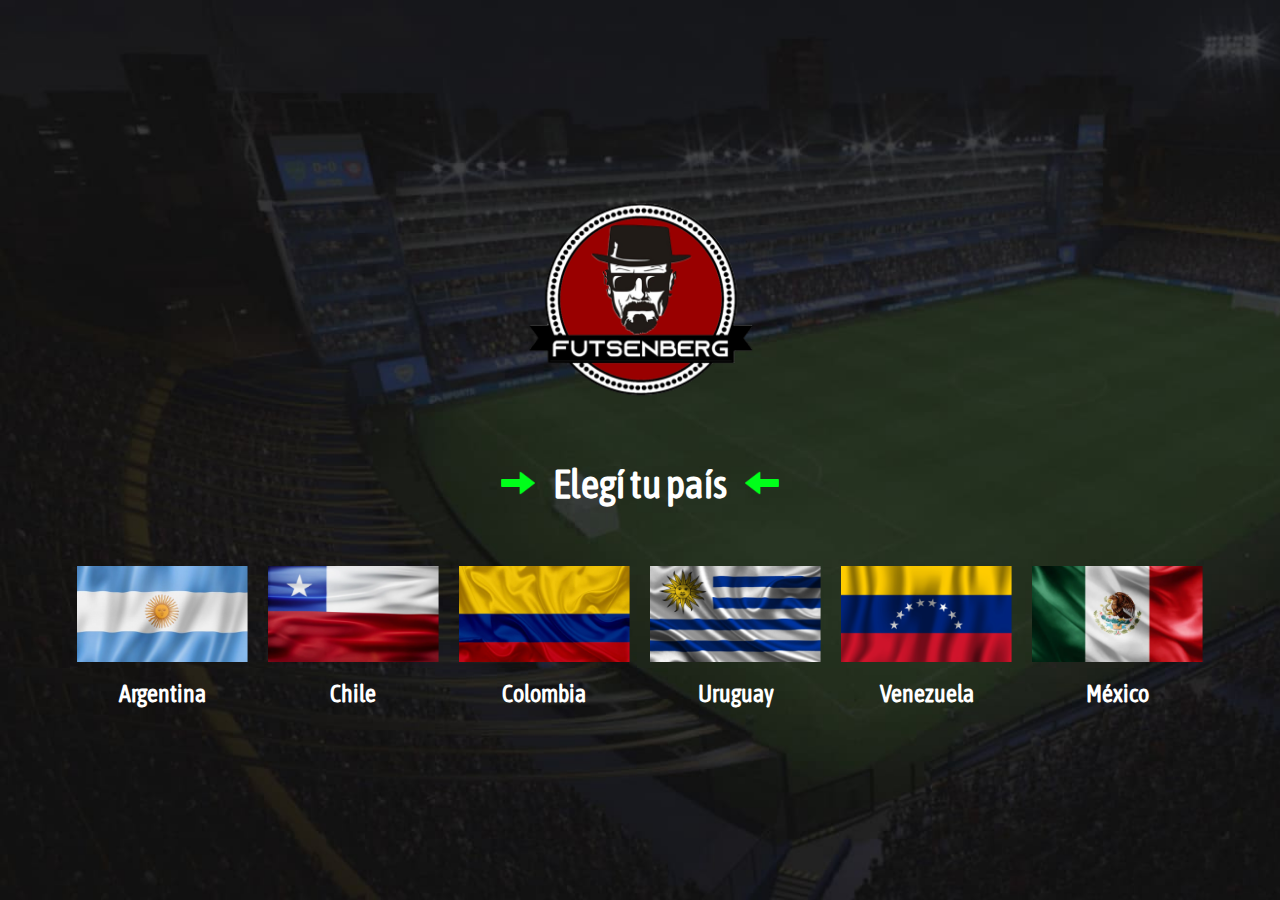
<file: index.html>
<!DOCTYPE html>
<html lang="es">
<head>
    <meta charset="UTF-8">
    <meta name="viewport" content="width=device-width, initial-scale=1.0">
    <meta name="description" content="Descubre la mejor fuente para adquirir monedas FIFA de manera auténtica y segura en Futsenberg. Entrega rápida y atención al cliente excepcional.">

    <link rel="stylesheet" href="./styles.css">
    <link rel="shortcut icon" href="./assets/logo.png" type="image/x-icon">
    <title>Futsenberg</title>
</head>
<body class="hidden">
    <div class="loader">
        <div class="wrapper">
            <div class="circle"></div>
            <div class="circle"></div>
            <div class="circle"></div>
            <div class="shadow"></div>
            <div class="shadow"></div>
            <div class="shadow"></div>
        </div>
    </div>

    <div id="selector">
        <img src="./assets/logo.png" alt="">
        <h2><img src="./assets/flecha-iz.svg" alt="">Elegí tu país<img src="./assets/flecha-de.svg" alt=""></h2>
        <div class="paises">
          <div class="pais">
            <a href="./argentina.html"><img src="./assets/pais-ar.png" alt="Argentina"></a>
            <h3>Argentina</h3>
          </div>
          <div class="pais">
            <a href="./chile.html"><img src="./assets/pais-cl.png" alt="Chile"></a>
            <h3>Chile</h3>
          </div>
          <div class="pais">
            <a href="./colombia.html"><img src="./assets/pais-co.png" alt="Colombia"></a>
            <h3>Colombia</h3>
          </div>
          <div class="pais">
            <a href="./uruguay.html"><img src="./assets/pais-uy.png" alt="Uruguay"></a>
            <h3>Uruguay</h3>
          </div>
          <div class="pais">
            <a href="./venezuela.html"><img src="./assets/pais-ve.png" alt="Venezuela"></a>
            <h3>Venezuela</h3>
          </div>
          <div class="pais">
            <a href="./mexico.html"><img src="./assets/pais-mx.png" alt="México"></a>
            <h3>México</h3>
          </div>
        </div>
    </div>

    <script>
        window.addEventListener("load", function () {           
            const loader = document.querySelector('.loader');
            loader.style.display = 'none';
            document.body.classList.remove('hidden');
        });
    </script>
</body>
</html>
</file>
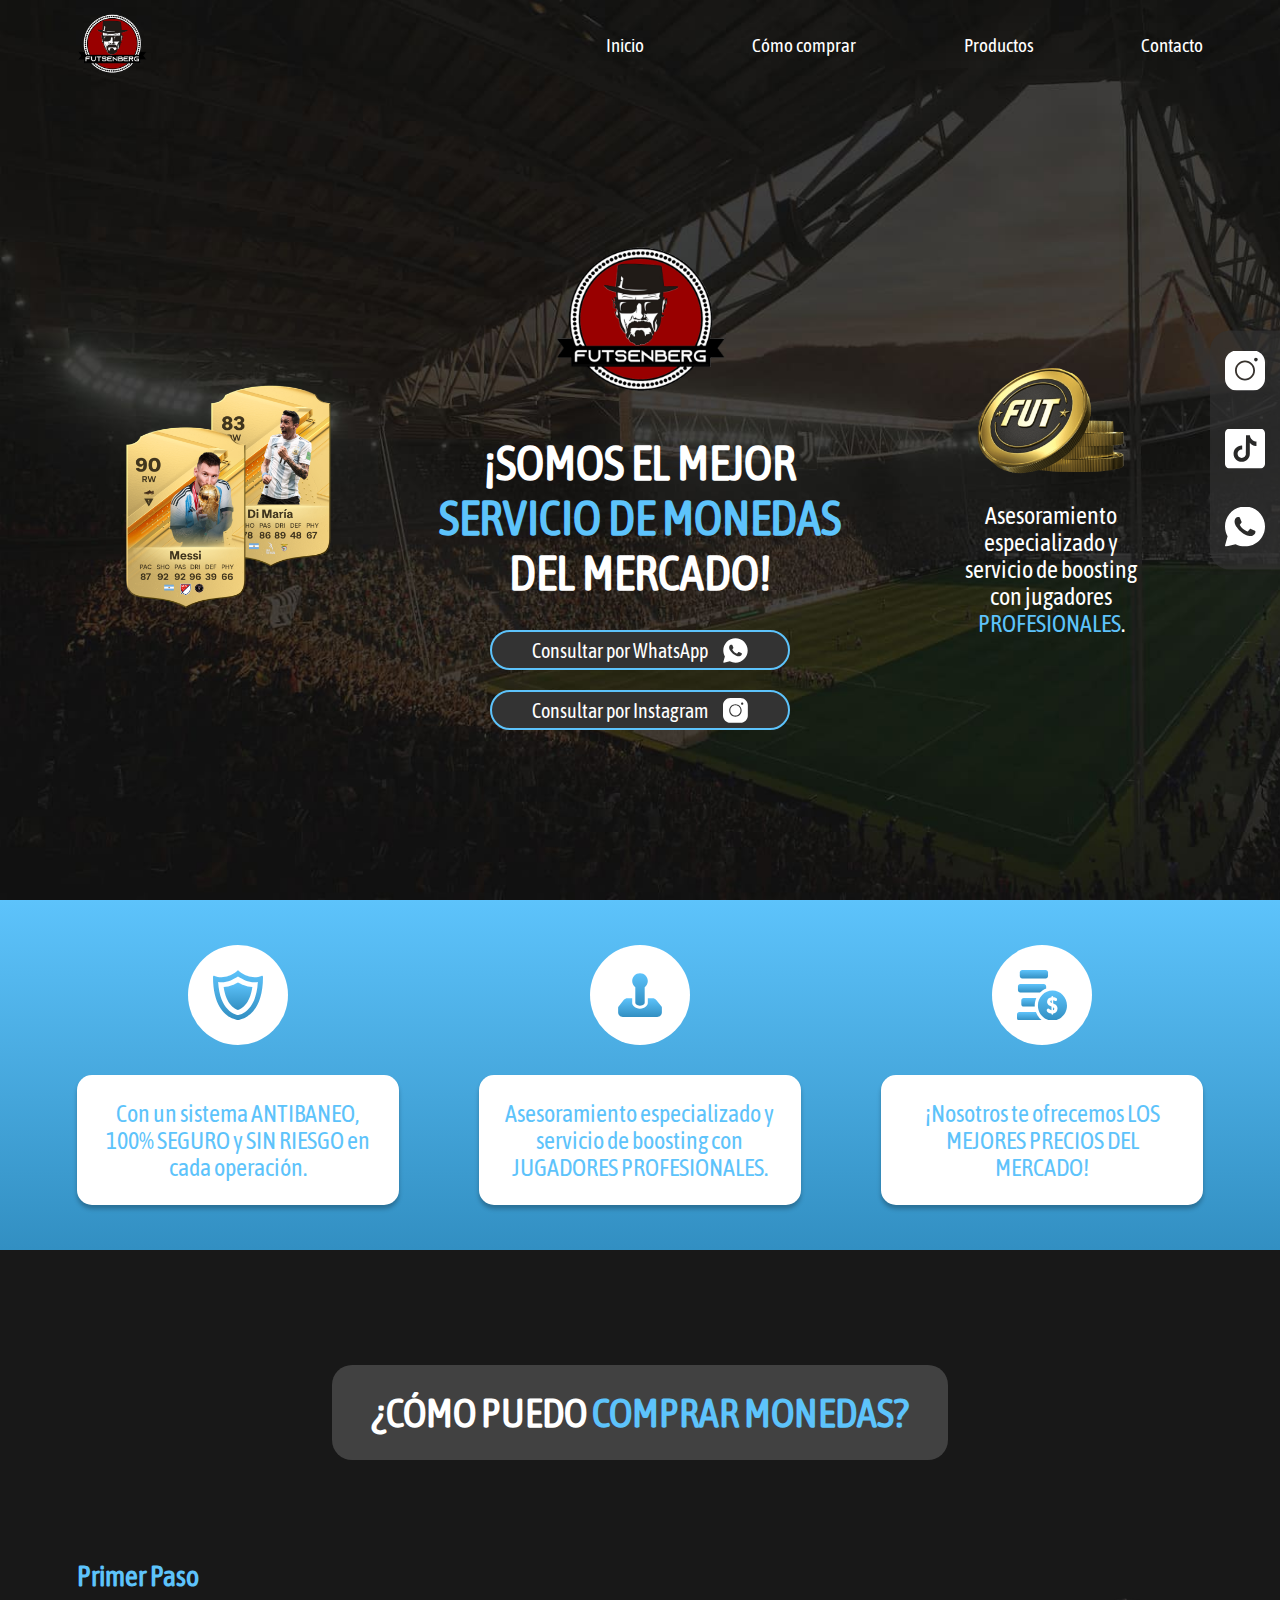
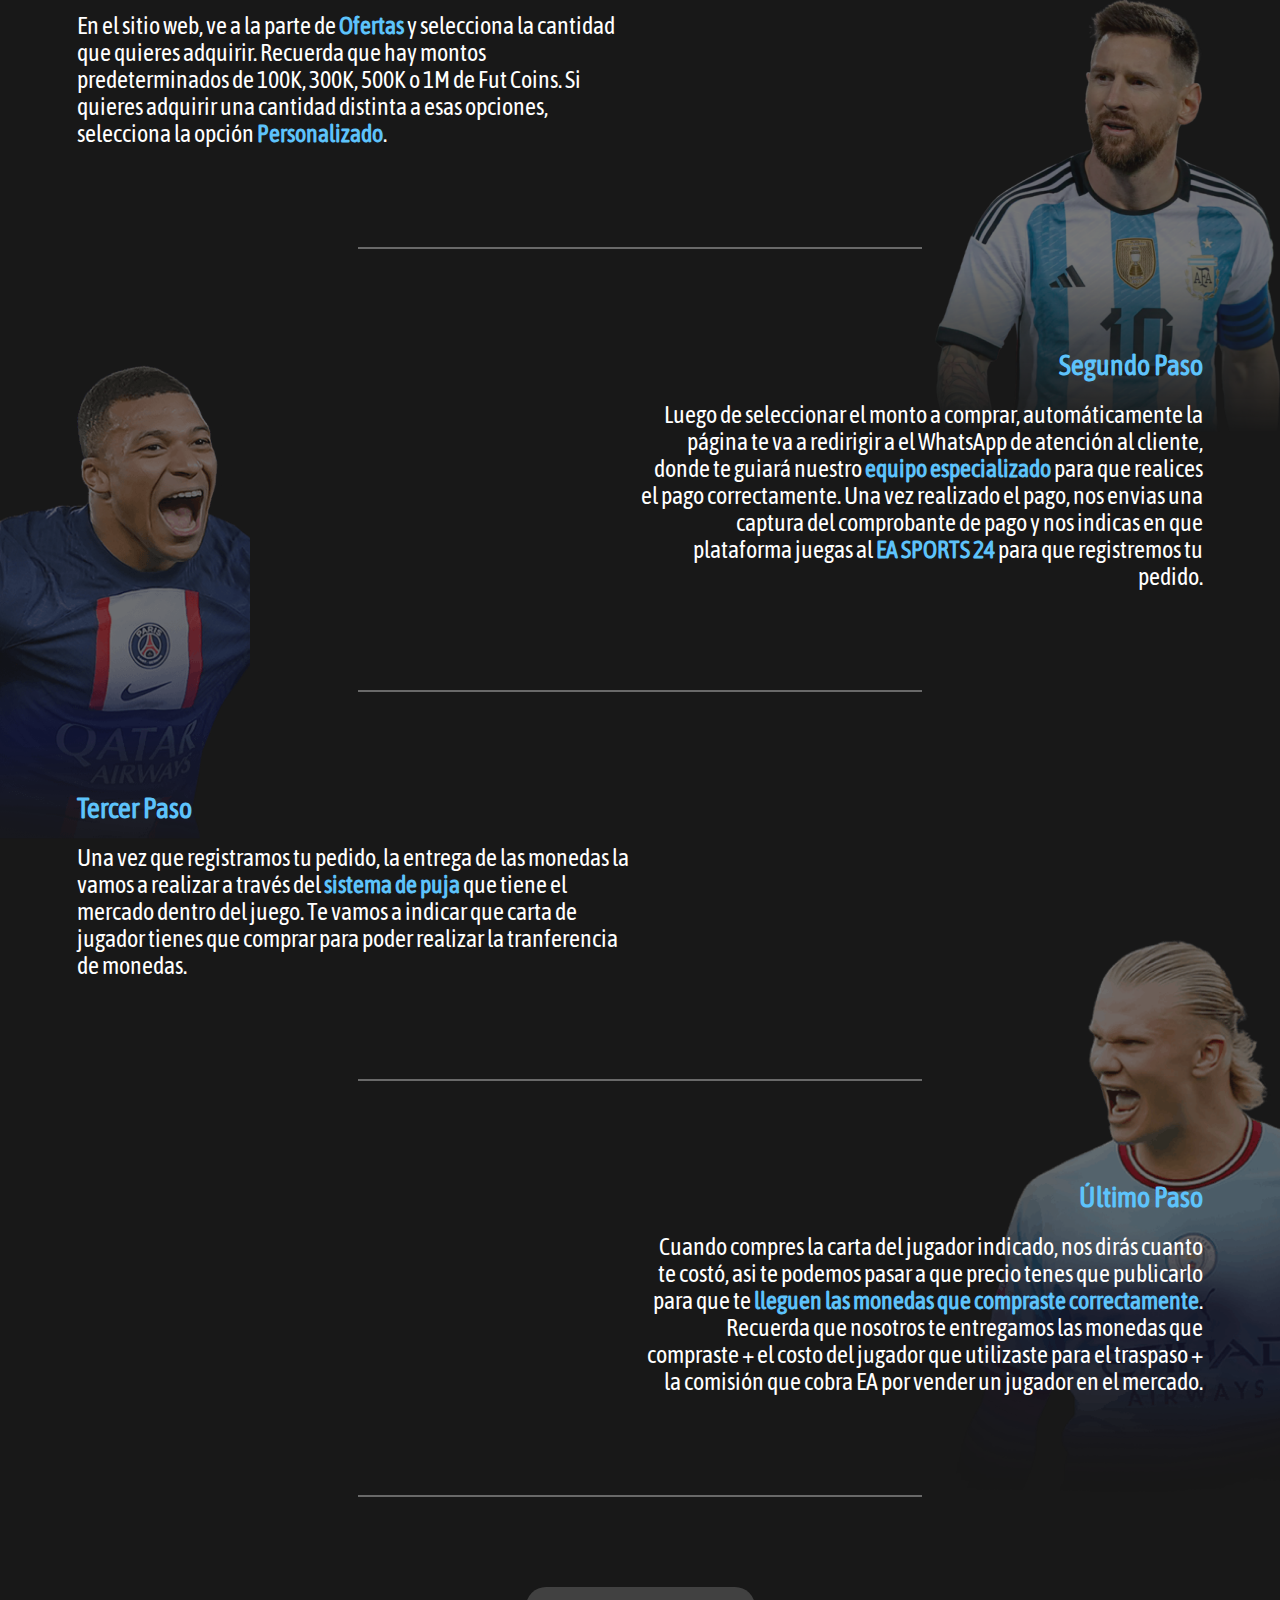
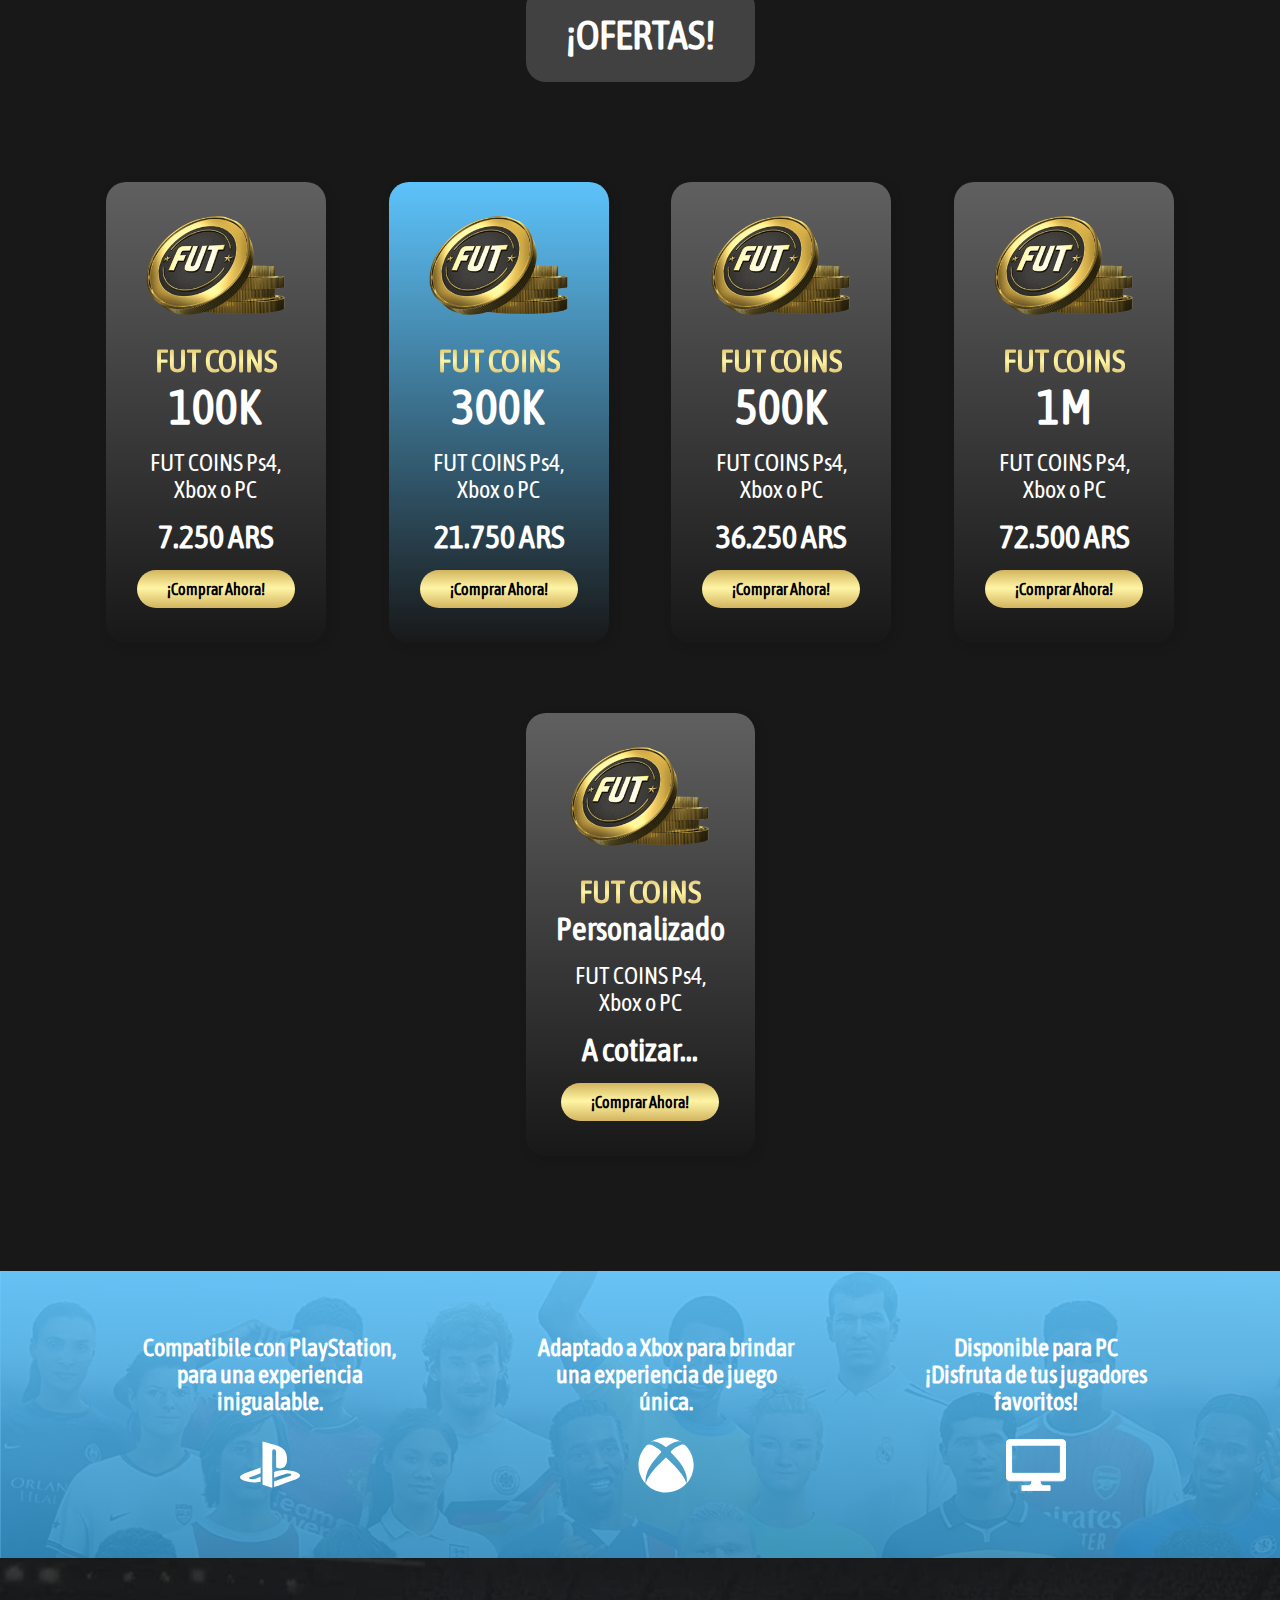
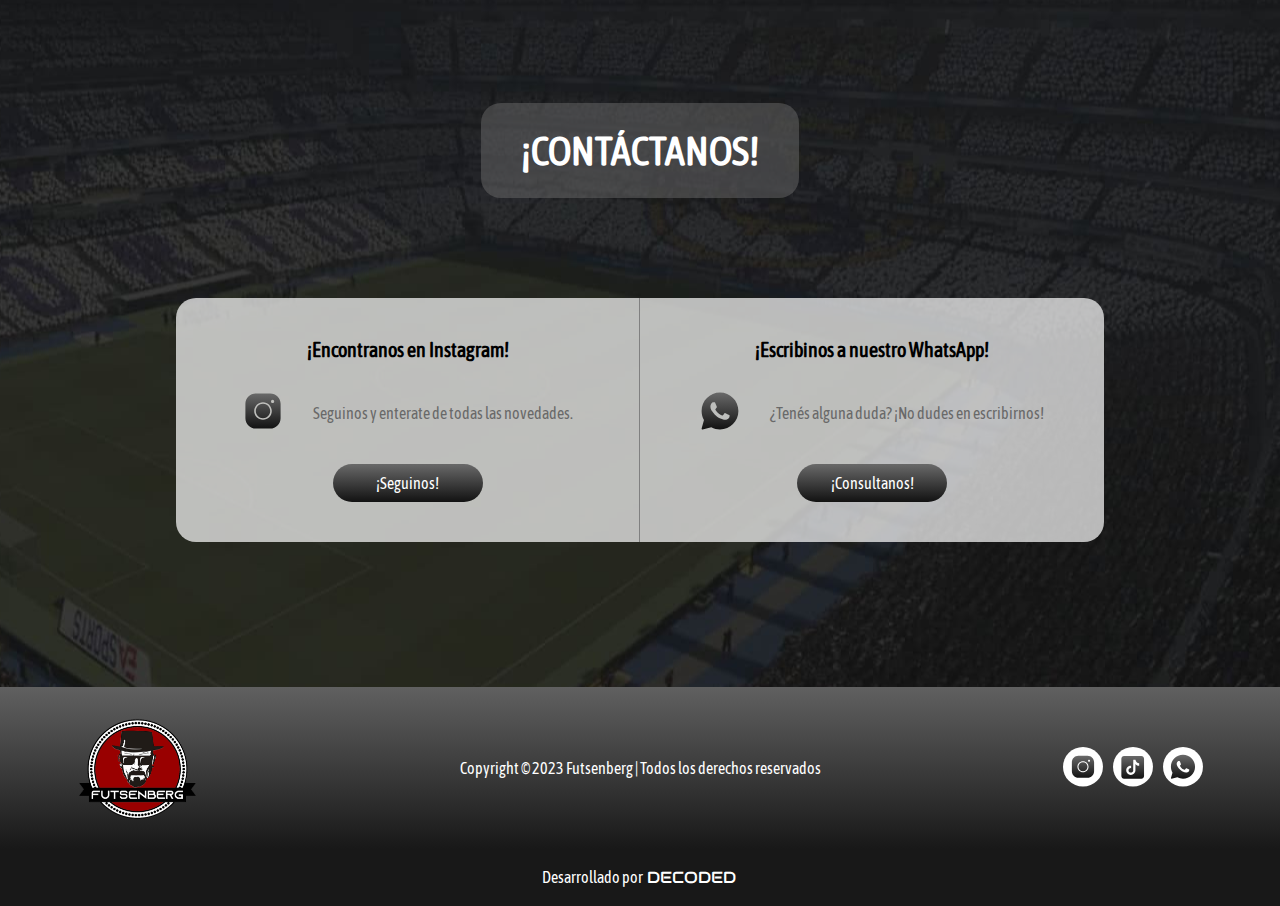
<file: argentina.html>
<!DOCTYPE html>
<html lang="es">
<head>
    <meta charset="UTF-8">
    <meta name="viewport" content="width=device-width, initial-scale=1.0">
    <meta name="description" content="Descubre la mejor fuente para adquirir monedas FIFA de manera auténtica y segura en Futsenberg para Argentina.">
    <link rel="stylesheet" href="./styles.css">
    <link rel="shortcut icon" href="./assets/logo.png" type="image/x-icon">
    <title>Futsenberg | Argentina</title>
</head>
<body class="hidden" id="bodyAr">
    <div class="loader" id="onload">
        <div class="wrapper">
            <div class="circle"></div>
            <div class="circle"></div>
            <div class="circle"></div>
            <div class="shadow"></div>
            <div class="shadow"></div>
            <div class="shadow"></div>
        </div>
    </div>

    <header>
        <div class="icons">
            <a href="./index.html"><img src="./assets/logo.png" alt=""></a>
            <button class="dropdown">
                <hr id="one">
                <hr id="two">
                <hr id="trhee">
            </button>
        </div>
        <nav class="not-auto">
            <a href="#">Inicio</a>
            <a href="#como-comprar">Cómo comprar</a>
            <a href="#ofertas">Productos</a>
            <a href="#contacto">Contacto</a>
        </nav>
        <div class="socials-container">
            <div class="socials">
                <a target="_blank" href="https://www.instagram.com/futsenberg.ok/"><img src="./assets/panel-ig.svg" alt="logo instagram"></a>
                <a target="_blank" href="https://www.tiktok.com/@futsenberg.ok"><img src="./assets/panel-tk.svg" alt="logo tik tok"></a>
                <a target="_blank" href="https://wa.me/5491149747343?text=Estoy interesado por los Fut Coins..."><img src="./assets/panel-wsp.svg" alt="logo whatsapp"></a>
            </div>
        </div>
    </header>

    <div class="redes">
        <a target="_blank" href="https://www.instagram.com/futsenberg.ok/"><img src="./assets/panel-ig.svg" alt="logo instagram"></a>
        <a target="_blank" href="https://www.tiktok.com/@futsenberg.ok"><img src="./assets/panel-tk.svg" alt="logo tik tok"></a>
        <a target="_blank" href="https://wa.me/5491149747343?text=Estoy interesado por los Fut Coins..."><img src="./assets/panel-wsp.svg" alt="logo whatsapp"></a>
    </div>
    
    <main>
        <section id="hero">
            <div class="col-1">
                <img src="./assets/ar/hero-tarjeta.png" alt="">
            </div>
            <div class="col-2">
                <img class="logo" src="./assets/logo.png" alt="">
                <h1>¡SOMOS EL MEJOR <span>SERVICIO DE MONEDAS</span> DEL MERCADO!</h1>
                <div class="col-3-mobile">
                    <img src="./assets/coins.png">
                    <p>Asesoramiento especializado y servicio de boosting con jugadores <span>PROFESIONALES</span>.</p>
                </div>
                <a target="_blank" href="https://wa.me/5491149747343?text=¡Hola! Vengo del sitio web...">Consultar por WhatsApp <img src="./assets/wsp.svg" alt="logo whatsapp"><div class="wsp-hover">Consultar por WhatsApp <img src="./assets/wsp.svg" alt="logo whatsapp"></div></a>
                <a target="_blank" href="https://www.instagram.com/futsenberg.ok/">Consultar por Instagram <img src="./assets/insta.svg" alt="logo instagram"><div class="ig-hover">Consultar por Instagram <img src="./assets/insta.svg" alt="logo instagram"></div></a>
            </div>
            <div class="col-3">
                <img src="./assets/coins.png">
                <p>Asesoramiento especializado y servicio de boosting con jugadores <span>PROFESIONALES</span>.</p>
            </div>
        </section>

        <section id="ventajas">
            <div class="ventaja">
                <div class="icono"><img src="./assets/ar/icono-1.svg" alt="icono de seguro"></div>
                <p>Con un sistema ANTIBANEO, 100% SEGURO y SIN RIESGO en cada operación.</p>
            </div>
            <div class="ventaja">
                <div class="icono"><img src="./assets/ar/icono-2.svg" alt="icono de joystick"></div>
                <p>Asesoramiento especializado y servicio de boosting con JUGADORES PROFESIONALES.</p>
            </div>
            <div class="ventaja">
                <div class="icono"><img src="./assets/ar/icono-3.svg" alt="icono de dinero"></div>
                <p>¡Nosotros te ofrecemos LOS MEJORES PRECIOS DEL MERCADO!</p>
            </div>
            <div class="ventaja-mobile">
                <p>Con un sistema ANTIBANEO, 100% SEGURO y SIN RIESGO en cada operación.</p>
            </div>
        </section>

        <section id="como-comprar">
            <div class="img1"><img id="comprar-img1" src="./assets/ar/messi.png" alt="Messi"></div>
            <div class="img2"><img id="comprar-img2" src="./assets/mbappe.png" alt="Mbappe"></div>
            <div class="img3"><img id="comprar-img3" src="./assets/rubio.png" alt="Halland"></div>
            <h2>¿CÓMO PUEDO <span>COMPRAR MONEDAS?</span></h2>
            <div class="pasos">
                <div class="paso">
                    <h3>Primer Paso</h3>
                    <p>En el sitio web, ve a la parte de <strong>Ofertas</strong> y selecciona la cantidad que quieres adquirir. Recuerda que hay montos predeterminados de 100K, 300K, 500K o 1M de Fut Coins. Si quieres adquirir una cantidad distinta a esas opciones, selecciona la opción <strong>Personalizado</strong>.</p>
                </div>
                <hr>
                <div class="paso par">
                    <h3>Segundo Paso</h3>
                    <p>Luego de seleccionar el monto a comprar, automáticamente la página te va a redirigir a el WhatsApp de atención al cliente, donde te guiará nuestro <strong>equipo especializado</strong> para que realices el pago correctamente. Una vez realizado el pago, nos envias una captura del comprobante de pago y nos indicas en que plataforma juegas al <strong>EA SPORTS 24</strong> para que registremos tu pedido.</p>
                </div>
                <hr>
                <div class="paso">
                    <h3>Tercer Paso</h3>
                    <p>Una vez que registramos tu pedido, la entrega de las monedas la vamos a realizar a través del <strong>sistema de puja</strong> que tiene el mercado dentro del juego. Te vamos a indicar que carta de jugador tienes que comprar para poder realizar la tranferencia de monedas.</p>
                </div>
                <hr>
                <div class="paso par">
                    <h3>Último Paso</h3>
                    <p>Cuando compres la carta del jugador indicado, nos dirás cuanto te costó, asi te podemos pasar a que precio tenes que publicarlo para que te <strong>lleguen las monedas que compraste correctamente</strong>. Recuerda que nosotros te entregamos las monedas que compraste + el costo del jugador que utilizaste para el traspaso + la comisión que cobra EA por vender un jugador en el mercado.</p>
                </div>
                <hr>
            </div>
        </section>

        <section id="ofertas">
            <h2>¡OFERTAS!</h2>
            <div class="tarjetas">
                <div class="tarjeta">
                    <img src="./assets/coins.png" alt="">
                    <h3>FUT COINS</h3>
                    <p class="cantidad">100K</p>
                    <p class="texto">FUT COINS Ps4,<br> Xbox o PC</p>
                    <p class="precio"></p>
                    <a href="https://wa.me/5491149747343?text=Hola! Soy de Argentina. Me interesa comprar 100K de Fut Coins...">¡Comprar Ahora!</a>
                </div>
                <div class="tarjeta">
                    <img src="./assets/coins.png" alt="">
                    <h3>FUT COINS</h3>
                    <p class="cantidad">300K</p>
                    <p class="texto">FUT COINS Ps4,<br> Xbox o PC</p>
                    <p class="precio"></p>
                    <a href="https://wa.me/5491149747343?text=Hola! Soy de Argentina. Me interesa comprar 300K de Fut Coins...">¡Comprar Ahora!</a>
                </div>
                <div class="tarjeta">
                    <img src="./assets/coins.png" alt="">
                    <h3>FUT COINS</h3>
                    <p class="cantidad">500K</p>
                    <p class="texto">FUT COINS Ps4,<br> Xbox o PC</p>
                    <p class="precio"></p>
                    <a href="https://wa.me/5491149747343?text=Hola! Soy de Argentina. Me interesa comprar 500K de Fut Coins...">¡Comprar Ahora!</a>
                </div>
                <div class="tarjeta">
                    <img src="./assets/coins.png" alt="">
                    <h3>FUT COINS</h3>
                    <p class="cantidad">1M</p>
                    <p class="texto">FUT COINS Ps4,<br> Xbox o PC</p>
                    <p class="precio"></p> 
                    <a href="https://wa.me/5491149747343?text=Hola! Soy de Argentina. Me interesa comprar 1M de Fut Coins...">¡Comprar Ahora!</a>
                </div>
                <div class="tarjeta">
                    <img src="./assets/coins.png" alt="">
                    <h3>FUT COINS</h3>
                    <p class="cantidad">Personalizado</p>
                    <p class="texto">FUT COINS Ps4,<br> Xbox o PC</p>
                    <p class="precio">A cotizar...</p>
                    <a href="https://wa.me/5491149747343?text=Hola! Soy de Argentina. Me interesa comprar una cantidad distinta de Fut Coins que no sale en el sitio web...">¡Comprar Ahora!</a>
                </div>
            </div>
        </section>

        <section id="consolas">
            <div class="mask"></div>
            <div class="consola">
                <p>Compatibile con PlayStation, para una experiencia inigualable.</p>
                <img src="./assets/consola-ps.svg" alt="">
            </div>
            <div class="consola">
                <p>Adaptado a Xbox para brindar una experiencia de juego única.</p>
                <img src="./assets/consola-xbox.svg" alt="">
            </div>
            <div class="consola">
                <p>Disponible para PC ¡Disfruta de tus jugadores favoritos!</p>
                <img src="./assets/consola-pantalla.svg" alt="">
            </div>
        </section>

        <section id="contacto">
            <h2>¡CONTÁCTANOS!</h2>
            <div class="contenedor">
                <div class="insta">
                    <h4>¡Encontranos en Instagram!</h4>
                    <p><a target="_blank" href="https://www.instagram.com/futsenberg.ok/"><img src="./assets/contacto-ig.svg" alt=""><img class="contactoImgHover" src="./assets/contacto-ig-hover.svg" alt=""></a>Seguinos y enterate de todas las novedades.</p>
                    <a target="_blank" href="https://www.instagram.com/futsenberg.ok/">
                        ¡Seguinos!
                        <div class="contacto-ig-hover">¡Seguinos!</div>
                    </a>
                </div>
                <div class="wsp">
                    <h4>¡Escribinos a nuestro WhatsApp!</h4>
                    <p><a target="_blank" href="https://wa.me/5491149747343?text=Estoy interesado por los Fut Coins..."><img src="./assets/contacto-wsp.svg" alt=""><img class="contactoImgHover" src="./assets/contacto-wsp-hover.svg" alt=""></a>¿Tenés alguna duda? ¡No dudes en escribirnos!</p>
                    <a target="_blank" href="https://wa.me/5491149747343?text=Estoy interesado por los Fut Coins...">
                        ¡Consultanos!
                        <div class="contacto-wsp-hover">¡Consultanos!</div>
                    </a>
                </div>
            </div>
        </section>
    </main>

    <footer>
        <div class="cliente">
            <img src="./assets/logo.png" alt="">
            <p>Copyright © 2023 Futsenberg | Todos los derechos reservados</p>
            <div class="redes">
                <a target="_blank" href="https://www.instagram.com/futsenberg.ok/"><img src="./assets/footer-ig.svg" alt="logo instagram"></a>
                <a target="_blank" href="https://www.tiktok.com/@futsenberg.ok"><img src="./assets/footer-tk.svg" alt="logo tik tok"></a>
                <a target="_blank" href="https://wa.me/5491149747343?text=¡Hola! Vengo del sitio web..."><img src="./assets/footer-wsp.svg" alt="logo whatsapp"></a>
            </div>
        </div>
        <div class="decoded">
            <p>Desarrollado por <a target="_blank" href="https://decoded.site/">DECODED</a></p>
        </div>
    </footer>

    <script src="./main.js"></script>
    <script>
        llenarTarjetas("argentina");
    </script>
</body>
</html>
</file>
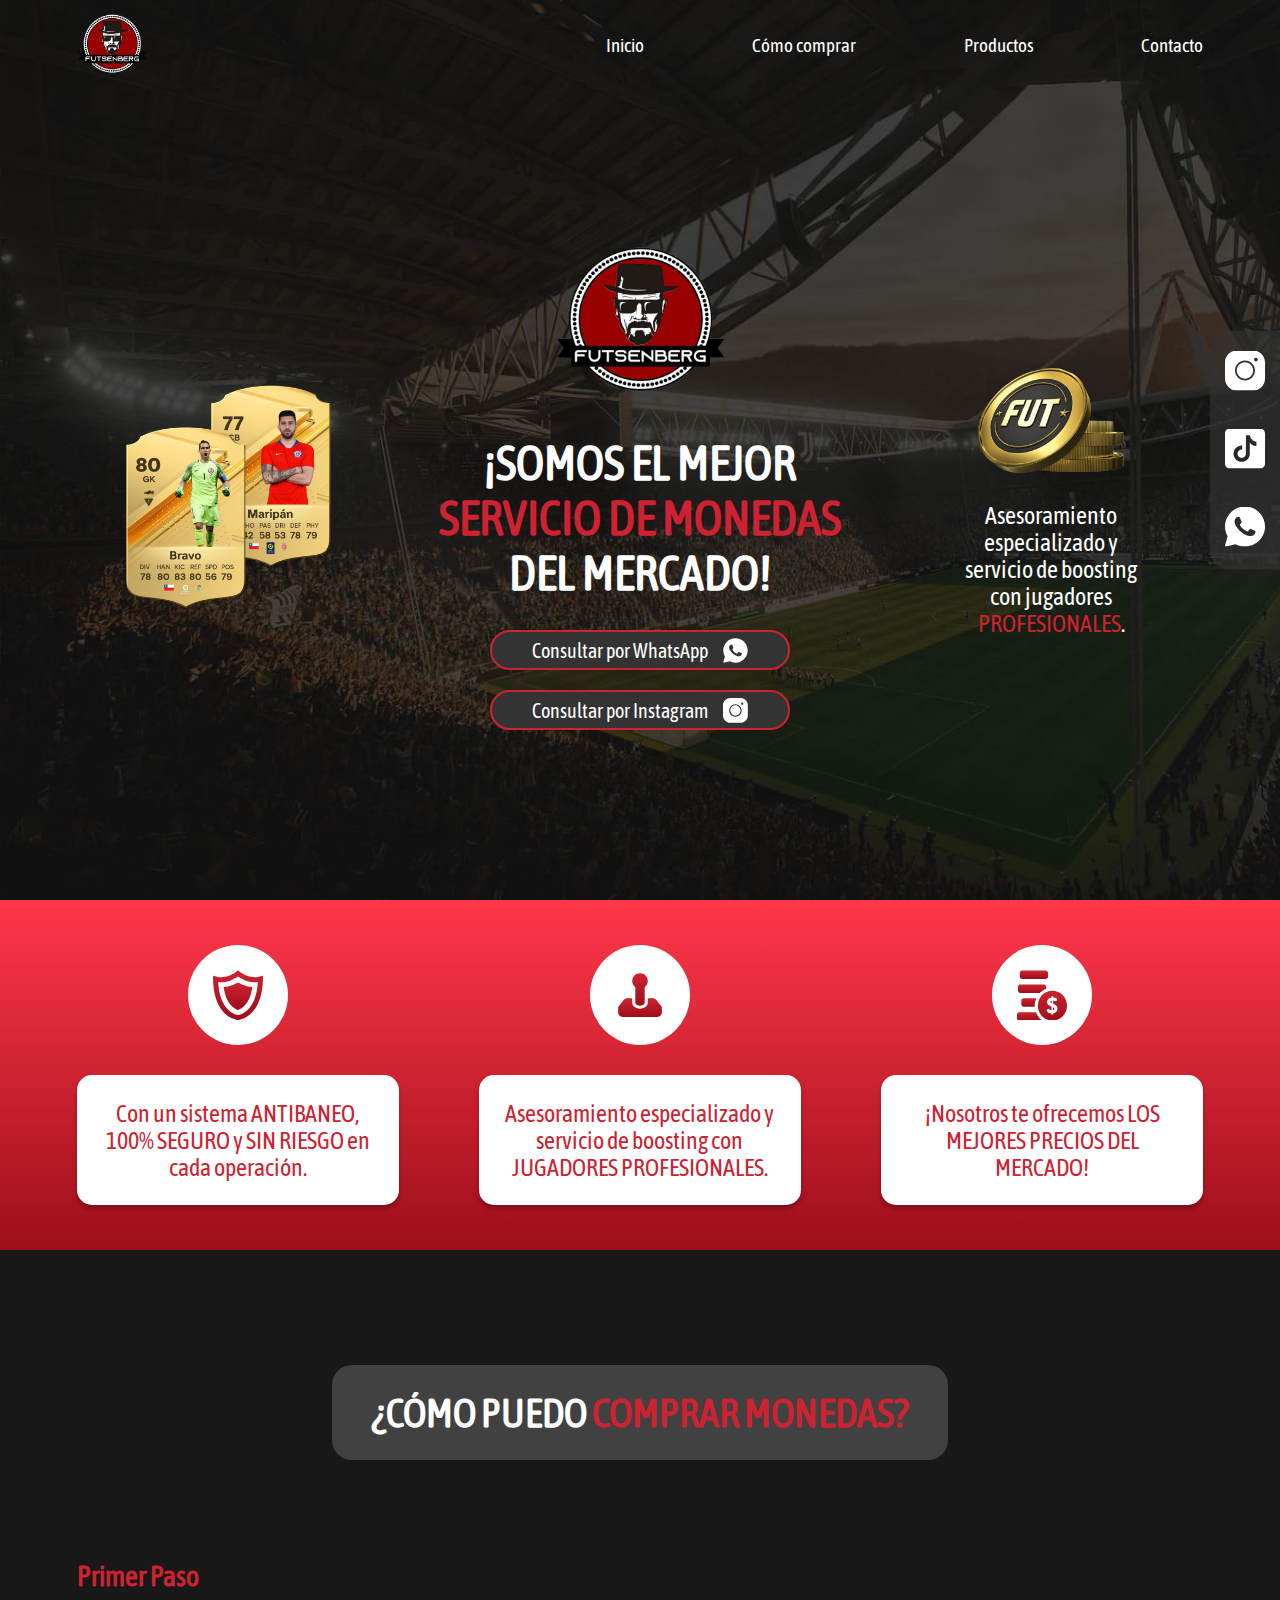
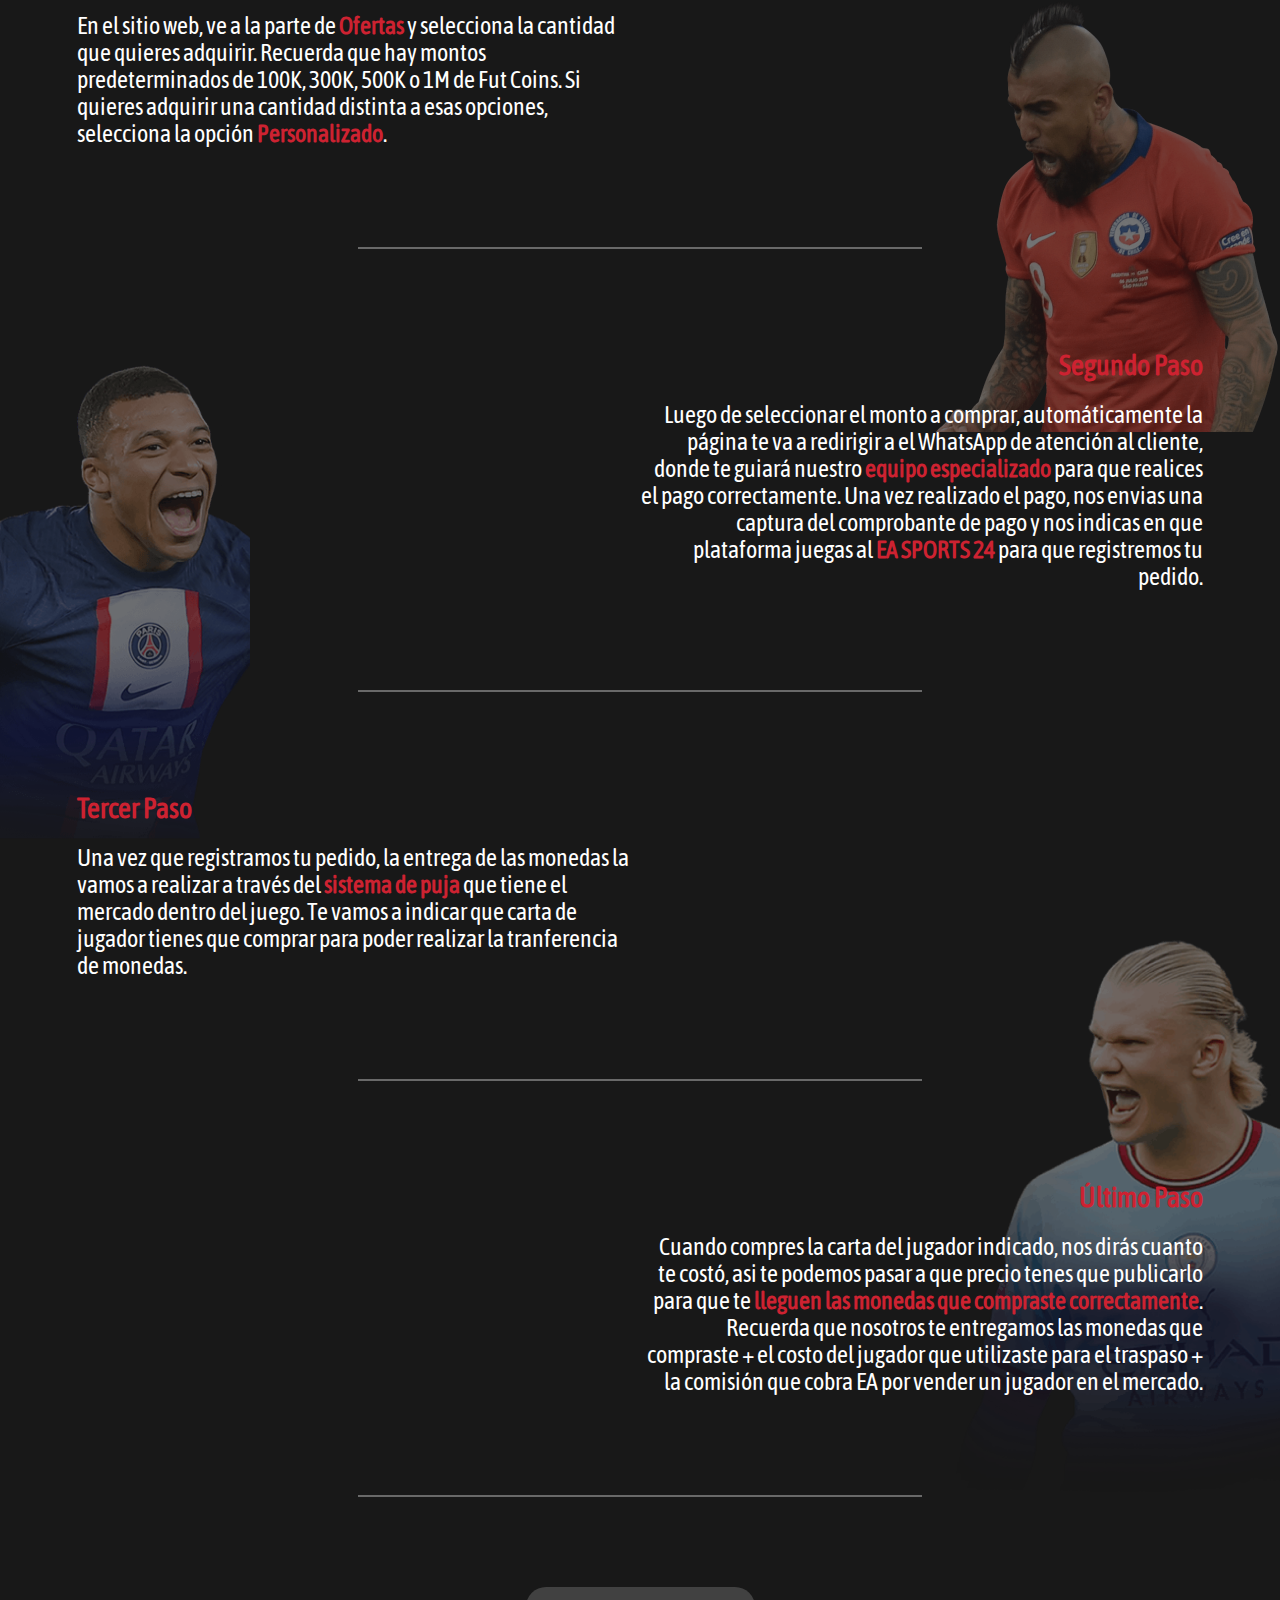
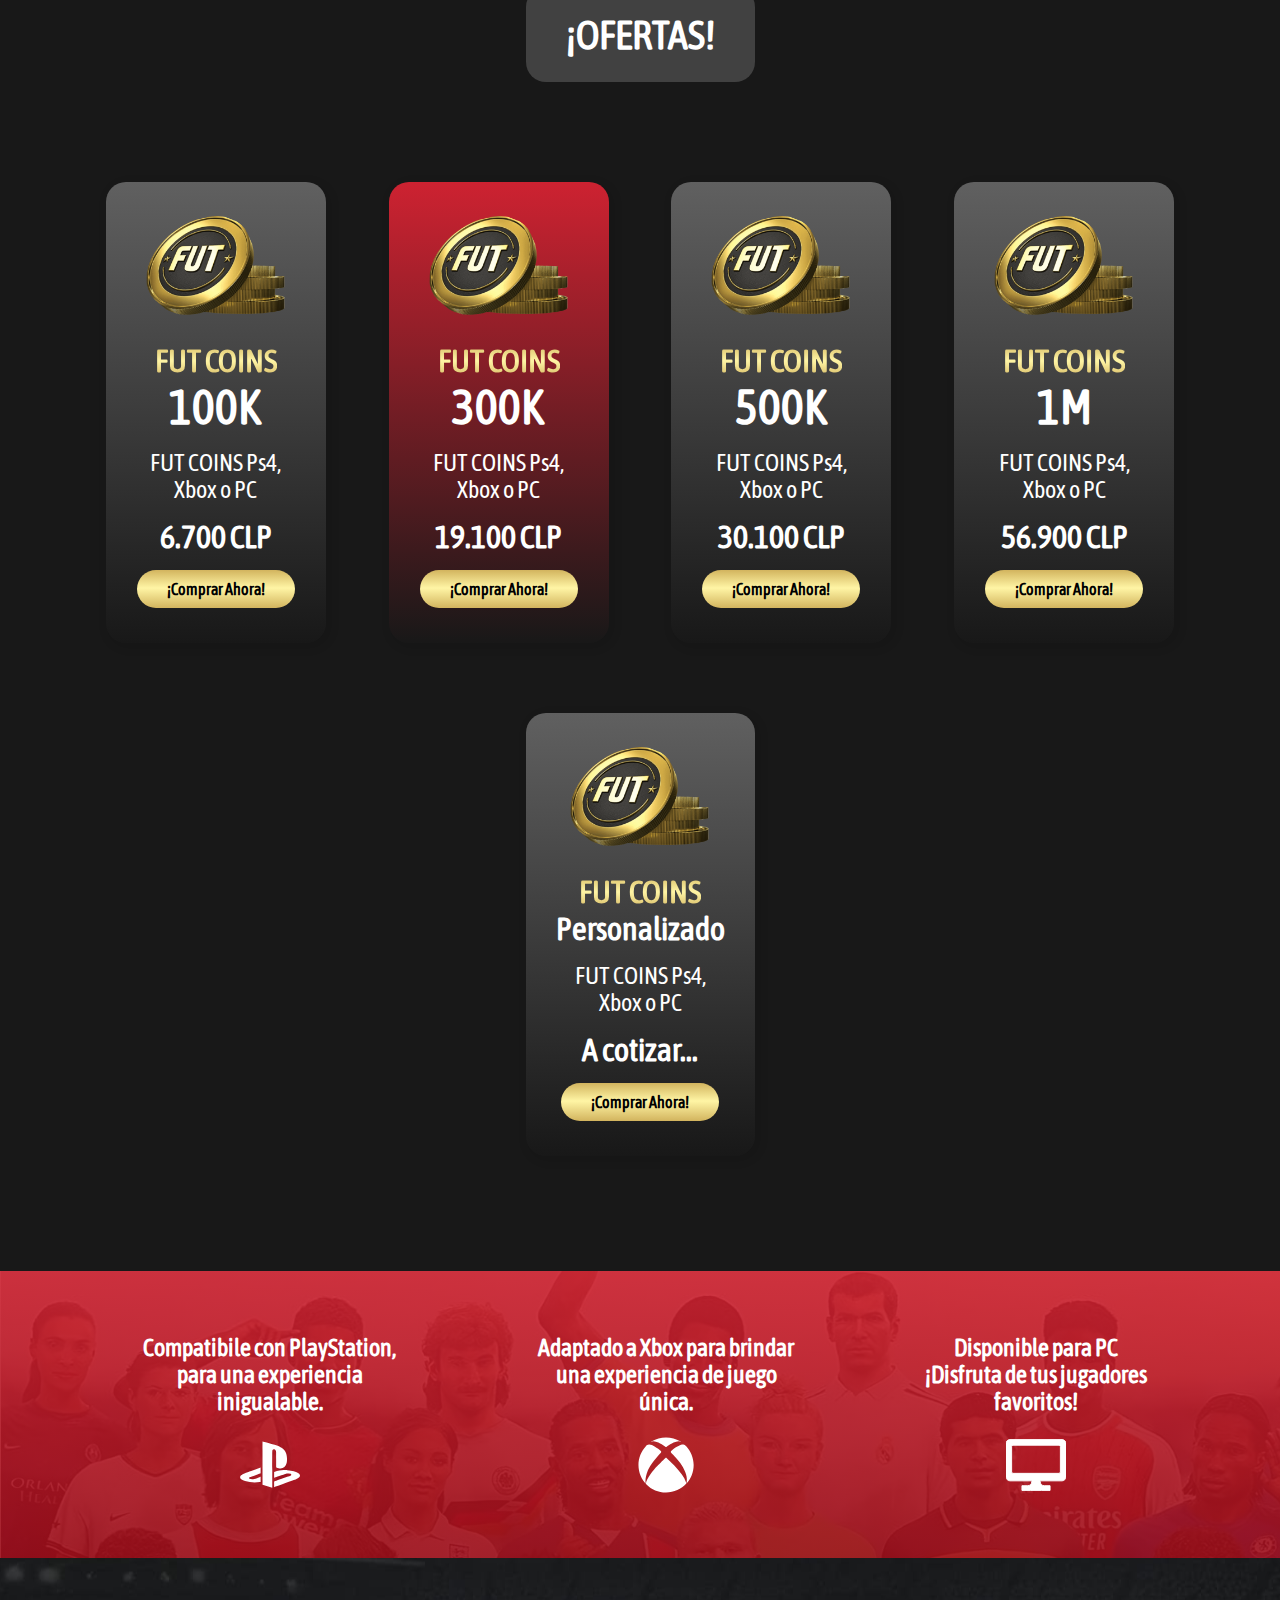
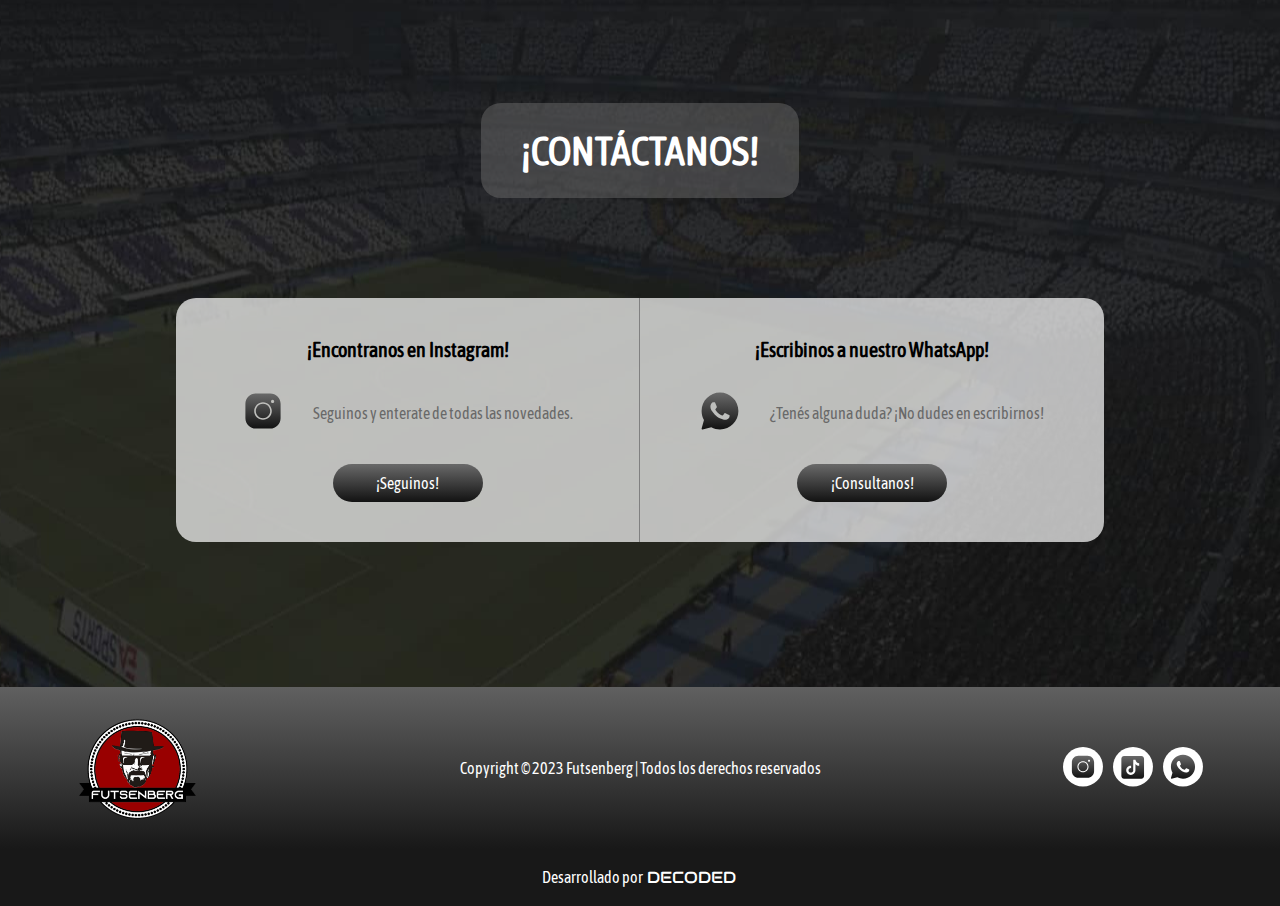
<file: chile.html>
<!DOCTYPE html>
<html lang="es">
<head>
    <meta charset="UTF-8">
    <meta name="viewport" content="width=device-width, initial-scale=1.0">
    <meta name="description" content="Descubre la mejor fuente para adquirir monedas FIFA de manera auténtica y segura en Futsenberg para Chile.">
    <link rel="stylesheet" href="./styles.css">
    <link rel="stylesheet" href="./chile.css">
    <link rel="shortcut icon" href="./assets/logo.png" type="image/x-icon">
    <title>Futsenberg | Chile</title>
</head>
<body class="hidden" id="bodyAr">
    <div class="loader" id="onload">
        <div class="wrapper">
            <div class="circle"></div>
            <div class="circle"></div>
            <div class="circle"></div>
            <div class="shadow"></div>
            <div class="shadow"></div>
            <div class="shadow"></div>
        </div>
    </div>

    <header>
        <div class="icons">
            <a href="./index.html"><img src="./assets/logo.png" alt=""></a>
            <button class="dropdown">
                <hr id="one">
                <hr id="two">
                <hr id="trhee">
            </button>
        </div>
        <nav class="not-auto">
            <a href="#">Inicio</a>
            <a href="#como-comprar">Cómo comprar</a>
            <a href="#ofertas">Productos</a>
            <a href="#contacto">Contacto</a>
        </nav>
        <div class="socials-container">
            <div class="socials">
                <a target="_blank" href="https://www.instagram.com/futsenberg.ok/"><img src="./assets/panel-ig.svg" alt="logo instagram"></a>
                <a target="_blank" href="https://www.tiktok.com/@futsenberg.ok"><img src="./assets/panel-tk.svg" alt="logo tik tok"></a>
                <a target="_blank" href="https://wa.me/5491149747343?text=Estoy interesado por los Fut Coins..."><img src="./assets/panel-wsp.svg" alt="logo whatsapp"></a>
            </div>
        </div>
    </header>

    <div class="redes">
        <a target="_blank" href="https://www.instagram.com/futsenberg.ok/"><img src="./assets/panel-ig.svg" alt="logo instagram"></a>
        <a target="_blank" href="https://www.tiktok.com/@futsenberg.ok"><img src="./assets/panel-tk.svg" alt="logo tik tok"></a>
        <a target="_blank" href="https://wa.me/5491149747343?text=Estoy interesado por los Fut Coins..."><img src="./assets/panel-wsp.svg" alt="logo whatsapp"></a>
    </div>
    
    <main>
        <section id="hero">
            <div class="col-1">
                <img src="./assets/cl/hero-tarjeta.png" alt="">
            </div>
            <div class="col-2">
                <img class="logo" src="./assets/logo.png" alt="">
                <h1>¡SOMOS EL MEJOR <span>SERVICIO DE MONEDAS</span> DEL MERCADO!</h1>
                <div class="col-3-mobile">
                    <img src="./assets/coins.png">
                    <p>Asesoramiento especializado y servicio de boosting con jugadores <span>PROFESIONALES</span>.</p>
                </div>
                <a target="_blank" href="https://wa.me/5491149747343?text=¡Hola! Vengo del sitio web...">Consultar por WhatsApp <img src="./assets/wsp.svg" alt="logo whatsapp"><div class="wsp-hover">Consultar por WhatsApp <img src="./assets/wsp.svg" alt="logo whatsapp"></div></a>
                <a target="_blank" href="https://www.instagram.com/futsenberg.ok/">Consultar por Instagram <img src="./assets/insta.svg" alt="logo instagram"><div class="ig-hover">Consultar por Instagram <img src="./assets/insta.svg" alt="logo instagram"></div></a>
            </div>
            <div class="col-3">
                <img src="./assets/coins.png">
                <p>Asesoramiento especializado y servicio de boosting con jugadores <span>PROFESIONALES</span>.</p>
            </div>
        </section>

        <section id="ventajas">
            <div class="ventaja">
                <div class="icono"><img src="./assets/cl/icono-1.svg" alt="icono de seguro"></div>
                <p>Con un sistema ANTIBANEO, 100% SEGURO y SIN RIESGO en cada operación.</p>
            </div>
            <div class="ventaja">
                <div class="icono"><img src="./assets/cl/icono-2.svg" alt="icono de joystick"></div>
                <p>Asesoramiento especializado y servicio de boosting con JUGADORES PROFESIONALES.</p>
            </div>
            <div class="ventaja">
                <div class="icono"><img src="./assets/cl/icono-3.svg" alt="icono de dinero"></div>
                <p>¡Nosotros te ofrecemos LOS MEJORES PRECIOS DEL MERCADO!</p>
            </div>
            <div class="ventaja-mobile">
                <p>Con un sistema ANTIBANEO, 100% SEGURO y SIN RIESGO en cada operación.</p>
            </div>
        </section>

        <section id="como-comprar">
            <div class="img1"><img id="comprar-img1" src="./assets/cl/chile.png" alt="Arturo vidal"></div>
            <div class="img2"><img id="comprar-img2" src="./assets/mbappe.png" alt="Mbappe"></div>
            <div class="img3"><img id="comprar-img3" src="./assets/rubio.png" alt="Halland"></div>
            <h2>¿CÓMO PUEDO <span>COMPRAR MONEDAS?</span></h2>
            <div class="pasos">
                <div class="paso">
                    <h3>Primer Paso</h3>
                    <p>En el sitio web, ve a la parte de <strong>Ofertas</strong> y selecciona la cantidad que quieres adquirir. Recuerda que hay montos predeterminados de 100K, 300K, 500K o 1M de Fut Coins. Si quieres adquirir una cantidad distinta a esas opciones, selecciona la opción <strong>Personalizado</strong>.</p>
                </div>
                <hr>
                <div class="paso par">
                    <h3>Segundo Paso</h3>
                    <p>Luego de seleccionar el monto a comprar, automáticamente la página te va a redirigir a el WhatsApp de atención al cliente, donde te guiará nuestro <strong>equipo especializado</strong> para que realices el pago correctamente. Una vez realizado el pago, nos envias una captura del comprobante de pago y nos indicas en que plataforma juegas al <strong>EA SPORTS 24</strong> para que registremos tu pedido.</p>
                </div>
                <hr>
                <div class="paso">
                    <h3>Tercer Paso</h3>
                    <p>Una vez que registramos tu pedido, la entrega de las monedas la vamos a realizar a través del <strong>sistema de puja</strong> que tiene el mercado dentro del juego. Te vamos a indicar que carta de jugador tienes que comprar para poder realizar la tranferencia de monedas.</p>
                </div>
                <hr>
                <div class="paso par">
                    <h3>Último Paso</h3>
                    <p>Cuando compres la carta del jugador indicado, nos dirás cuanto te costó, asi te podemos pasar a que precio tenes que publicarlo para que te <strong>lleguen las monedas que compraste correctamente</strong>. Recuerda que nosotros te entregamos las monedas que compraste + el costo del jugador que utilizaste para el traspaso + la comisión que cobra EA por vender un jugador en el mercado.</p>
                </div>
                <hr>
            </div>
        </section>

        <section id="ofertas">
            <h2>¡OFERTAS!</h2>
            <div class="tarjetas">
                <div class="tarjeta">
                    <img src="./assets/coins.png" alt="">
                    <h3>FUT COINS</h3>
                    <p class="cantidad">100K</p>
                    <p class="texto">FUT COINS Ps4,<br> Xbox o PC</p>
                    <p class="precio">$150.000</p>
                    <a href="https://wa.me/5491149747343?text=Hola. Soy de Chile! Me interesa comprar 100K de Fut Coins...">¡Comprar Ahora!</a>
                </div>
                <div class="tarjeta">
                    <img src="./assets/coins.png" alt="">
                    <h3>FUT COINS</h3>
                    <p class="cantidad">300K</p>
                    <p class="texto">FUT COINS Ps4,<br> Xbox o PC</p>
                    <p class="precio">$150.000</p>
                    <a href="https://wa.me/5491149747343?text=Hola. Soy de Chile! Me interesa comprar 300K de Fut Coins...">¡Comprar Ahora!</a>
                </div>
                <div class="tarjeta">
                    <img src="./assets/coins.png" alt="">
                    <h3>FUT COINS</h3>
                    <p class="cantidad">500K</p>
                    <p class="texto">FUT COINS Ps4,<br> Xbox o PC</p>
                    <p class="precio">$150.000</p>
                    <a href="https://wa.me/5491149747343?text=Hola. Soy de Chile! Me interesa comprar 500K de Fut Coins...">¡Comprar Ahora!</a>
                </div>
                <div class="tarjeta">
                    <img src="./assets/coins.png" alt="">
                    <h3>FUT COINS</h3>
                    <p class="cantidad">1M</p>
                    <p class="texto">FUT COINS Ps4,<br> Xbox o PC</p>
                    <p class="precio">$150.000</p> 
                    <a href="https://wa.me/5491149747343?text=Hola. Soy de Chile! Me interesa comprar 1M de Fut Coins...">¡Comprar Ahora!</a>
                </div>
                <div class="tarjeta">
                    <img src="./assets/coins.png" alt="">
                    <h3>FUT COINS</h3>
                    <p class="cantidad">Personalizado</p>
                    <p class="texto">FUT COINS Ps4,<br> Xbox o PC</p>
                    <p class="precio">A cotizar...</p>
                    <a href="https://wa.me/5491149747343?text=Hola. Soy de Chile! Me interesa comprar una cantidad distinta de Fut Coins que no sale en el sitio web...">¡Comprar Ahora!</a>
                </div>
            </div>
        </section>

        <section id="consolas">
            <div class="mask"></div>
            <div class="consola">
                <p>Compatibile con PlayStation, para una experiencia inigualable.</p>
                <img src="./assets/consola-ps.svg" alt="">
            </div>
            <div class="consola">
                <p>Adaptado a Xbox para brindar una experiencia de juego única.</p>
                <img src="./assets/consola-xbox.svg" alt="">
            </div>
            <div class="consola">
                <p>Disponible para PC ¡Disfruta de tus jugadores favoritos!</p>
                <img src="./assets/consola-pantalla.svg" alt="">
            </div>
        </section>

        <section id="contacto">
            <h2>¡CONTÁCTANOS!</h2>
            <div class="contenedor">
                <div class="insta">
                    <h4>¡Encontranos en Instagram!</h4>
                    <p><a target="_blank" href="https://www.instagram.com/futsenberg.ok/"><img src="./assets/contacto-ig.svg" alt=""><img class="contactoImgHover" src="./assets/contacto-ig-hover.svg" alt=""></a>Seguinos y enterate de todas las novedades.</p>
                    <a target="_blank" href="https://www.instagram.com/futsenberg.ok/">
                        ¡Seguinos!
                        <div class="contacto-ig-hover">¡Seguinos!</div>
                    </a>
                </div>
                <div class="wsp">
                    <h4>¡Escribinos a nuestro WhatsApp!</h4>
                    <p><a target="_blank" href="https://wa.me/5491149747343?text=Estoy interesado por los Fut Coins..."><img src="./assets/contacto-wsp.svg" alt=""><img class="contactoImgHover" src="./assets/contacto-wsp-hover.svg" alt=""></a>¿Tenés alguna duda? ¡No dudes en escribirnos!</p>
                    <a target="_blank" href="https://wa.me/5491149747343?text=Estoy interesado por los Fut Coins...">
                        ¡Consultanos!
                        <div class="contacto-wsp-hover">¡Consultanos!</div>
                    </a>
                </div>
            </div>
        </section>
    </main>

    <footer>
        <div class="cliente">
            <img src="./assets/logo.png" alt="">
            <p>Copyright © 2023 Futsenberg | Todos los derechos reservados</p>
            <div class="redes">
                <a target="_blank" href="https://www.instagram.com/futsenberg.ok/"><img src="./assets/footer-ig.svg" alt="logo instagram"></a>
                <a target="_blank" href="https://www.tiktok.com/@futsenberg.ok"><img src="./assets/footer-tk.svg" alt="logo tik tok"></a>
                <a target="_blank" href="https://wa.me/5491149747343?text=¡Hola! Vengo del sitio web..."><img src="./assets/footer-wsp.svg" alt="logo whatsapp"></a>
            </div>
        </div>
        <div class="decoded">
            <p>Desarrollado por <a target="_blank" href="https://decoded.site/">DECODED</a></p>
        </div>
    </footer>

    <script src="./main.js"></script>
    <script>
        llenarTarjetas("chile");
    </script>
</body>
</html>
</file>
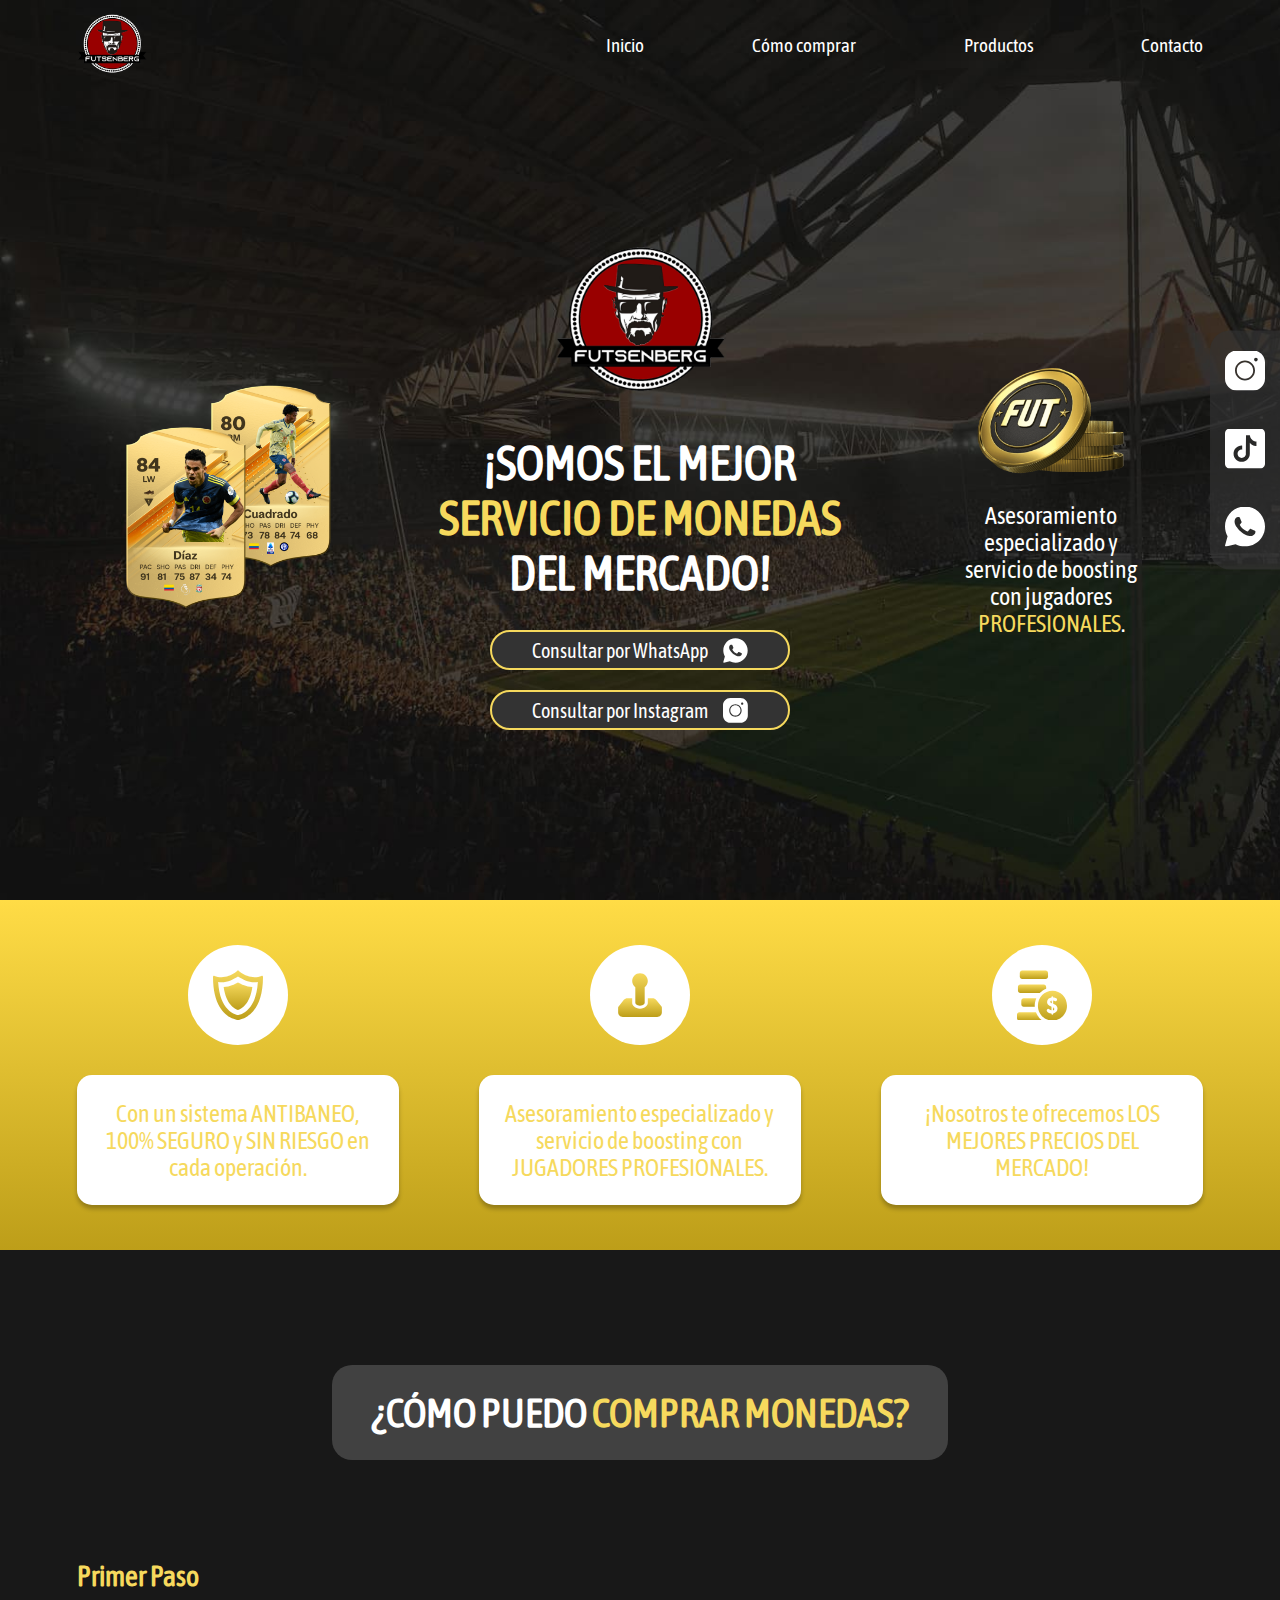
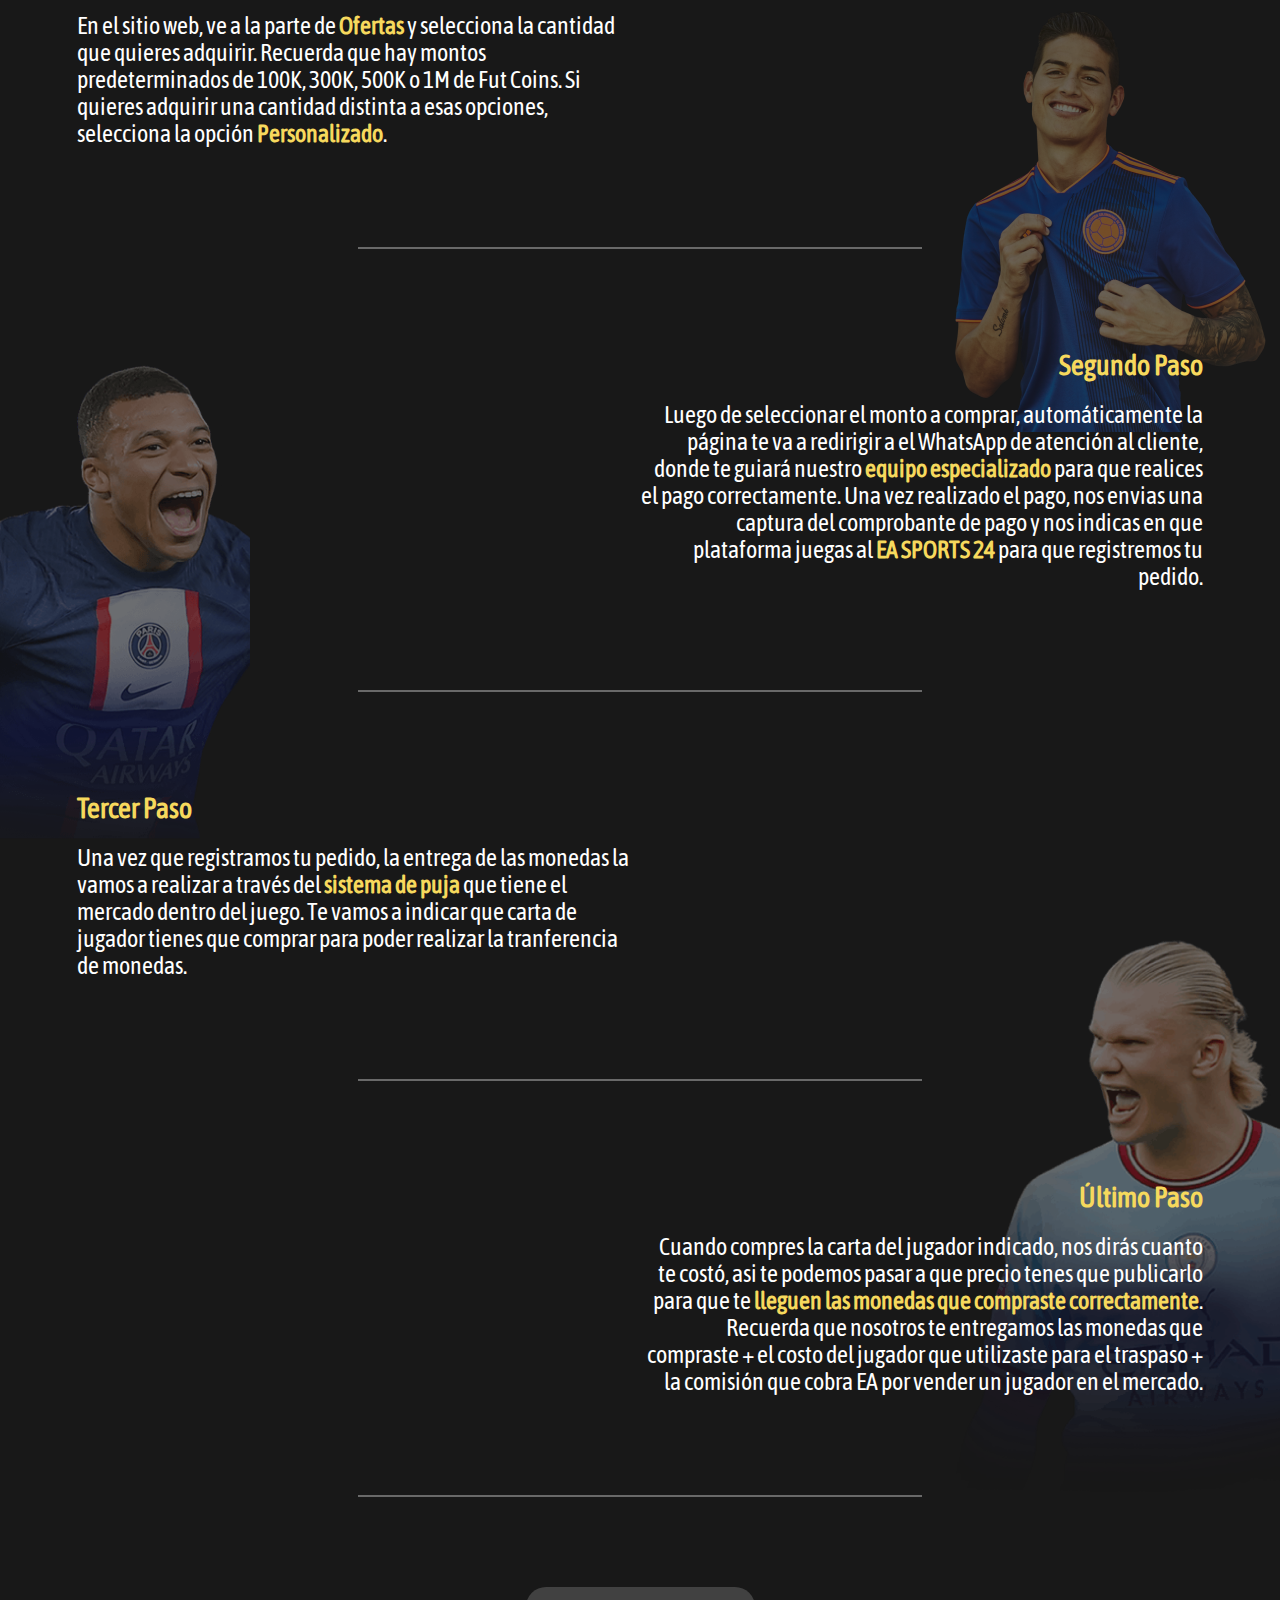
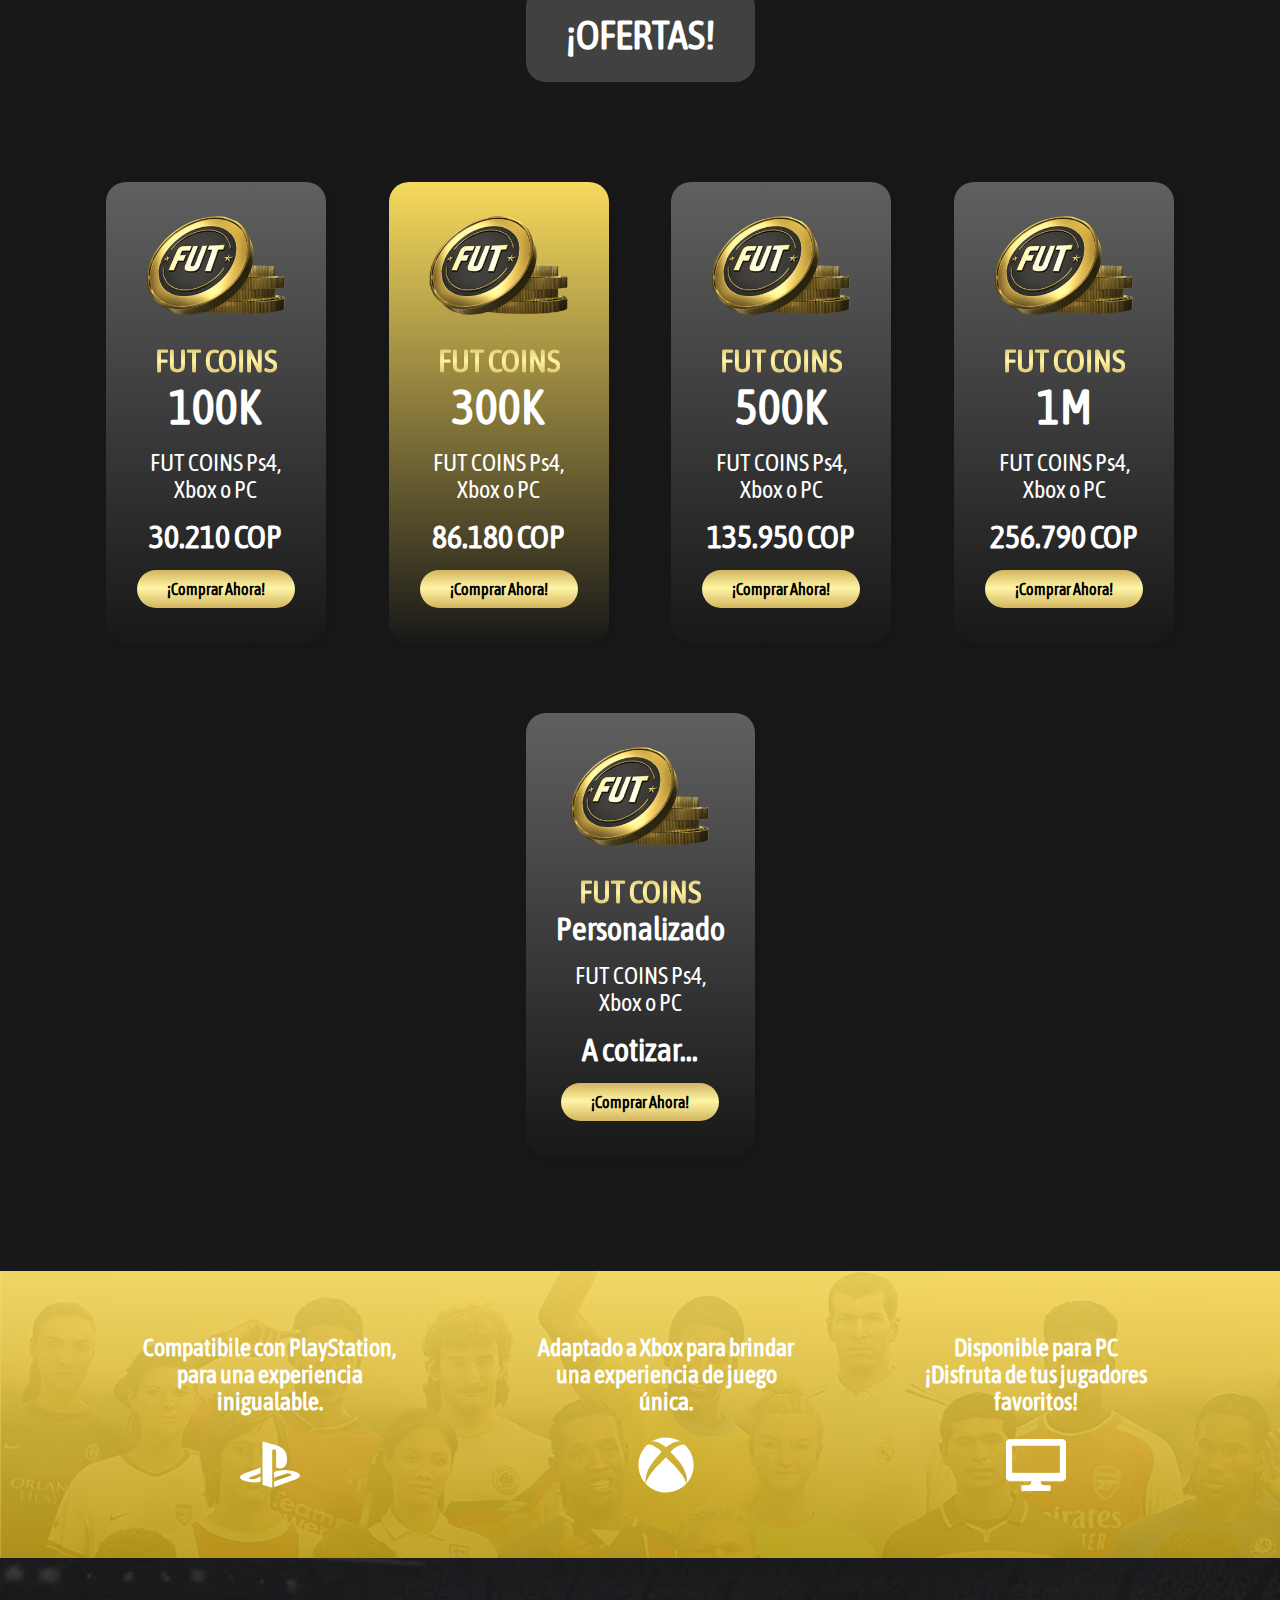
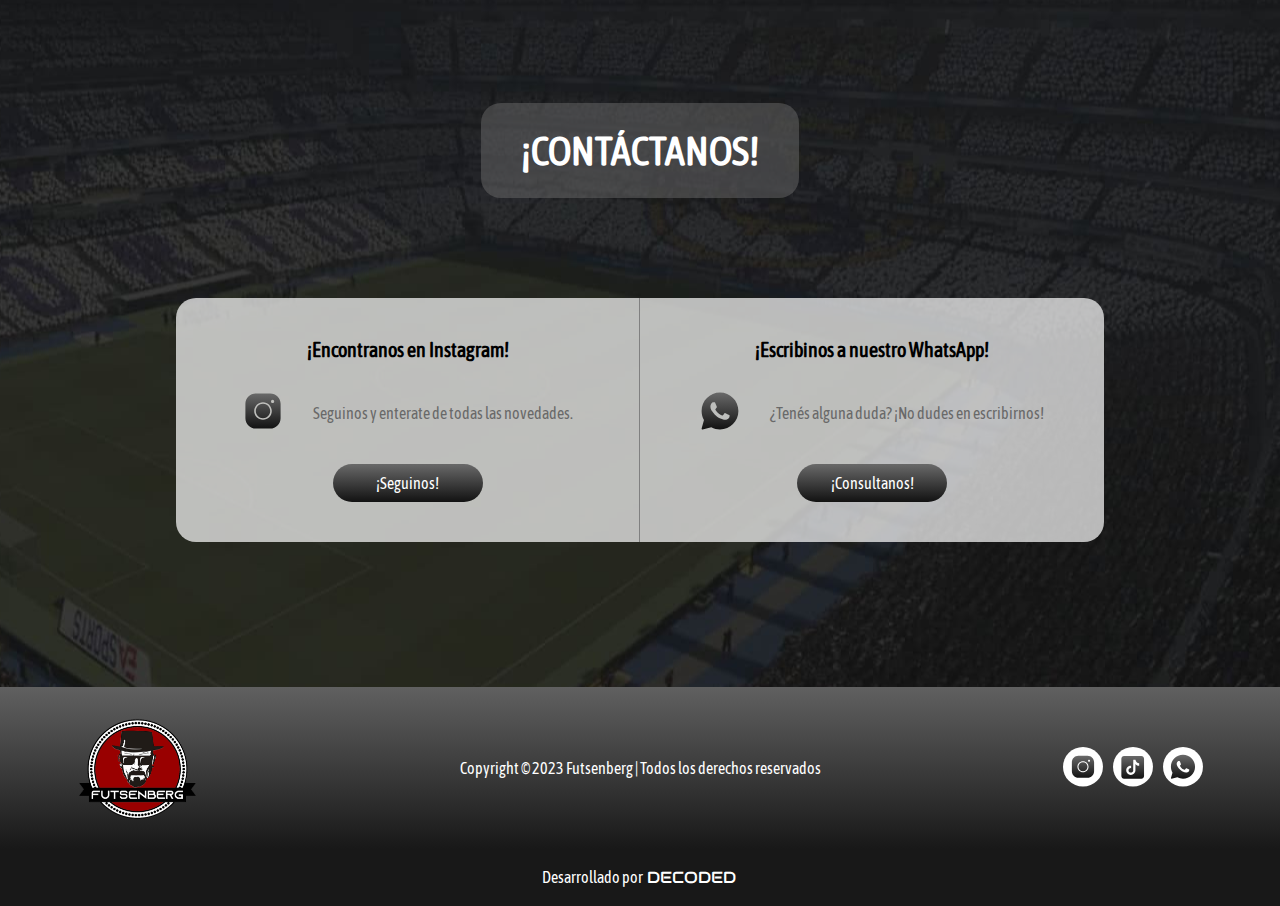
<file: colombia.html>
<!DOCTYPE html>
<html lang="es">
<head>
    <meta charset="UTF-8">
    <meta name="viewport" content="width=device-width, initial-scale=1.0">
    <meta name="description" content="Descubre la mejor fuente para adquirir monedas FIFA de manera auténtica y segura en Futsenberg para Colombia.">
    <link rel="stylesheet" href="./styles.css">
    <link rel="stylesheet" href="./colombia.css">
    <link rel="shortcut icon" href="./assets/logo.png" type="image/x-icon">
    <title>Futsenberg | Colombia</title>
</head>
<body class="hidden" id="bodyAr">
    <div class="loader" id="onload">
        <div class="wrapper">
            <div class="circle"></div>
            <div class="circle"></div>
            <div class="circle"></div>
            <div class="shadow"></div>
            <div class="shadow"></div>
            <div class="shadow"></div>
        </div>
    </div>

    <header>
        <div class="icons">
            <a href="./index.html"><img src="./assets/logo.png" alt=""></a>
            <button class="dropdown">
                <hr id="one">
                <hr id="two">
                <hr id="trhee">
            </button>
        </div>
        <nav class="not-auto">
            <a href="#">Inicio</a>
            <a href="#como-comprar">Cómo comprar</a>
            <a href="#ofertas">Productos</a>
            <a href="#contacto">Contacto</a>
        </nav>
        <div class="socials-container">
            <div class="socials">
                <a target="_blank" href="https://www.instagram.com/futsenberg.ok/"><img src="./assets/panel-ig.svg" alt="logo instagram"></a>
                <a target="_blank" href="https://www.tiktok.com/@futsenberg.ok"><img src="./assets/panel-tk.svg" alt="logo tik tok"></a>
                <a target="_blank" href="https://wa.me/5491149747343?text=Estoy interesado por los Fut Coins..."><img src="./assets/panel-wsp.svg" alt="logo whatsapp"></a>
            </div>
        </div>
    </header>

    <div class="redes">
        <a target="_blank" href="https://www.instagram.com/futsenberg.ok/"><img src="./assets/panel-ig.svg" alt="logo instagram"></a>
        <a target="_blank" href="https://www.tiktok.com/@futsenberg.ok"><img src="./assets/panel-tk.svg" alt="logo tik tok"></a>
        <a target="_blank" href="https://wa.me/5491149747343?text=Estoy interesado por los Fut Coins..."><img src="./assets/panel-wsp.svg" alt="logo whatsapp"></a>
    </div>
    
    <main>
        <section id="hero">
            <div class="col-1">
                <img src="./assets/co/hero-tarjeta.png" alt="">
            </div>
            <div class="col-2">
                <img class="logo" src="./assets/logo.png" alt="">
                <h1>¡SOMOS EL MEJOR <span>SERVICIO DE MONEDAS</span> DEL MERCADO!</h1>
                <div class="col-3-mobile">
                    <img src="./assets/coins.png">
                    <p>Asesoramiento especializado y servicio de boosting con jugadores <span>PROFESIONALES</span>.</p>
                </div>
                <a target="_blank" href="https://wa.me/5491149747343?text=¡Hola! Vengo del sitio web...">Consultar por WhatsApp <img src="./assets/wsp.svg" alt="logo whatsapp"><div class="wsp-hover">Consultar por WhatsApp <img src="./assets/wsp.svg" alt="logo whatsapp"></div></a>
                <a target="_blank" href="https://www.instagram.com/futsenberg.ok/">Consultar por Instagram <img src="./assets/insta.svg" alt="logo instagram"><div class="ig-hover">Consultar por Instagram <img src="./assets/insta.svg" alt="logo instagram"></div></a>
            </div>
            <div class="col-3">
                <img src="./assets/coins.png">
                <p>Asesoramiento especializado y servicio de boosting con jugadores <span>PROFESIONALES</span>.</p>
            </div>
        </section>

        <section id="ventajas">
            <div class="ventaja">
                <div class="icono"><img src="./assets/co/icono-1.svg" alt="icono de seguro"></div>
                <p>Con un sistema ANTIBANEO, 100% SEGURO y SIN RIESGO en cada operación.</p>
            </div>
            <div class="ventaja">
                <div class="icono"><img src="./assets/co/icono-2.svg" alt="icono de joystick"></div>
                <p>Asesoramiento especializado y servicio de boosting con JUGADORES PROFESIONALES.</p>
            </div>
            <div class="ventaja">
                <div class="icono"><img src="./assets/co/icono-3.svg" alt="icono de dinero"></div>
                <p>¡Nosotros te ofrecemos LOS MEJORES PRECIOS DEL MERCADO!</p>
            </div>
            <div class="ventaja-mobile">
                <p>Con un sistema ANTIBANEO, 100% SEGURO y SIN RIESGO en cada operación.</p>
            </div>
        </section>

        <section id="como-comprar">
            <div class="img1"><img id="comprar-img1" src="./assets/co/colombia.png" alt="James Rodriguez"></div>
            <div class="img2"><img id="comprar-img2" src="./assets/mbappe.png" alt="Mbappe"></div>
            <div class="img3"><img id="comprar-img3" src="./assets/rubio.png" alt="Halland"></div>
            <h2>¿CÓMO PUEDO <span>COMPRAR MONEDAS?</span></h2>
            <div class="pasos">
                <div class="paso">
                    <h3>Primer Paso</h3>
                    <p>En el sitio web, ve a la parte de <strong>Ofertas</strong> y selecciona la cantidad que quieres adquirir. Recuerda que hay montos predeterminados de 100K, 300K, 500K o 1M de Fut Coins. Si quieres adquirir una cantidad distinta a esas opciones, selecciona la opción <strong>Personalizado</strong>.</p>
                </div>
                <hr>
                <div class="paso par">
                    <h3>Segundo Paso</h3>
                    <p>Luego de seleccionar el monto a comprar, automáticamente la página te va a redirigir a el WhatsApp de atención al cliente, donde te guiará nuestro <strong>equipo especializado</strong> para que realices el pago correctamente. Una vez realizado el pago, nos envias una captura del comprobante de pago y nos indicas en que plataforma juegas al <strong>EA SPORTS 24</strong> para que registremos tu pedido.</p>
                </div>
                <hr>
                <div class="paso">
                    <h3>Tercer Paso</h3>
                    <p>Una vez que registramos tu pedido, la entrega de las monedas la vamos a realizar a través del <strong>sistema de puja</strong> que tiene el mercado dentro del juego. Te vamos a indicar que carta de jugador tienes que comprar para poder realizar la tranferencia de monedas.</p>
                </div>
                <hr>
                <div class="paso par">
                    <h3>Último Paso</h3>
                    <p>Cuando compres la carta del jugador indicado, nos dirás cuanto te costó, asi te podemos pasar a que precio tenes que publicarlo para que te <strong>lleguen las monedas que compraste correctamente</strong>. Recuerda que nosotros te entregamos las monedas que compraste + el costo del jugador que utilizaste para el traspaso + la comisión que cobra EA por vender un jugador en el mercado.</p>
                </div>
                <hr>
            </div>
        </section>

        <section id="ofertas">
            <h2>¡OFERTAS!</h2>
            <div class="tarjetas">
                <div class="tarjeta">
                    <img src="./assets/coins.png" alt="">
                    <h3>FUT COINS</h3>
                    <p class="cantidad">100K</p>
                    <p class="texto">FUT COINS Ps4,<br> Xbox o PC</p>
                    <p class="precio">$150.000</p>
                    <a href="https://wa.me/5491149747343?text=Hola! Soy de Colombia. Me interesa comprar 100K de Fut Coins...">¡Comprar Ahora!</a>
                </div>
                <div class="tarjeta">
                    <img src="./assets/coins.png" alt="">
                    <h3>FUT COINS</h3>
                    <p class="cantidad">300K</p>
                    <p class="texto">FUT COINS Ps4,<br> Xbox o PC</p>
                    <p class="precio">$150.000</p>
                    <a href="https://wa.me/5491149747343?text=Hola! Soy de Colombia. Me interesa comprar 300K de Fut Coins...">¡Comprar Ahora!</a>
                </div>
                <div class="tarjeta">
                    <img src="./assets/coins.png" alt="">
                    <h3>FUT COINS</h3>
                    <p class="cantidad">500K</p>
                    <p class="texto">FUT COINS Ps4,<br> Xbox o PC</p>
                    <p class="precio">$150.000</p>
                    <a href="https://wa.me/5491149747343?text=Hola! Soy de Colombia. Me interesa comprar 500K de Fut Coins...">¡Comprar Ahora!</a>
                </div>
                <div class="tarjeta">
                    <img src="./assets/coins.png" alt="">
                    <h3>FUT COINS</h3>
                    <p class="cantidad">1M</p>
                    <p class="texto">FUT COINS Ps4,<br> Xbox o PC</p>
                    <p class="precio">$150.000</p> 
                    <a href="https://wa.me/5491149747343?text=Hola! Soy de Colombia. Me interesa comprar 1M de Fut Coins...">¡Comprar Ahora!</a>
                </div>
                <div class="tarjeta">
                    <img src="./assets/coins.png" alt="">
                    <h3>FUT COINS</h3>
                    <p class="cantidad">Personalizado</p>
                    <p class="texto">FUT COINS Ps4,<br> Xbox o PC</p>
                    <p class="precio">A cotizar...</p>
                    <a href="https://wa.me/5491149747343?text=Hola! Soy de Colombia. Me interesa comprar una cantidad distinta de Fut Coins que no sale en el sitio web...">¡Comprar Ahora!</a>
                </div>
            </div>
        </section>

        <section id="consolas">
            <div class="mask"></div>
            <div class="consola">
                <p>Compatibile con PlayStation, para una experiencia inigualable.</p>
                <img src="./assets/consola-ps.svg" alt="">
            </div>
            <div class="consola">
                <p>Adaptado a Xbox para brindar una experiencia de juego única.</p>
                <img src="./assets/consola-xbox.svg" alt="">
            </div>
            <div class="consola">
                <p>Disponible para PC ¡Disfruta de tus jugadores favoritos!</p>
                <img src="./assets/consola-pantalla.svg" alt="">
            </div>
        </section>

        <section id="contacto">
            <h2>¡CONTÁCTANOS!</h2>
            <div class="contenedor">
                <div class="insta">
                    <h4>¡Encontranos en Instagram!</h4>
                    <p><a target="_blank" href="https://www.instagram.com/futsenberg.ok/"><img src="./assets/contacto-ig.svg" alt=""><img class="contactoImgHover" src="./assets/contacto-ig-hover.svg" alt=""></a>Seguinos y enterate de todas las novedades.</p>
                    <a target="_blank" href="https://www.instagram.com/futsenberg.ok/">
                        ¡Seguinos!
                        <div class="contacto-ig-hover">¡Seguinos!</div>
                    </a>
                </div>
                <div class="wsp">
                    <h4>¡Escribinos a nuestro WhatsApp!</h4>
                    <p><a target="_blank" href="https://wa.me/5491149747343?text=Estoy interesado por los Fut Coins..."><img src="./assets/contacto-wsp.svg" alt=""><img class="contactoImgHover" src="./assets/contacto-wsp-hover.svg" alt=""></a>¿Tenés alguna duda? ¡No dudes en escribirnos!</p>
                    <a target="_blank" href="https://wa.me/5491149747343?text=Estoy interesado por los Fut Coins...">
                        ¡Consultanos!
                        <div class="contacto-wsp-hover">¡Consultanos!</div>
                    </a>
                </div>
            </div>
        </section>
    </main>

    <footer>
        <div class="cliente">
            <img src="./assets/logo.png" alt="">
            <p>Copyright © 2023 Futsenberg | Todos los derechos reservados</p>
            <div class="redes">
                <a target="_blank" href="https://www.instagram.com/futsenberg.ok/"><img src="./assets/footer-ig.svg" alt="logo instagram"></a>
                <a target="_blank" href="https://www.tiktok.com/@futsenberg.ok"><img src="./assets/footer-tk.svg" alt="logo tik tok"></a>
                <a target="_blank" href="https://wa.me/5491149747343?text=¡Hola! Vengo del sitio web..."><img src="./assets/footer-wsp.svg" alt="logo whatsapp"></a>
            </div>
        </div>
        <div class="decoded">
            <p>Desarrollado por <a target="_blank" href="https://decoded.site/">DECODED</a></p>
        </div>
    </footer>

    <script src="./main.js"></script>
    <script>
        llenarTarjetas("colombia");
    </script>
</body>
</html>
</file>
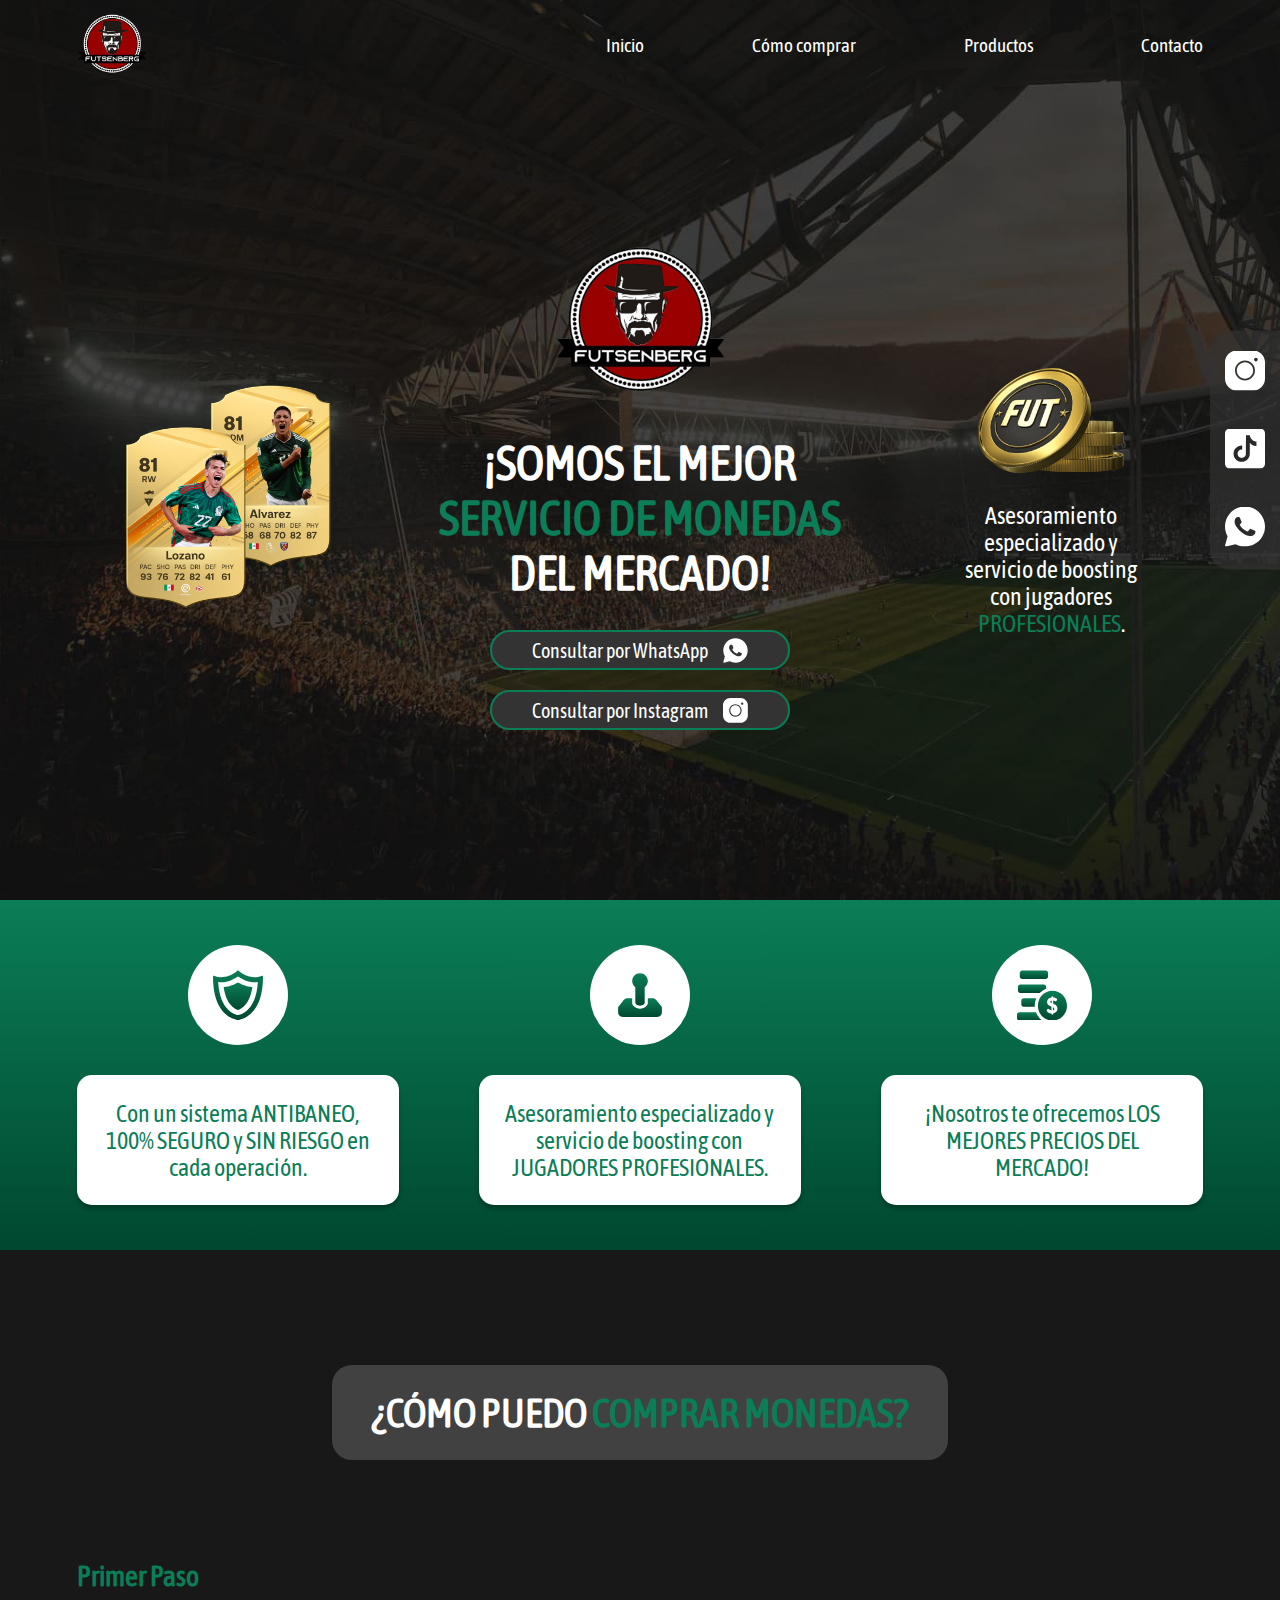
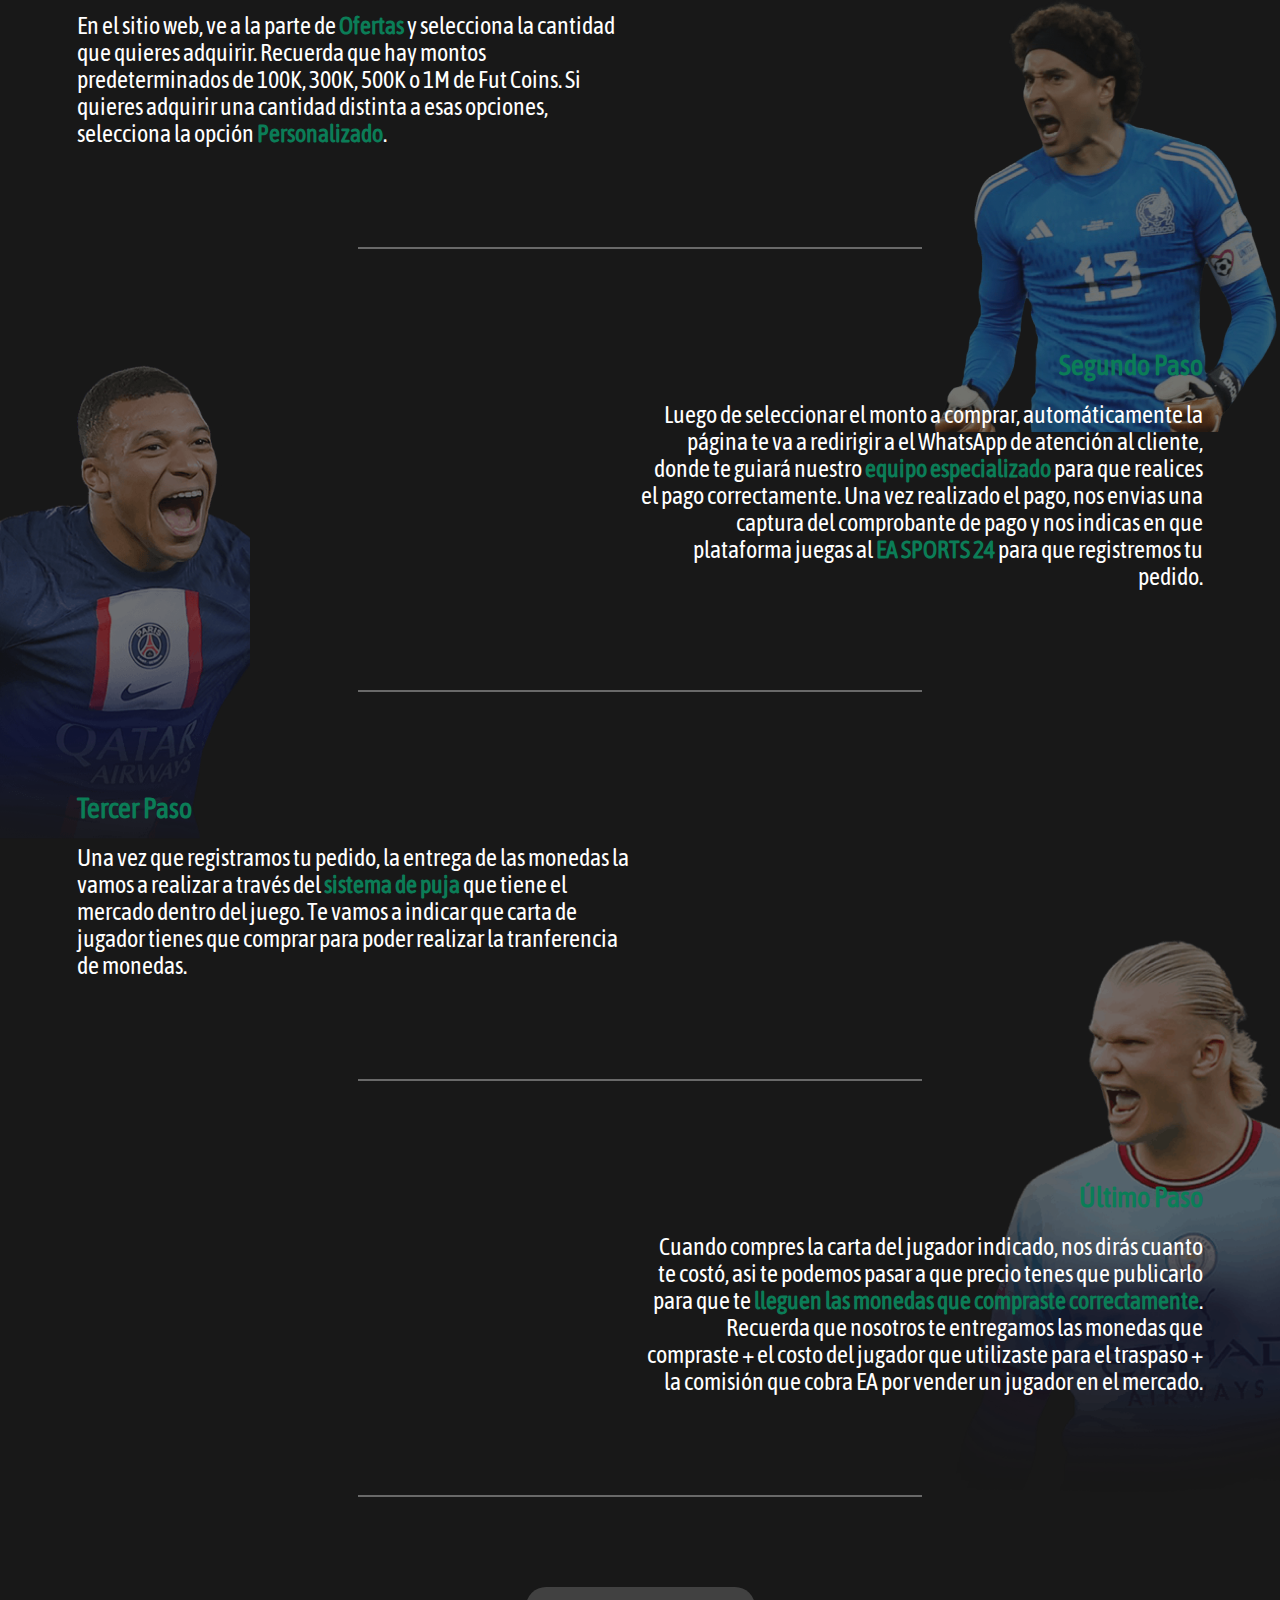
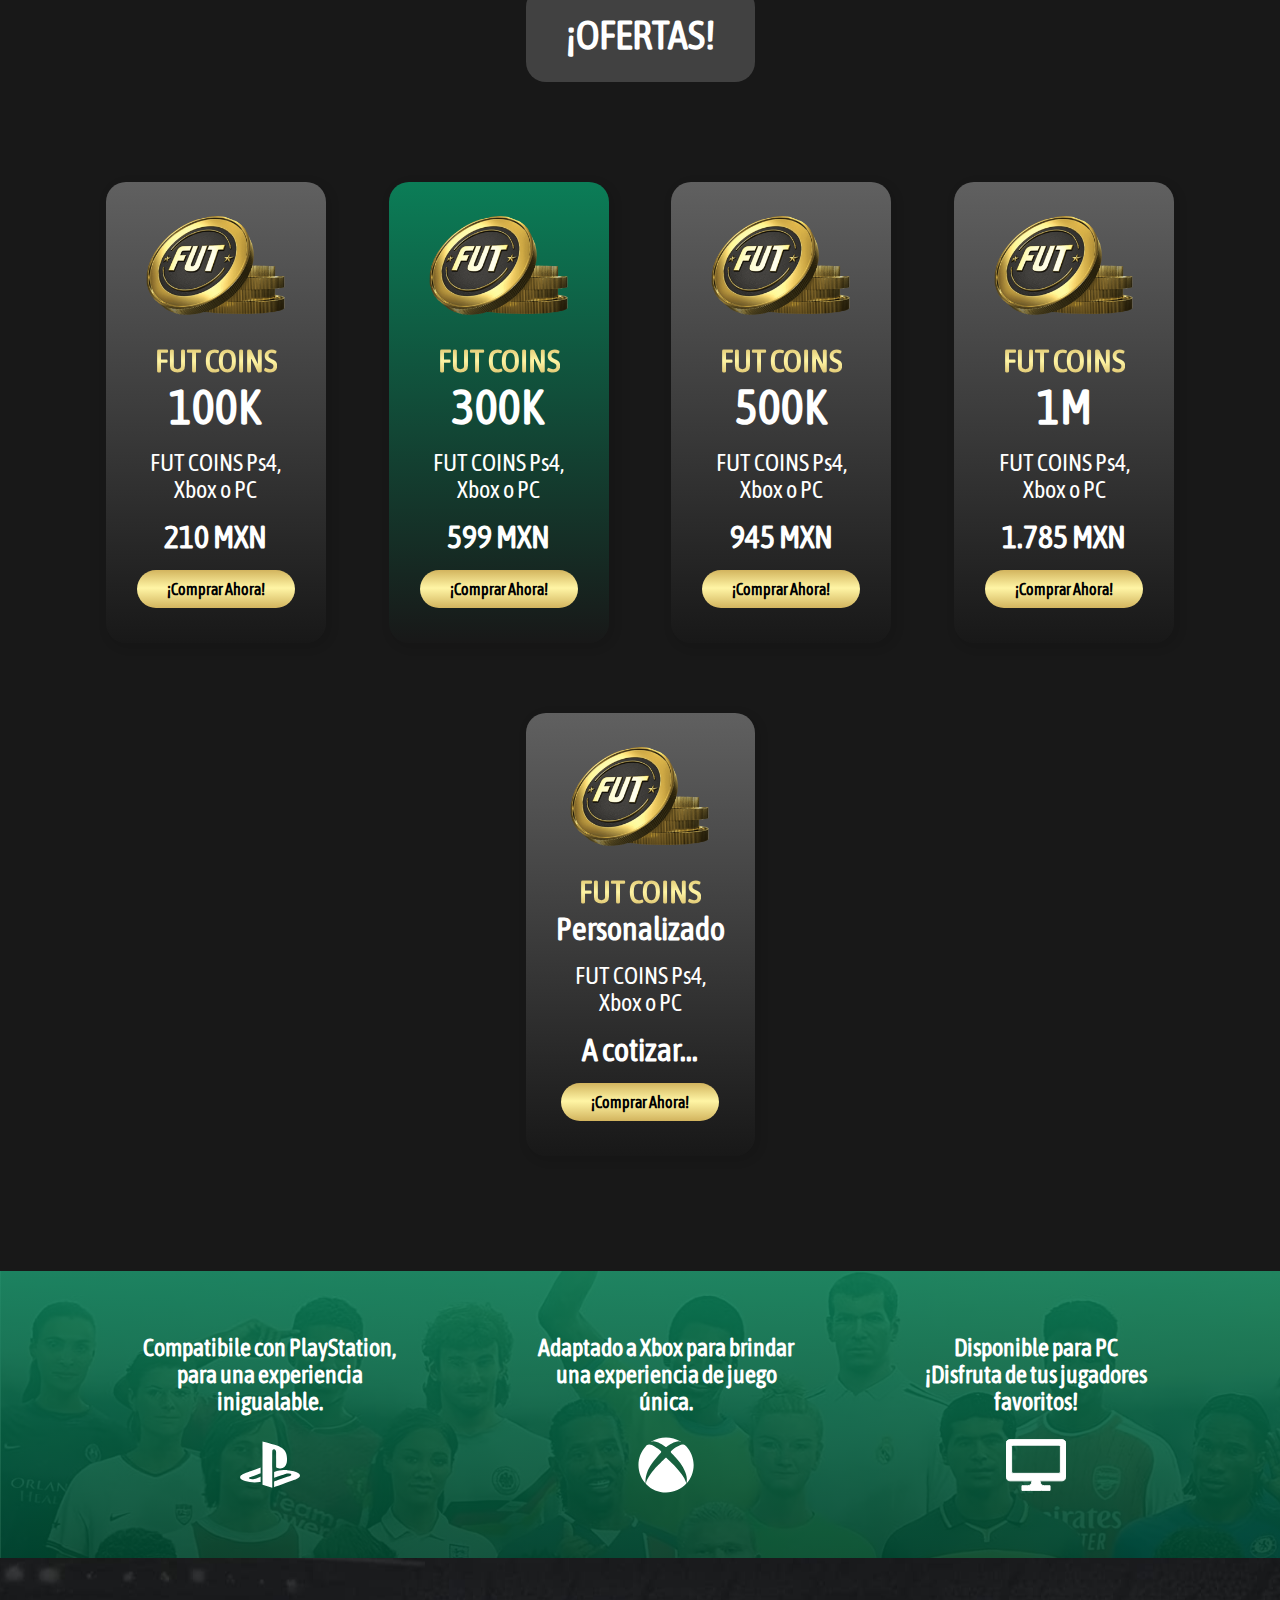
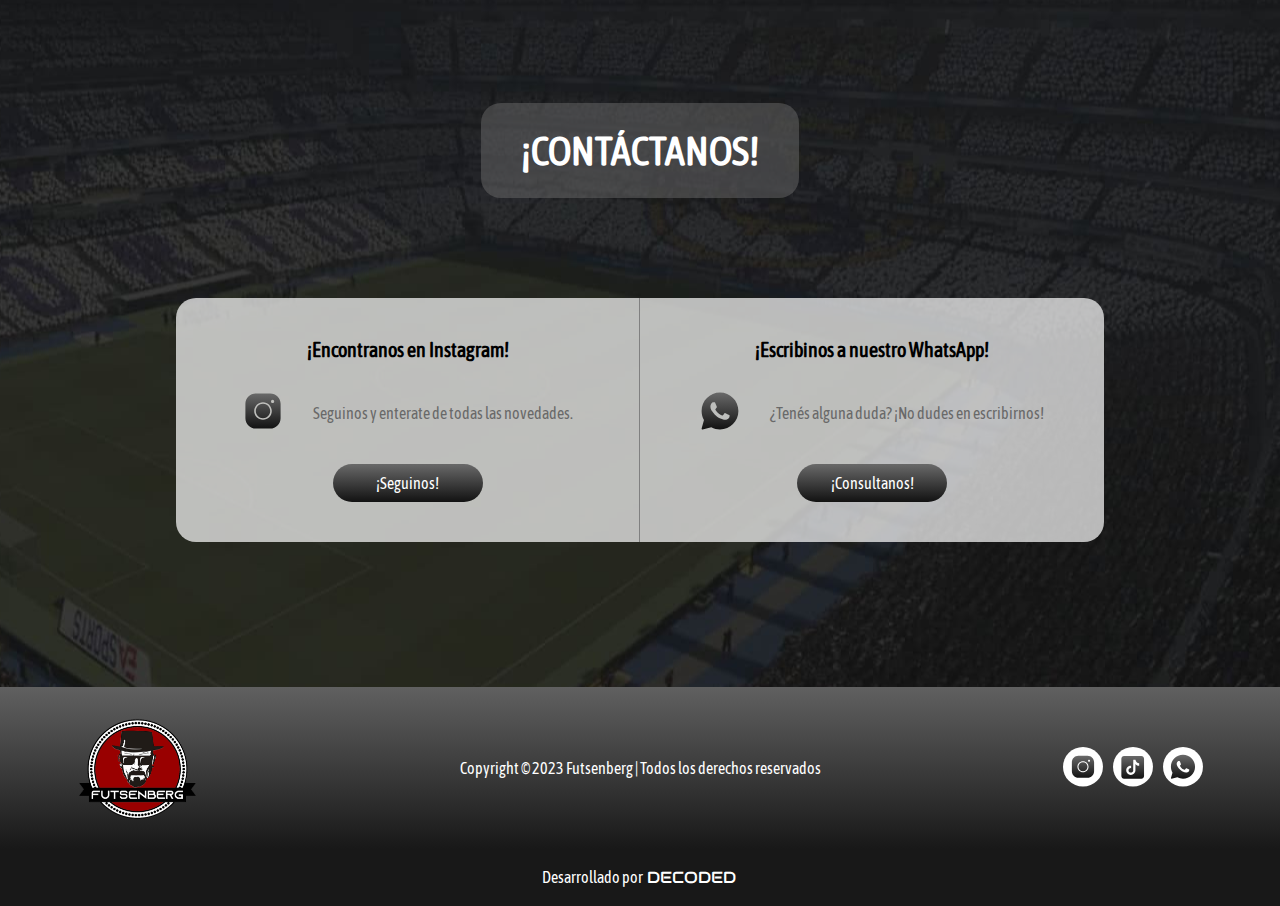
<file: mexico.html>
<!DOCTYPE html>
<html lang="es">
<head>
    <meta charset="UTF-8">
    <meta name="viewport" content="width=device-width, initial-scale=1.0">
    <meta name="description" content="Descubre la mejor fuente para adquirir monedas FIFA de manera auténtica y segura en Futsenberg para México.">
    <link rel="stylesheet" href="./styles.css">
    <link rel="stylesheet" href="./mexico.css">
    <link rel="shortcut icon" href="./assets/logo.png" type="image/x-icon">
    <title>Futsenberg | México</title>
</head>
<body class="hidden" id="bodyAr">
    <div class="loader" id="onload">
        <div class="wrapper">
            <div class="circle"></div>
            <div class="circle"></div>
            <div class="circle"></div>
            <div class="shadow"></div>
            <div class="shadow"></div>
            <div class="shadow"></div>
        </div>
    </div>

    <header>
        <div class="icons">
            <a href="./index.html"><img src="./assets/logo.png" alt=""></a>
            <button class="dropdown">
                <hr id="one">
                <hr id="two">
                <hr id="trhee">
            </button>
        </div>
        <nav class="not-auto">
            <a href="#">Inicio</a>
            <a href="#como-comprar">Cómo comprar</a>
            <a href="#ofertas">Productos</a>
            <a href="#contacto">Contacto</a>
        </nav>
        <div class="socials-container">
            <div class="socials">
                <a target="_blank" href="https://www.instagram.com/futsenberg.ok/"><img src="./assets/panel-ig.svg" alt="logo instagram"></a>
                <a target="_blank" href="https://www.tiktok.com/@futsenberg.ok"><img src="./assets/panel-tk.svg" alt="logo tiktok"></a>
                <a target="_blank" href="https://wa.me/5491149747343?text=Estoy interesado por los Fut Coins..."><img src="./assets/panel-wsp.svg" alt="logo whatsapp"></a>
            </div>
        </div>
    </header>

    <div class="redes">
        <a target="_blank" href="https://www.instagram.com/futsenberg.ok/"><img src="./assets/panel-ig.svg" alt="logo instagram"></a>
        <a target="_blank" href="https://www.tiktok.com/@futsenberg.ok"><img src="./assets/panel-tk.svg" alt="logo tiktok"></a>
        <a target="_blank" href="https://wa.me/5491149747343?text=Estoy interesado por los Fut Coins..."><img src="./assets/panel-wsp.svg" alt="logo whatsapp"></a>
    </div>
    
    <main>
        <section id="hero">
            <div class="col-1">
                <img src="./assets/mx/hero-tarjeta.png" alt="">
            </div>
            <div class="col-2">
                <img class="logo" src="./assets/logo.png" alt="">
                <h1>¡SOMOS EL MEJOR <span>SERVICIO DE MONEDAS</span> DEL MERCADO!</h1>
                <div class="col-3-mobile">
                    <img src="./assets/coins.png">
                    <p>Asesoramiento especializado y servicio de boosting con jugadores <span>PROFESIONALES</span>.</p>
                </div>
                <a target="_blank" href="https://wa.me/5491149747343?text=¡Hola! Vengo del sitio web...">Consultar por WhatsApp <img src="./assets/wsp.svg" alt="logo whatsapp"><div class="wsp-hover">Consultar por WhatsApp <img src="./assets/wsp.svg" alt="logo whatsapp"></div></a>
                <a target="_blank" href="https://www.instagram.com/futsenberg.ok/">Consultar por Instagram <img src="./assets/insta.svg" alt="logo instagram"><div class="ig-hover">Consultar por Instagram <img src="./assets/insta.svg" alt="logo instagram"></div></a>
            </div>
            <div class="col-3">
                <img src="./assets/coins.png">
                <p>Asesoramiento especializado y servicio de boosting con jugadores <span>PROFESIONALES</span>.</p>
            </div>
        </section>

        <section id="ventajas">
            <div class="ventaja">
                <div class="icono"><img src="./assets/mx/icono-1.svg" alt="icono de seguro"></div>
                <p>Con un sistema ANTIBANEO, 100% SEGURO y SIN RIESGO en cada operación.</p>
            </div>
            <div class="ventaja">
                <div class="icono"><img src="./assets/mx/icono-2.svg" alt="icono de joystick"></div>
                <p>Asesoramiento especializado y servicio de boosting con JUGADORES PROFESIONALES.</p>
            </div>
            <div class="ventaja">
                <div class="icono"><img src="./assets/mx/icono-3.svg" alt="icono de dinero"></div>
                <p>¡Nosotros te ofrecemos LOS MEJORES PRECIOS DEL MERCADO!</p>
            </div>
            <div class="ventaja-mobile">
                <p>Con un sistema ANTIBANEO, 100% SEGURO y SIN RIESGO en cada operación.</p>
            </div>
        </section>

        <section id="como-comprar">
            <div class="img1"><img id="comprar-img1" src="./assets/mx/mexico.png" alt="Jugador de mexico"></div>
            <div class="img2"><img id="comprar-img2" src="./assets/mbappe.png" alt="Mbappe"></div>
            <div class="img3"><img id="comprar-img3" src="./assets/rubio.png" alt="Halland"></div>
            <h2>¿CÓMO PUEDO <span>COMPRAR MONEDAS?</span></h2>
            <div class="pasos">
                <div class="paso">
                    <h3>Primer Paso</h3>
                    <p>En el sitio web, ve a la parte de <strong>Ofertas</strong> y selecciona la cantidad que quieres adquirir. Recuerda que hay montos predeterminados de 100K, 300K, 500K o 1M de Fut Coins. Si quieres adquirir una cantidad distinta a esas opciones, selecciona la opción <strong>Personalizado</strong>.</p>
                </div>
                <hr>
                <div class="paso par">
                    <h3>Segundo Paso</h3>
                    <p>Luego de seleccionar el monto a comprar, automáticamente la página te va a redirigir a el WhatsApp de atención al cliente, donde te guiará nuestro <strong>equipo especializado</strong> para que realices el pago correctamente. Una vez realizado el pago, nos envias una captura del comprobante de pago y nos indicas en que plataforma juegas al <strong>EA SPORTS 24</strong> para que registremos tu pedido.</p>
                </div>
                <hr>
                <div class="paso">
                    <h3>Tercer Paso</h3>
                    <p>Una vez que registramos tu pedido, la entrega de las monedas la vamos a realizar a través del <strong>sistema de puja</strong> que tiene el mercado dentro del juego. Te vamos a indicar que carta de jugador tienes que comprar para poder realizar la tranferencia de monedas.</p>
                </div>
                <hr>
                <div class="paso par">
                    <h3>Último Paso</h3>
                    <p>Cuando compres la carta del jugador indicado, nos dirás cuanto te costó, asi te podemos pasar a que precio tenes que publicarlo para que te <strong>lleguen las monedas que compraste correctamente</strong>. Recuerda que nosotros te entregamos las monedas que compraste + el costo del jugador que utilizaste para el traspaso + la comisión que cobra EA por vender un jugador en el mercado.</p>
                </div>
                <hr>
            </div>
        </section>

        <section id="ofertas">
            <h2>¡OFERTAS!</h2>
            <div class="tarjetas">
                <div class="tarjeta">
                    <img src="./assets/coins.png" alt="">
                    <h3>FUT COINS</h3>
                    <p class="cantidad">100K</p>
                    <p class="texto">FUT COINS Ps4,<br> Xbox o PC</p>
                    <p class="precio">$150.000</p>
                    <a href="https://wa.me/5491149747343?text=Hola! Soy de Mexico. Me interesa comprar 100K de Fut Coins...">¡Comprar Ahora!</a>
                </div>
                <div class="tarjeta">
                    <img src="./assets/coins.png" alt="">
                    <h3>FUT COINS</h3>
                    <p class="cantidad">300K</p>
                    <p class="texto">FUT COINS Ps4,<br> Xbox o PC</p>
                    <p class="precio">$150.000</p>
                    <a href="https://wa.me/5491149747343?text=Hola! Soy de Mexico. Me interesa comprar 300K de Fut Coins...">¡Comprar Ahora!</a>
                </div>
                <div class="tarjeta">
                    <img src="./assets/coins.png" alt="">
                    <h3>FUT COINS</h3>
                    <p class="cantidad">500K</p>
                    <p class="texto">FUT COINS Ps4,<br> Xbox o PC</p>
                    <p class="precio">$150.000</p>
                    <a href="https://wa.me/5491149747343?text=Hola! Soy de Mexico. Me interesa comprar 500K de Fut Coins...">¡Comprar Ahora!</a>
                </div>
                <div class="tarjeta">
                    <img src="./assets/coins.png" alt="">
                    <h3>FUT COINS</h3>
                    <p class="cantidad">1M</p>
                    <p class="texto">FUT COINS Ps4,<br> Xbox o PC</p>
                    <p class="precio">$150.000</p> 
                    <a href="https://wa.me/5491149747343?text=Hola! Soy de Mexico. Me interesa comprar 1M de Fut Coins...">¡Comprar Ahora!</a>
                </div>
                <div class="tarjeta">
                    <img src="./assets/coins.png" alt="">
                    <h3>FUT COINS</h3>
                    <p class="cantidad">Personalizado</p>
                    <p class="texto">FUT COINS Ps4,<br> Xbox o PC</p>
                    <p class="precio">A cotizar...</p>
                    <a href="https://wa.me/5491149747343?text=Hola! Soy de Mexico. Me interesa comprar una cantidad distinta de Fut Coins que no sale en el sitio web...">¡Comprar Ahora!</a>
                </div>
            </div>
        </section>

        <section id="consolas">
            <div class="mask"></div>
            <div class="consola">
                <p>Compatibile con PlayStation, para una experiencia inigualable.</p>
                <img src="./assets/consola-ps.svg" alt="">
            </div>
            <div class="consola">
                <p>Adaptado a Xbox para brindar una experiencia de juego única.</p>
                <img src="./assets/consola-xbox.svg" alt="">
            </div>
            <div class="consola">
                <p>Disponible para PC ¡Disfruta de tus jugadores favoritos!</p>
                <img src="./assets/consola-pantalla.svg" alt="">
            </div>
        </section>

        <section id="contacto">
            <h2>¡CONTÁCTANOS!</h2>
            <div class="contenedor">
                <div class="insta">
                    <h4>¡Encontranos en Instagram!</h4>
                    <p><a target="_blank" href="https://www.instagram.com/futsenberg.ok/"><img src="./assets/contacto-ig.svg" alt=""><img class="contactoImgHover" src="./assets/contacto-ig-hover.svg" alt=""></a>Seguinos y enterate de todas las novedades.</p>
                    <a target="_blank" href="https://www.instagram.com/futsenberg.ok/">
                        ¡Seguinos!
                        <div class="contacto-ig-hover">¡Seguinos!</div>
                    </a>
                </div>
                <div class="wsp">
                    <h4>¡Escribinos a nuestro WhatsApp!</h4>
                    <p><a target="_blank" href="https://wa.me/5491149747343?text=Estoy interesado por los Fut Coins..."><img src="./assets/contacto-wsp.svg" alt=""><img class="contactoImgHover" src="./assets/contacto-wsp-hover.svg" alt=""></a>¿Tenés alguna duda? ¡No dudes en escribirnos!</p>
                    <a target="_blank" href="https://wa.me/5491149747343?text=Estoy interesado por los Fut Coins...">
                        ¡Consultanos!
                        <div class="contacto-wsp-hover">¡Consultanos!</div>
                    </a>
                </div>
            </div>
        </section>
    </main>

    <footer>
        <div class="cliente">
            <img src="./assets/logo.png" alt="">
            <p>Copyright © 2023 Futsenberg | Todos los derechos reservados</p>
            <div class="redes">
                <a target="_blank" href="https://www.instagram.com/futsenberg.ok/"><img src="./assets/footer-ig.svg" alt="logo instagram"></a>
                <a target="_blank" href="https://www.tiktok.com/@futsenberg.ok"><img src="./assets/footer-tk.svg" alt="logo tiktok"></a>
                <a target="_blank" href="https://wa.me/5491149747343?text=¡Hola! Vengo del sitio web..."><img src="./assets/footer-wsp.svg" alt="logo whatsapp"></a>
            </div>
        </div>
        <div class="decoded">
            <p>Desarrollado por <a target="_blank" href="https://decoded.site/">DECODED</a></p>
        </div>
    </footer>

    <script src="./main.js"></script>
    <script>
        llenarTarjetas("mexico");
    </script>
</body>
</html>
</file>
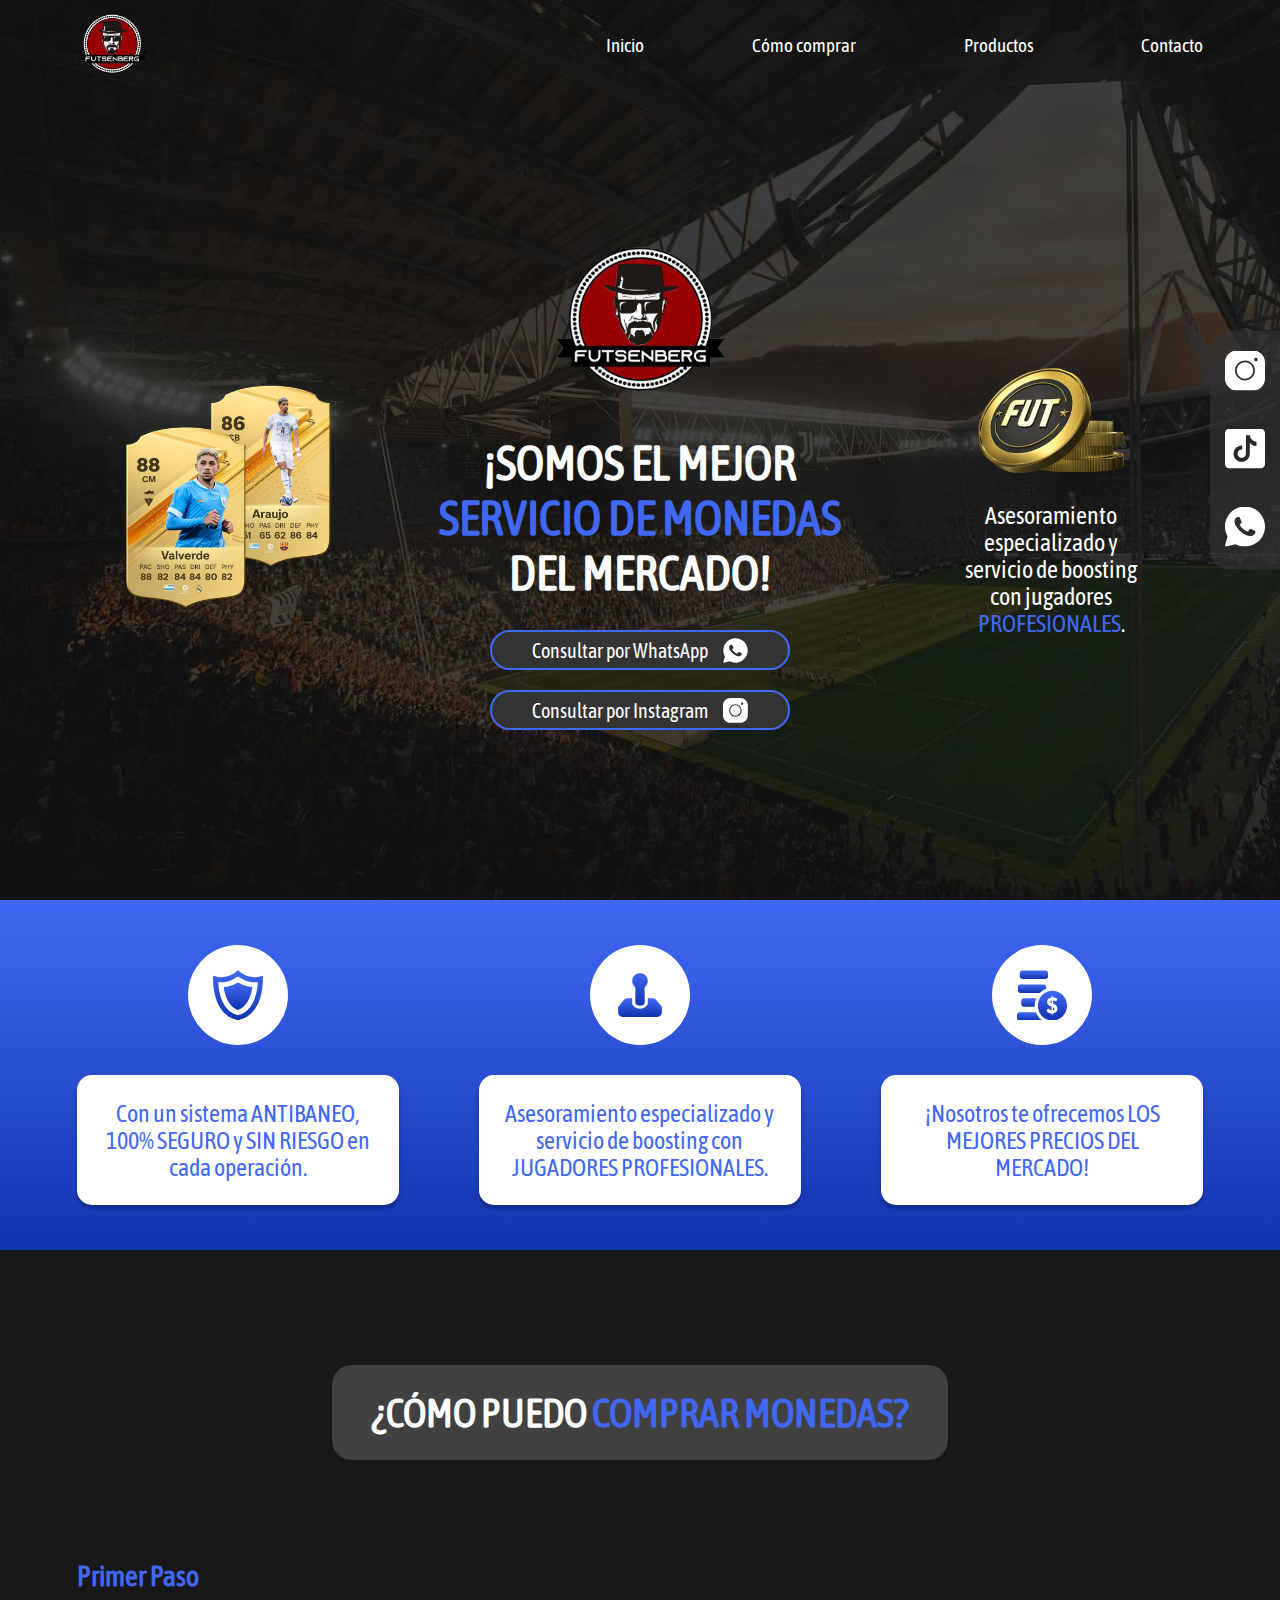
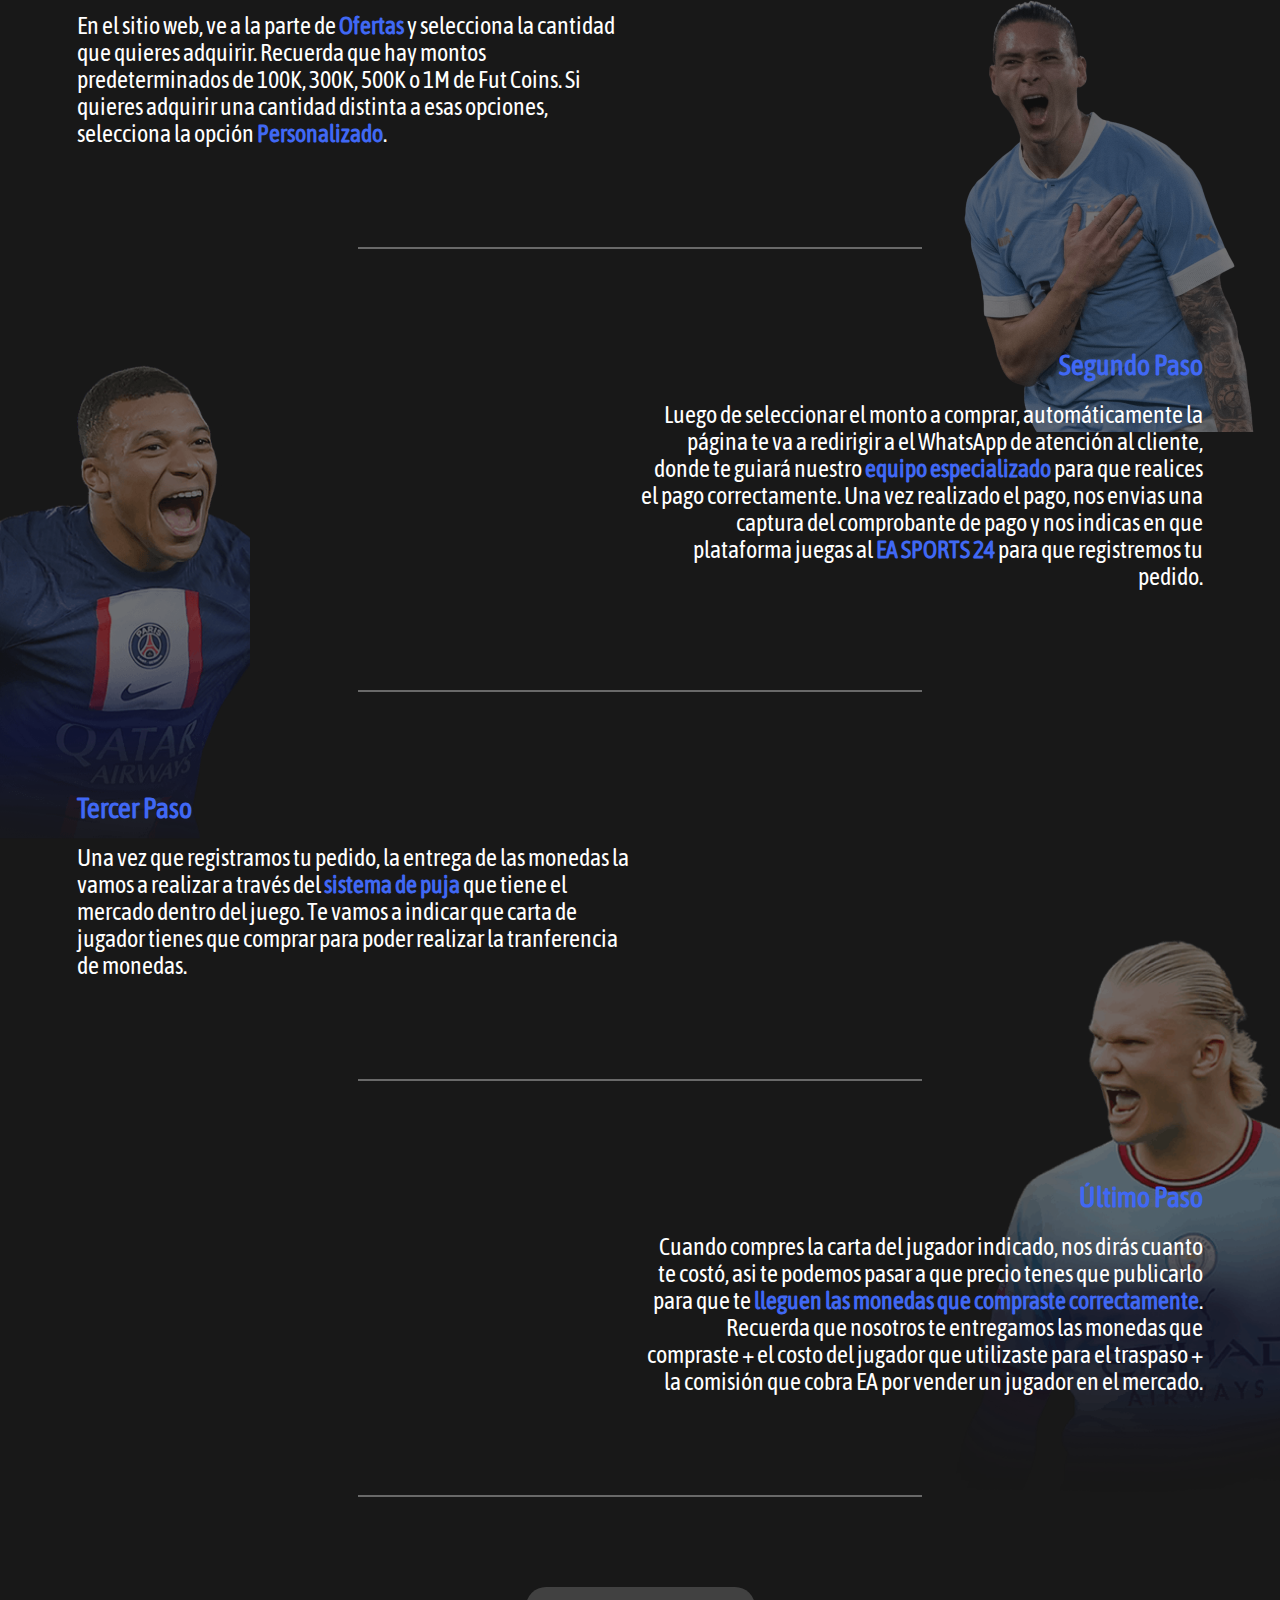
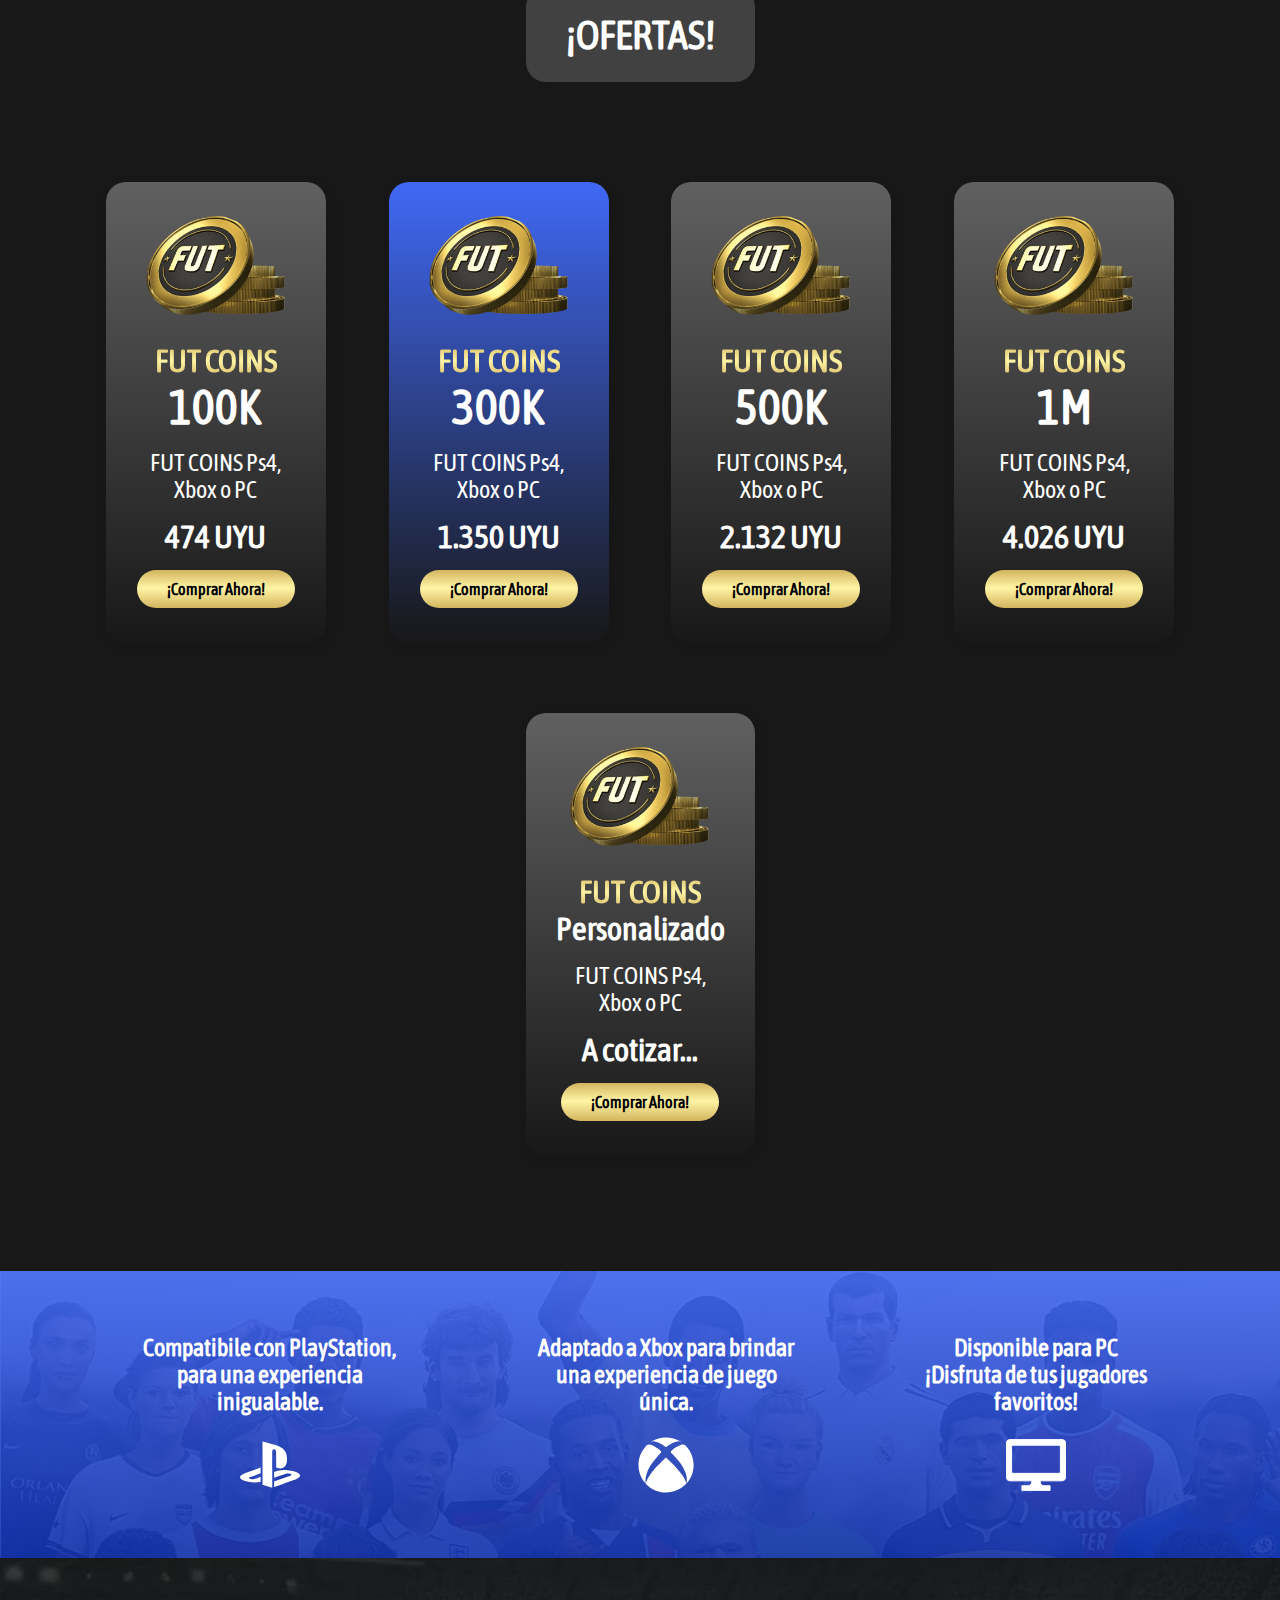
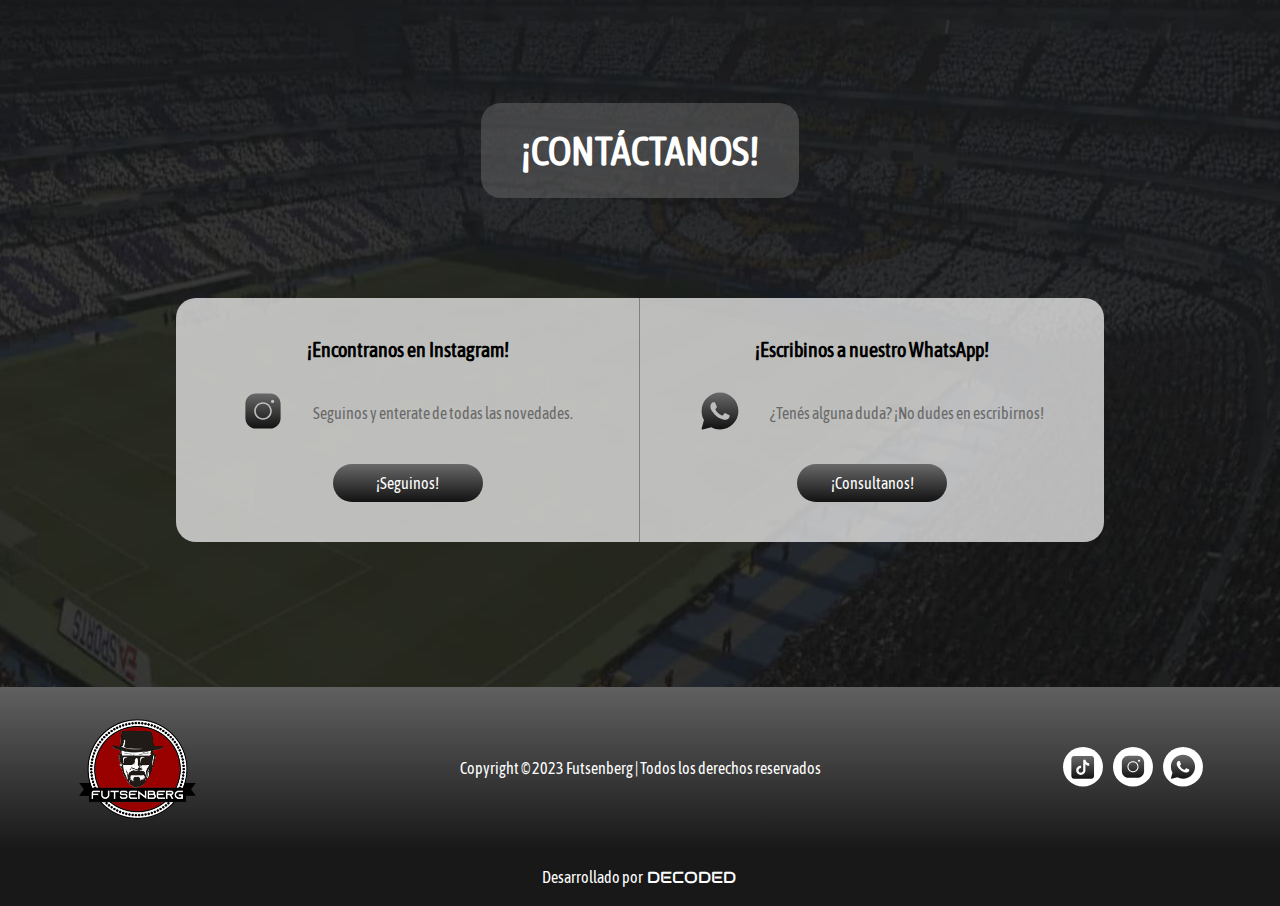
<file: uruguay.html>
<!DOCTYPE html>
<html lang="es">
<head>
    <meta charset="UTF-8">
    <meta name="viewport" content="width=device-width, initial-scale=1.0">
    <meta name="description" content="Descubre la mejor fuente para adquirir monedas FIFA de manera auténtica y segura en Futsenberg para Uruguay.">
    <link rel="stylesheet" href="./styles.css">
    <link rel="stylesheet" href="./uruguay.css">
    <link rel="shortcut icon" href="./assets/logo.png" type="image/x-icon">
    <title>Futsenberg | Uruguay</title>
</head>
<body class="hidden" id="bodyAr">
    <div class="loader" id="onload">
        <div class="wrapper">
            <div class="circle"></div>
            <div class="circle"></div>
            <div class="circle"></div>
            <div class="shadow"></div>
            <div class="shadow"></div>
            <div class="shadow"></div>
        </div>
    </div>

    <header>
        <div class="icons">
            <a href="./index.html"><img src="./assets/logo.png" alt=""></a>
            <button class="dropdown">
                <hr id="one">
                <hr id="two">
                <hr id="trhee">
            </button>
        </div>
        <nav class="not-auto">
            <a href="#">Inicio</a>
            <a href="#como-comprar">Cómo comprar</a>
            <a href="#ofertas">Productos</a>
            <a href="#contacto">Contacto</a>
        </nav>
        <div class="socials-container">
            <div class="socials">
                <a target="_blank" href="https://www.instagram.com/futsenberg.ok/"><img src="./assets/panel-ig.svg" alt="logo instagram"></a>
                <a target="_blank" href="https://www.tiktok.com/@futsenberg.ok"><img src="./assets/panel-tk.svg" alt="logo tiktok"></a>
                <a target="_blank" href="https://wa.me/5491149747343?text=Estoy interesado por los Fut Coins..."><img src="./assets/panel-wsp.svg" alt="logo whatsapp"></a>
            </div>
        </div>
    </header>

    <div class="redes">
        <a target="_blank" href="https://www.instagram.com/futsenberg.ok/"><img src="./assets/panel-ig.svg" alt="logo instsagram"></a>
        <a target="_blank" href="https://www.tiktok.com/@futsenberg.ok"><img src="./assets/panel-tk.svg" alt="logo tiktok"></a>
        <a target="_blank" href="https://wa.me/5491149747343?text=Estoy interesado por los Fut Coins..."><img src="./assets/panel-wsp.svg" alt="logo whatsapp"></a>
    </div>
    
    <main>
        <section id="hero">
            <div class="col-1">
                <img src="./assets/uy/hero-tarjeta.png" alt="">
            </div>
            <div class="col-2">
                <img class="logo" src="./assets/logo.png" alt="">
                <h1>¡SOMOS EL MEJOR <span>SERVICIO DE MONEDAS</span> DEL MERCADO!</h1>
                <div class="col-3-mobile">
                    <img src="./assets/coins.png">
                    <p>Asesoramiento especializado y servicio de boosting con jugadores <span>PROFESIONALES</span>.</p>
                </div>
                <a target="_blank" href="https://wa.me/5491149747343?text=¡Hola! Vengo del sitio web...">Consultar por WhatsApp <img src="./assets/wsp.svg" alt="logo whatsapp"><div class="wsp-hover">Consultar por WhatsApp <img src="./assets/wsp.svg" alt="logo whatsapp"></div></a>
                <a target="_blank" href="https://www.instagram.com/futsenberg.ok/">Consultar por Instagram <img src="./assets/insta.svg" alt="logo instagram"><div class="ig-hover">Consultar por Instagram <img src="./assets/insta.svg" alt="logo instagram"></div></a>
            </div>
            <div class="col-3">
                <img src="./assets/coins.png">
                <p>Asesoramiento especializado y servicio de boosting con jugadores <span>PROFESIONALES</span>.</p>
            </div>
        </section>

        <section id="ventajas">
            <div class="ventaja">
                <div class="icono"><img src="./assets/uy/icono-1.svg" alt="icono de seguro"></div>
                <p>Con un sistema ANTIBANEO, 100% SEGURO y SIN RIESGO en cada operación.</p>
            </div>
            <div class="ventaja">
                <div class="icono"><img src="./assets/uy/icono-2.svg" alt="icono de joystick"></div>
                <p>Asesoramiento especializado y servicio de boosting con JUGADORES PROFESIONALES.</p>
            </div>
            <div class="ventaja">
                <div class="icono"><img src="./assets/uy/icono-3.svg" alt="icono de dinero"></div>
                <p>¡Nosotros te ofrecemos LOS MEJORES PRECIOS DEL MERCADO!</p>
            </div>
            <div class="ventaja-mobile">
                <p>Con un sistema ANTIBANEO, 100% SEGURO y SIN RIESGO en cada operación.</p>
            </div>
        </section>

        <section id="como-comprar">
            <div class="img1"><img id="comprar-img1" src="./assets/uy/uruguay.png" alt="Jugador de Uruguay"></div>
            <div class="img2"><img id="comprar-img2" src="./assets/mbappe.png" alt="Mbappe"></div>
            <div class="img3"><img id="comprar-img3" src="./assets/rubio.png" alt="Halland"></div>
            <h2>¿CÓMO PUEDO <span>COMPRAR MONEDAS?</span></h2>
            <div class="pasos">
                <div class="paso">
                    <h3>Primer Paso</h3>
                    <p>En el sitio web, ve a la parte de <strong>Ofertas</strong> y selecciona la cantidad que quieres adquirir. Recuerda que hay montos predeterminados de 100K, 300K, 500K o 1M de Fut Coins. Si quieres adquirir una cantidad distinta a esas opciones, selecciona la opción <strong>Personalizado</strong>.</p>
                </div>
                <hr>
                <div class="paso par">
                    <h3>Segundo Paso</h3>
                    <p>Luego de seleccionar el monto a comprar, automáticamente la página te va a redirigir a el WhatsApp de atención al cliente, donde te guiará nuestro <strong>equipo especializado</strong> para que realices el pago correctamente. Una vez realizado el pago, nos envias una captura del comprobante de pago y nos indicas en que plataforma juegas al <strong>EA SPORTS 24</strong> para que registremos tu pedido.</p>
                </div>
                <hr>
                <div class="paso">
                    <h3>Tercer Paso</h3>
                    <p>Una vez que registramos tu pedido, la entrega de las monedas la vamos a realizar a través del <strong>sistema de puja</strong> que tiene el mercado dentro del juego. Te vamos a indicar que carta de jugador tienes que comprar para poder realizar la tranferencia de monedas.</p>
                </div>
                <hr>
                <div class="paso par">
                    <h3>Último Paso</h3>
                    <p>Cuando compres la carta del jugador indicado, nos dirás cuanto te costó, asi te podemos pasar a que precio tenes que publicarlo para que te <strong>lleguen las monedas que compraste correctamente</strong>. Recuerda que nosotros te entregamos las monedas que compraste + el costo del jugador que utilizaste para el traspaso + la comisión que cobra EA por vender un jugador en el mercado.</p>
                </div>
                <hr>
            </div>
        </section>

        <section id="ofertas">
            <h2>¡OFERTAS!</h2>
            <div class="tarjetas">
                <div class="tarjeta">
                    <img src="./assets/coins.png" alt="">
                    <h3>FUT COINS</h3>
                    <p class="cantidad">100K</p>
                    <p class="texto">FUT COINS Ps4,<br> Xbox o PC</p>
                    <p class="precio">$150.000</p>
                    <a href="https://wa.me/5491149747343?text=Hola! Soy Uruguay. Me interesa comprar 100K de Fut Coins...">¡Comprar Ahora!</a>
                </div>
                <div class="tarjeta">
                    <img src="./assets/coins.png" alt="">
                    <h3>FUT COINS</h3>
                    <p class="cantidad">300K</p>
                    <p class="texto">FUT COINS Ps4,<br> Xbox o PC</p>
                    <p class="precio">$150.000</p>
                    <a href="https://wa.me/5491149747343?text=Hola! Soy Uruguay. Me interesa comprar 300K de Fut Coins...">¡Comprar Ahora!</a>
                </div>
                <div class="tarjeta">
                    <img src="./assets/coins.png" alt="">
                    <h3>FUT COINS</h3>
                    <p class="cantidad">500K</p>
                    <p class="texto">FUT COINS Ps4,<br> Xbox o PC</p>
                    <p class="precio">$150.000</p>
                    <a href="https://wa.me/5491149747343?text=Hola! Soy Uruguay. Me interesa comprar 500K de Fut Coins...">¡Comprar Ahora!</a>
                </div>
                <div class="tarjeta">
                    <img src="./assets/coins.png" alt="">
                    <h3>FUT COINS</h3>
                    <p class="cantidad">1M</p>
                    <p class="texto">FUT COINS Ps4,<br> Xbox o PC</p>
                    <p class="precio">$150.000</p> 
                    <a href="https://wa.me/5491149747343?text=Hola! Soy Uruguay. Me interesa comprar 1M de Fut Coins...">¡Comprar Ahora!</a>
                </div>
                <div class="tarjeta">
                    <img src="./assets/coins.png" alt="">
                    <h3>FUT COINS</h3>
                    <p class="cantidad">Personalizado</p>
                    <p class="texto">FUT COINS Ps4,<br> Xbox o PC</p>
                    <p class="precio">A cotizar...</p>
                    <a href="https://wa.me/5491149747343?text=Hola! Soy Uruguay. Me interesa comprar una cantidad distinta de Fut Coins que no sale en el sitio web...">¡Comprar Ahora!</a>
                </div>
            </div>
        </section>

        <section id="consolas">
            <div class="mask"></div>
            <div class="consola">
                <p>Compatibile con PlayStation, para una experiencia inigualable.</p>
                <img src="./assets/consola-ps.svg" alt="">
            </div>
            <div class="consola">
                <p>Adaptado a Xbox para brindar una experiencia de juego única.</p>
                <img src="./assets/consola-xbox.svg" alt="">
            </div>
            <div class="consola">
                <p>Disponible para PC ¡Disfruta de tus jugadores favoritos!</p>
                <img src="./assets/consola-pantalla.svg" alt="">
            </div>
        </section>

        <section id="contacto">
            <h2>¡CONTÁCTANOS!</h2>
            <div class="contenedor">
                <div class="insta">
                    <h4>¡Encontranos en Instagram!</h4>
                    <p><a target="_blank" href="https://www.instagram.com/futsenberg.ok/"><img src="./assets/contacto-ig.svg" alt=""><img class="contactoImgHover" src="./assets/contacto-ig-hover.svg" alt=""></a>Seguinos y enterate de todas las novedades.</p>
                    <a target="_blank" href="https://www.instagram.com/futsenberg.ok/">
                        ¡Seguinos!
                        <div class="contacto-ig-hover">¡Seguinos!</div>
                    </a>
                </div>
                <div class="wsp">
                    <h4>¡Escribinos a nuestro WhatsApp!</h4>
                    <p><a target="_blank" href="https://wa.me/5491149747343?text=Estoy interesado por los Fut Coins..."><img src="./assets/contacto-wsp.svg" alt=""><img class="contactoImgHover" src="./assets/contacto-wsp-hover.svg" alt=""></a>¿Tenés alguna duda? ¡No dudes en escribirnos!</p>
                    <a target="_blank" href="https://wa.me/5491149747343?text=Estoy interesado por los Fut Coins...">
                        ¡Consultanos!
                        <div class="contacto-wsp-hover">¡Consultanos!</div>
                    </a>
                </div>
            </div>
        </section>
    </main>

    <footer>
        <div class="cliente">
            <img src="./assets/logo.png" alt="">
            <p>Copyright © 2023 Futsenberg | Todos los derechos reservados</p>
            <div class="redes">
                <a target="_blank" href="https://www.tiktok.com/@futsenberg.ok"><img src="./assets/footer-tk.svg" alt="logo tiktok"></a>
                <a target="_blank" href="https://www.instagram.com/futsenberg.ok/"><img src="./assets/footer-ig.svg" alt="logo instagram"></a>
                <a target="_blank" href="https://wa.me/5491149747343?text=¡Hola! Vengo del sitio web..."><img src="./assets/footer-wsp.svg" alt="logo whatsapp"></a>
            </div>
        </div>
        <div class="decoded">
            <p>Desarrollado por <a target="_blank" href="https://decoded.site/">DECODED</a></p>
        </div>
    </footer>
    
    <script src="./main.js"></script>
    <script>
        llenarTarjetas("uruguay");
    </script>
</body>
</html>
</file>
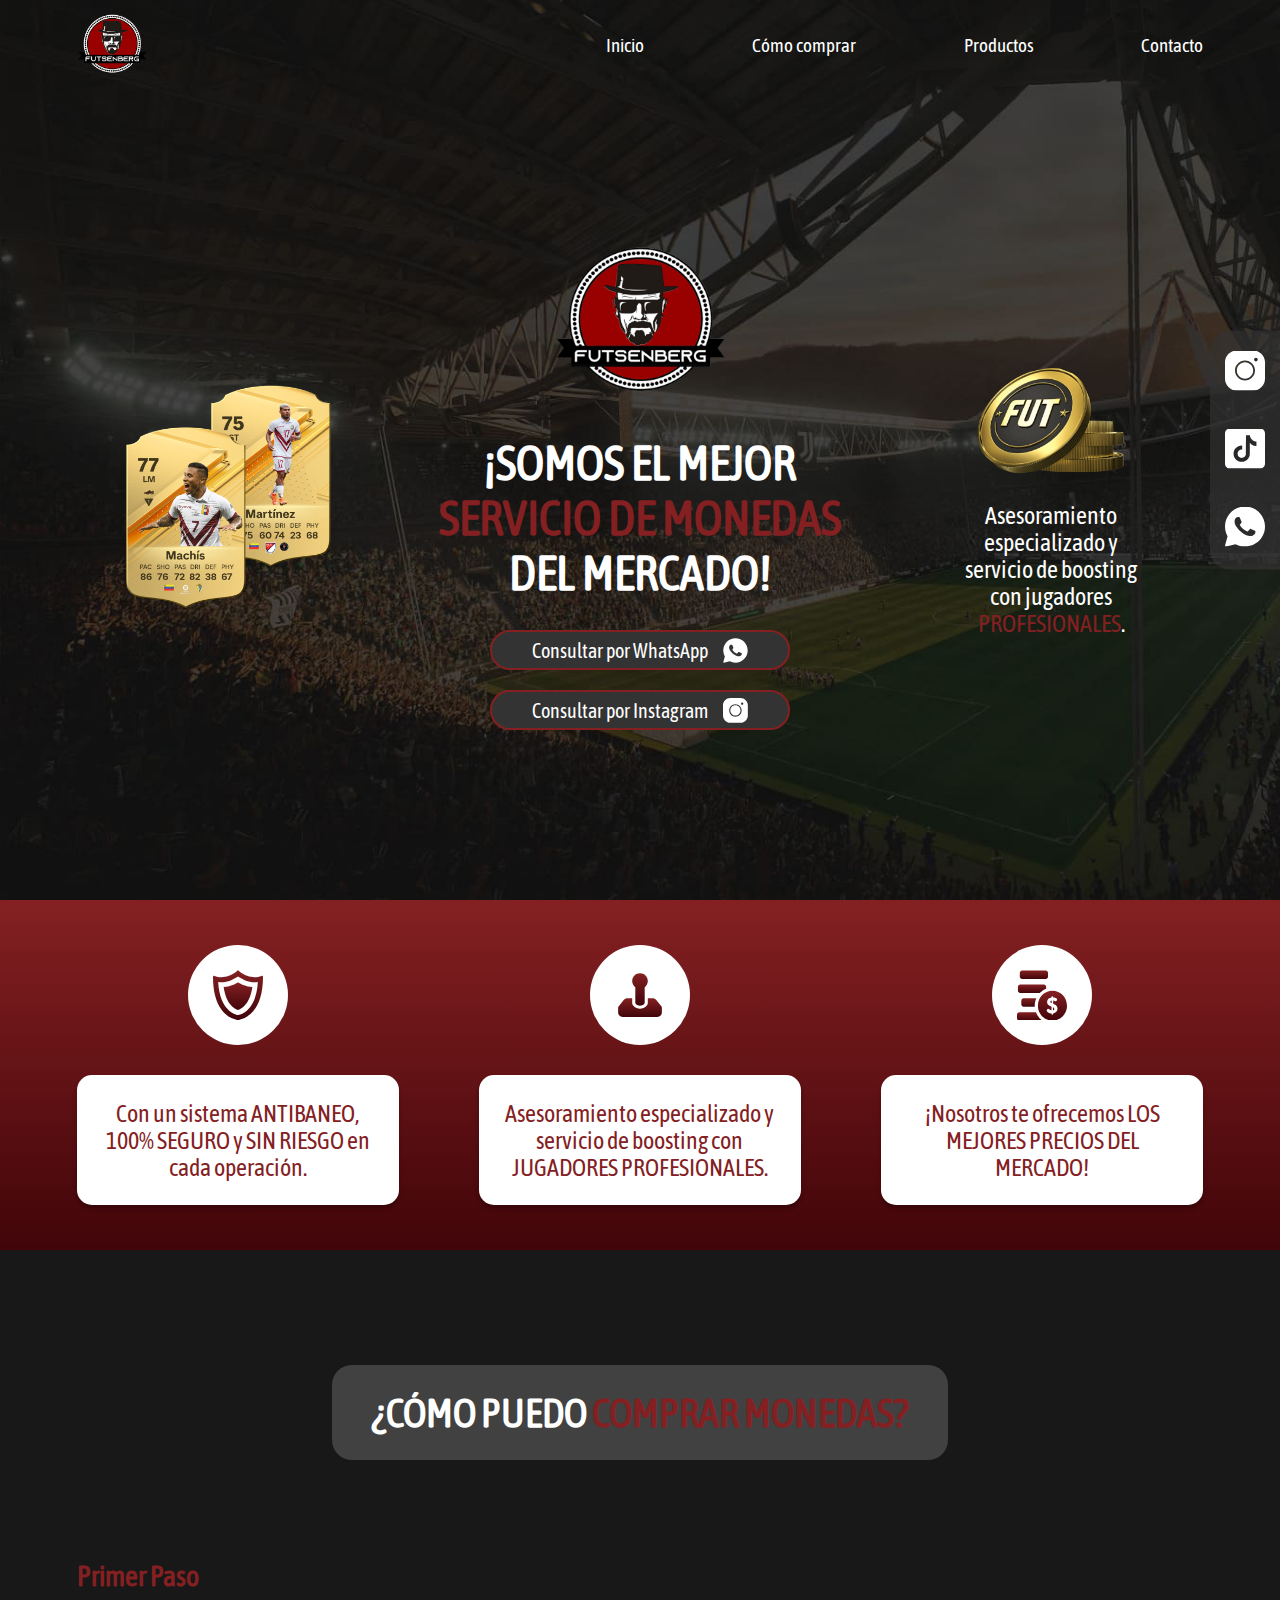
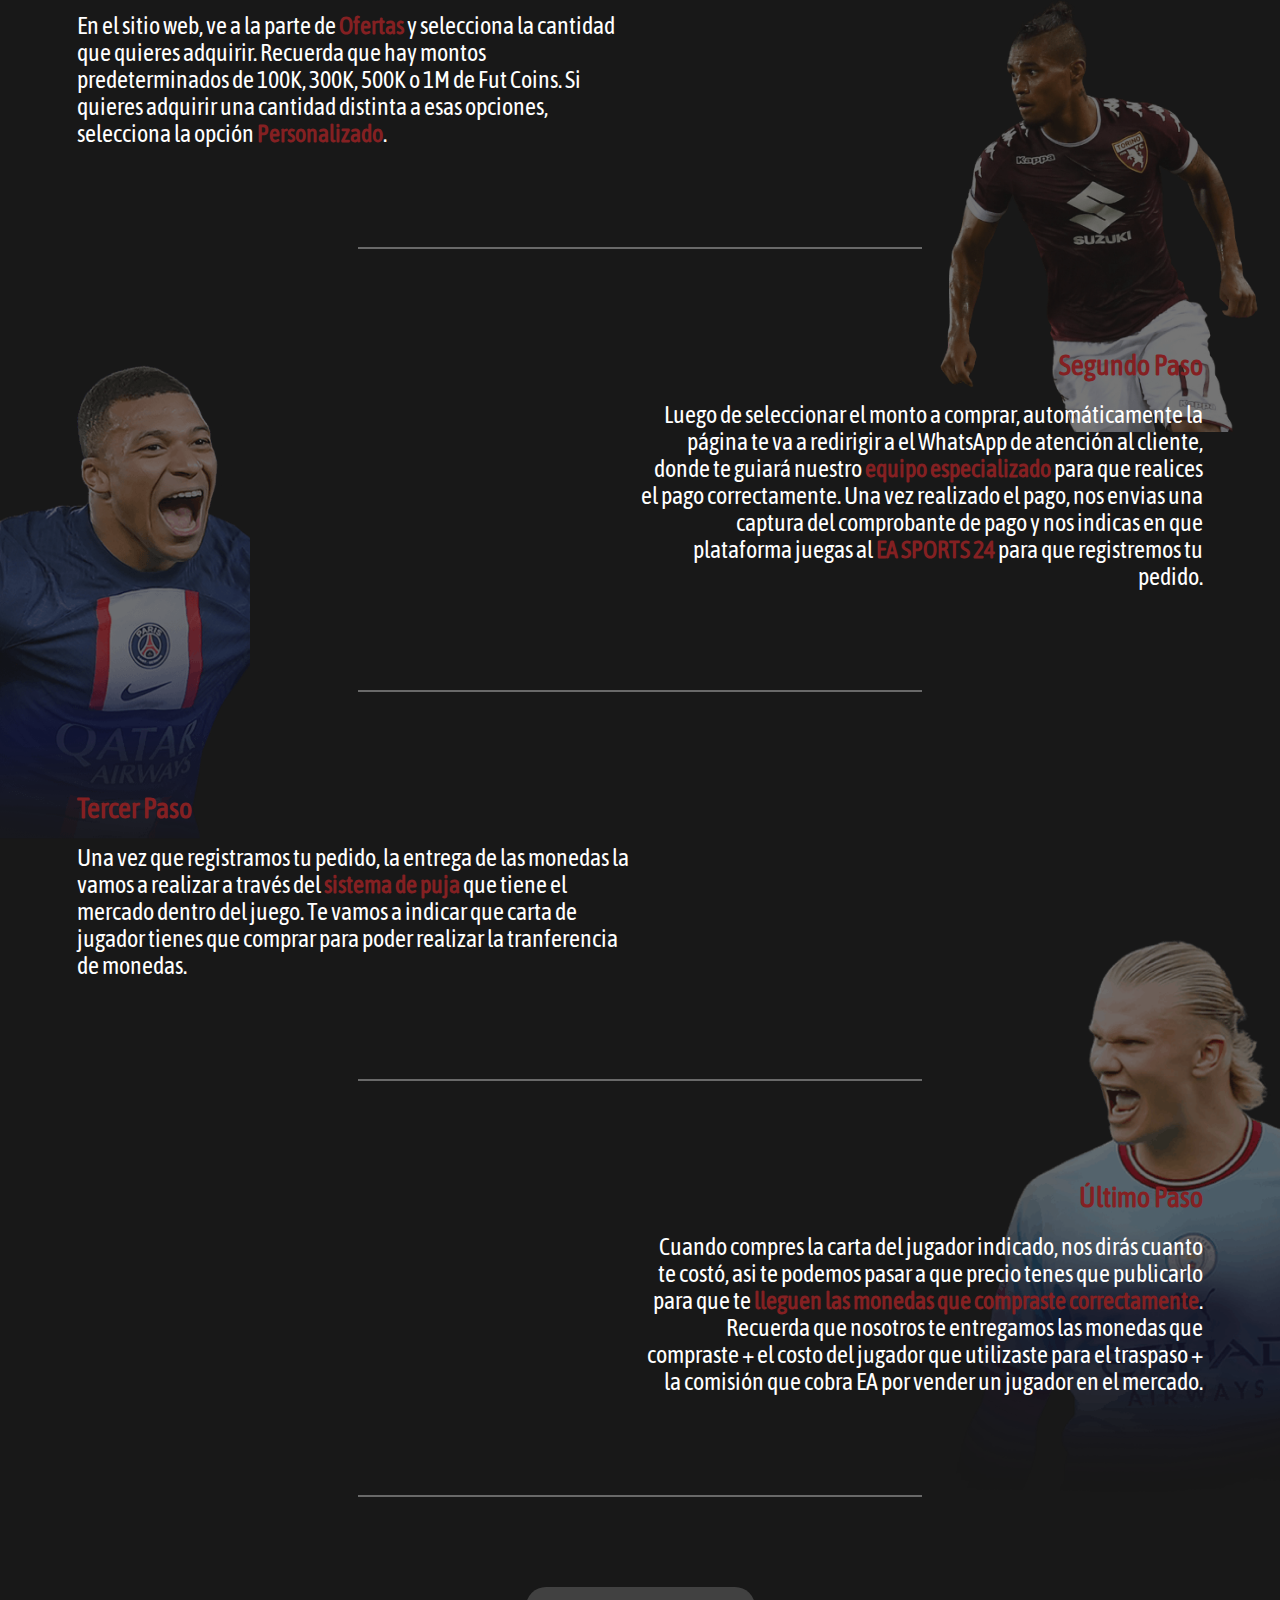
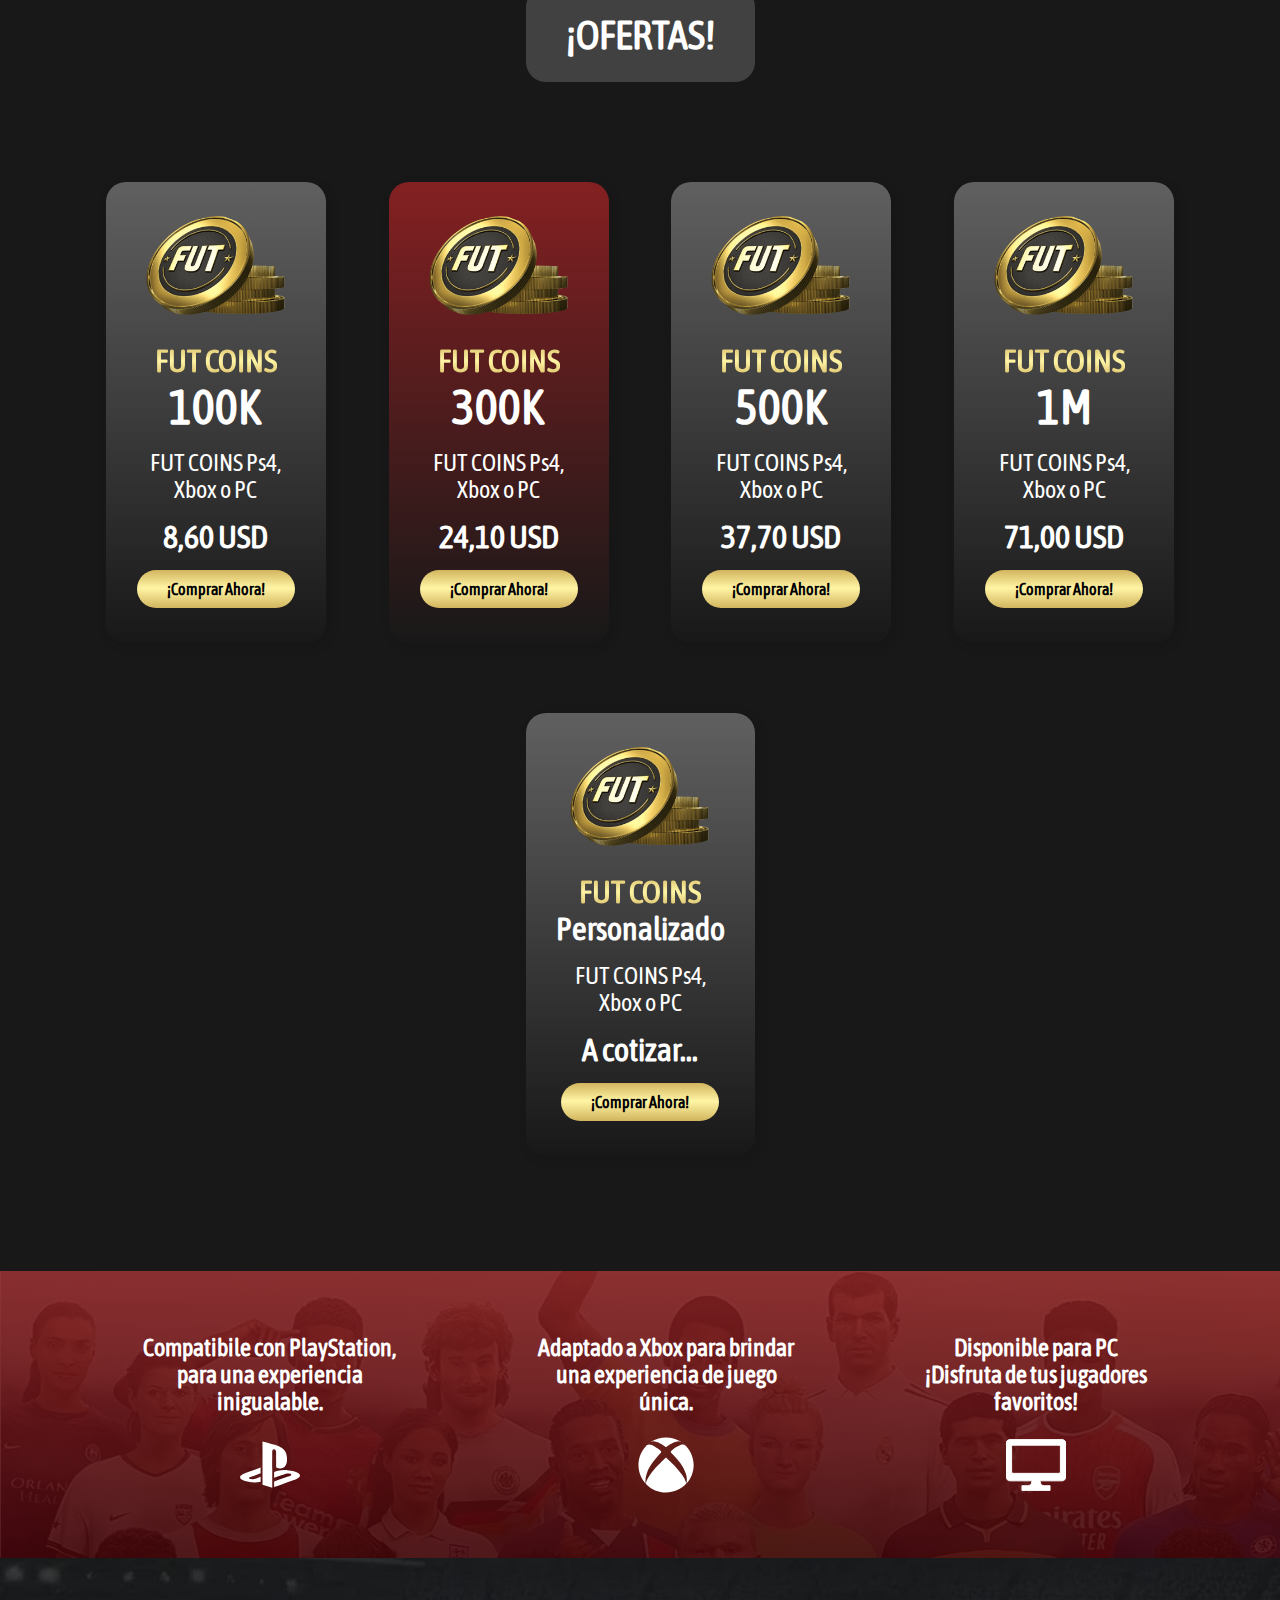
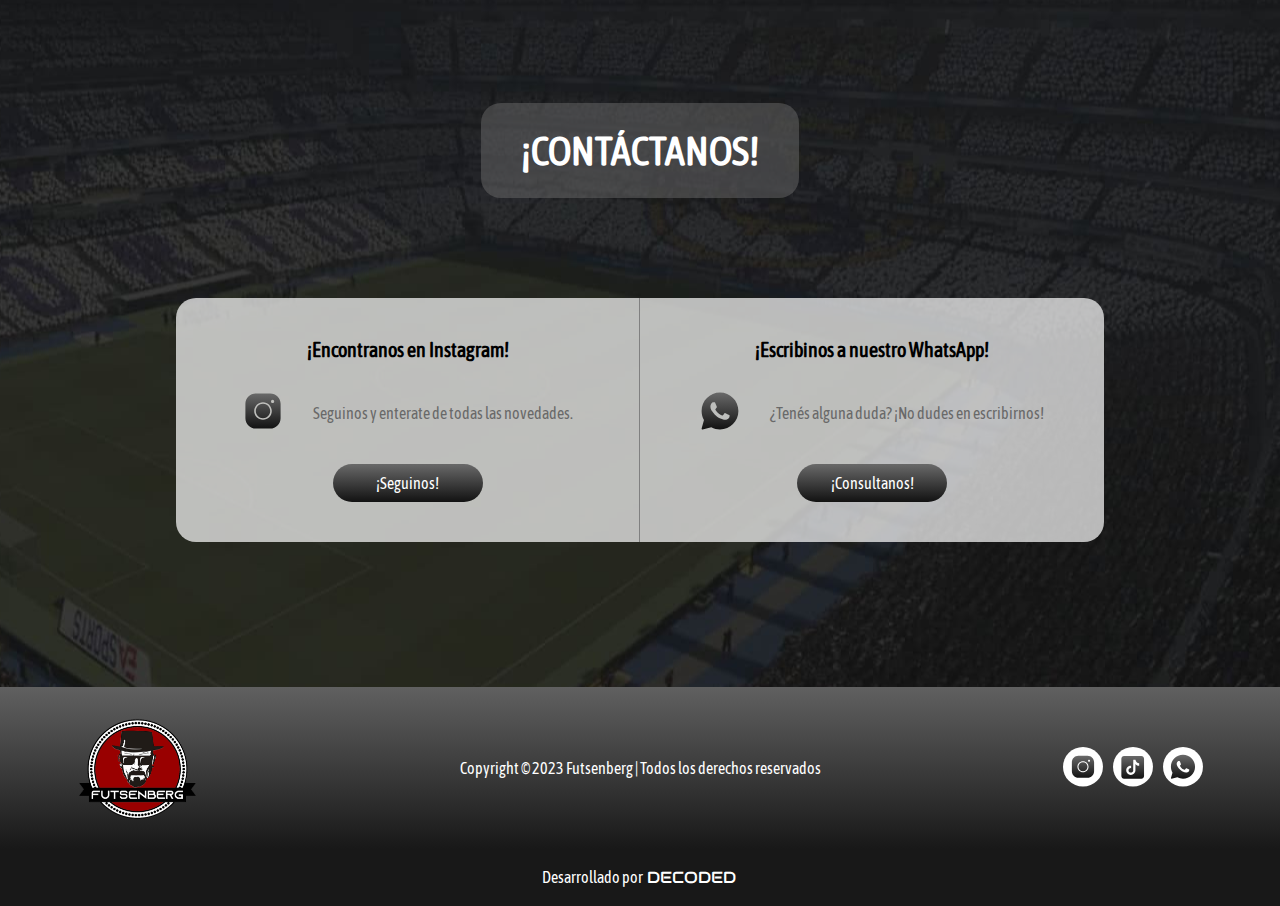
<file: venezuela.html>
<!DOCTYPE html>
<html lang="es">
<head>
    <meta charset="UTF-8">
    <meta name="viewport" content="width=device-width, initial-scale=1.0">
    <meta name="description" content="Descubre la mejor fuente para adquirir monedas FIFA de manera auténtica y segura en Futsenberg para Venezuela.">
    <link rel="stylesheet" href="./styles.css">
    <link rel="stylesheet" href="./venezuela.css">
    <link rel="shortcut icon" href="./assets/logo.png" type="image/x-icon">
    <title>Futsenberg | Venezuela</title>
</head>
<body class="hidden" id="bodyAr">
    <div class="loader" id="onload">
        <div class="wrapper">
            <div class="circle"></div>
            <div class="circle"></div>
            <div class="circle"></div>
            <div class="shadow"></div>
            <div class="shadow"></div>
            <div class="shadow"></div>
        </div>
    </div>

    <header>
        <div class="icons">
            <a href="./index.html"><img src="./assets/logo.png" alt=""></a>
            <button class="dropdown">
                <hr id="one">
                <hr id="two">
                <hr id="trhee">
            </button>
        </div>
        <nav class="not-auto">
            <a href="#">Inicio</a>
            <a href="#como-comprar">Cómo comprar</a>
            <a href="#ofertas">Productos</a>
            <a href="#contacto">Contacto</a>
        </nav>
        <div class="socials-container">
            <div class="socials">
                <a target="_blank" href="https://www.instagram.com/futsenberg.ok/"><img src="./assets/panel-ig.svg" alt=""></a>
                <a target="_blank" href="https://www.tiktok.com/@futsenberg.ok"><img src="./assets/panel-tk.svg" alt=""></a>
                <a target="_blank" href="https://wa.me/5491149747343?text=Estoy interesado por los Fut Coins..."><img src="./assets/panel-wsp.svg" alt=""></a>
            </div>
        </div>
    </header>

    <div class="redes">
        <a target="_blank" href="https://www.instagram.com/futsenberg.ok/"><img src="./assets/panel-ig.svg" alt="logo instagram"></a>
        <a target="_blank" href="https://www.tiktok.com/@futsenberg.ok"><img src="./assets/panel-tk.svg" alt="logo tiktok"></a>
        <a target="_blank" href="https://wa.me/5491149747343?text=Estoy interesado por los Fut Coins..."><img src="./assets/panel-wsp.svg" alt="logo whatsapp"></a>
    </div>
    
    <main>
        <section id="hero">
            <div class="col-1">
                <img src="./assets/ve/hero-tarjeta.png" alt="">
            </div>
            <div class="col-2">
                <img class="logo" src="./assets/logo.png" alt="">
                <h1>¡SOMOS EL MEJOR <span>SERVICIO DE MONEDAS</span> DEL MERCADO!</h1>
                <div class="col-3-mobile">
                    <img src="./assets/coins.png">
                    <p>Asesoramiento especializado y servicio de boosting con jugadores <span>PROFESIONALES</span>.</p>
                </div>
                <a target="_blank" href="https://wa.me/5491149747343?text=¡Hola! Vengo del sitio web...">Consultar por WhatsApp <img src="./assets/wsp.svg" alt="logo whatsapp"><div class="wsp-hover">Consultar por WhatsApp <img src="./assets/wsp.svg" alt="logo whatsapp"></div></a>
                <a target="_blank" href="https://www.instagram.com/futsenberg.ok/">Consultar por Instagram <img src="./assets/insta.svg" alt="logo instagram"><div class="ig-hover">Consultar por Instagram <img src="./assets/insta.svg" alt="logo instagram"></div></a>
            </div>
            <div class="col-3">
                <img src="./assets/coins.png">
                <p>Asesoramiento especializado y servicio de boosting con jugadores <span>PROFESIONALES</span>.</p>
            </div>
        </section>

        <section id="ventajas">
            <div class="ventaja">
                <div class="icono"><img src="./assets/ve/icono-1.svg" alt="icono de seguro"></div>
                <p>Con un sistema ANTIBANEO, 100% SEGURO y SIN RIESGO en cada operación.</p>
            </div>
            <div class="ventaja">
                <div class="icono"><img src="./assets/ve/icono-2.svg" alt="icono de joystick"></div>
                <p>Asesoramiento especializado y servicio de boosting con JUGADORES PROFESIONALES.</p>
            </div>
            <div class="ventaja">
                <div class="icono"><img src="./assets/ve/icono-3.svg" alt="icono de dinero"></div>
                <p>¡Nosotros te ofrecemos LOS MEJORES PRECIOS DEL MERCADO!</p>
            </div>
            <div class="ventaja-mobile">
                <p>Con un sistema ANTIBANEO, 100% SEGURO y SIN RIESGO en cada operación.</p>
            </div>
        </section>

        <section id="como-comprar">
            <div class="img1"><img id="comprar-img1" src="./assets/ve/venezuela.png" alt="Martinez"></div>
            <div class="img2"><img id="comprar-img2" src="./assets/mbappe.png" alt="Mbappe"></div>
            <div class="img3"><img id="comprar-img3" src="./assets/rubio.png" alt="Halland"></div>
            <h2>¿CÓMO PUEDO <span>COMPRAR MONEDAS?</span></h2>
            <div class="pasos">
                <div class="paso">
                    <h3>Primer Paso</h3>
                    <p>En el sitio web, ve a la parte de <strong>Ofertas</strong> y selecciona la cantidad que quieres adquirir. Recuerda que hay montos predeterminados de 100K, 300K, 500K o 1M de Fut Coins. Si quieres adquirir una cantidad distinta a esas opciones, selecciona la opción <strong>Personalizado</strong>.</p>
                </div>
                <hr>
                <div class="paso par">
                    <h3>Segundo Paso</h3>
                    <p>Luego de seleccionar el monto a comprar, automáticamente la página te va a redirigir a el WhatsApp de atención al cliente, donde te guiará nuestro <strong>equipo especializado</strong> para que realices el pago correctamente. Una vez realizado el pago, nos envias una captura del comprobante de pago y nos indicas en que plataforma juegas al <strong>EA SPORTS 24</strong> para que registremos tu pedido.</p>
                </div>
                <hr>
                <div class="paso">
                    <h3>Tercer Paso</h3>
                    <p>Una vez que registramos tu pedido, la entrega de las monedas la vamos a realizar a través del <strong>sistema de puja</strong> que tiene el mercado dentro del juego. Te vamos a indicar que carta de jugador tienes que comprar para poder realizar la tranferencia de monedas.</p>
                </div>
                <hr>
                <div class="paso par">
                    <h3>Último Paso</h3>
                    <p>Cuando compres la carta del jugador indicado, nos dirás cuanto te costó, asi te podemos pasar a que precio tenes que publicarlo para que te <strong>lleguen las monedas que compraste correctamente</strong>. Recuerda que nosotros te entregamos las monedas que compraste + el costo del jugador que utilizaste para el traspaso + la comisión que cobra EA por vender un jugador en el mercado.</p>
                </div>
                <hr>
            </div>
        </section>

        <section id="ofertas">
            <h2>¡OFERTAS!</h2>
            <div class="tarjetas">
                <div class="tarjeta">
                    <img src="./assets/coins.png" alt="">
                    <h3>FUT COINS</h3>
                    <p class="cantidad">100K</p>
                    <p class="texto">FUT COINS Ps4,<br> Xbox o PC</p>
                    <p class="precio">$150.000</p>
                    <a href="https://wa.me/5491149747343?text=Hola! Soy de Venezuela. Me interesa comprar 100K de Fut Coins...">¡Comprar Ahora!</a>
                </div>
                <div class="tarjeta">
                    <img src="./assets/coins.png" alt="">
                    <h3>FUT COINS</h3>
                    <p class="cantidad">300K</p>
                    <p class="texto">FUT COINS Ps4,<br> Xbox o PC</p>
                    <p class="precio">$150.000</p>
                    <a href="https://wa.me/5491149747343?text=Hola! Soy de Venezuela. Me interesa comprar 300K de Fut Coins...">¡Comprar Ahora!</a>
                </div>
                <div class="tarjeta">
                    <img src="./assets/coins.png" alt="">
                    <h3>FUT COINS</h3>
                    <p class="cantidad">500K</p>
                    <p class="texto">FUT COINS Ps4,<br> Xbox o PC</p>
                    <p class="precio">$150.000</p>
                    <a href="https://wa.me/5491149747343?text=Hola! Soy de Venezuela. Me interesa comprar 500K de Fut Coins...">¡Comprar Ahora!</a>
                </div>
                <div class="tarjeta">
                    <img src="./assets/coins.png" alt="">
                    <h3>FUT COINS</h3>
                    <p class="cantidad">1M</p>
                    <p class="texto">FUT COINS Ps4,<br> Xbox o PC</p>
                    <p class="precio">$150.000</p> 
                    <a href="https://wa.me/5491149747343?text=Hola! Soy de Venezuela. Me interesa comprar 1M de Fut Coins...">¡Comprar Ahora!</a>
                </div>
                <div class="tarjeta">
                    <img src="./assets/coins.png" alt="">
                    <h3>FUT COINS</h3>
                    <p class="cantidad">Personalizado</p>
                    <p class="texto">FUT COINS Ps4,<br> Xbox o PC</p>
                    <p class="precio">A cotizar...</p>
                    <a href="https://wa.me/5491149747343?text=Hola! Soy de Venezuela. Me interesa comprar una cantidad distinta de Fut Coins que no sale en el sitio web...">¡Comprar Ahora!</a>
                </div>
            </div>
        </section>

        <section id="consolas">
            <div class="mask"></div>
            <div class="consola">
                <p>Compatibile con PlayStation, para una experiencia inigualable.</p>
                <img src="./assets/consola-ps.svg" alt="">
            </div>
            <div class="consola">
                <p>Adaptado a Xbox para brindar una experiencia de juego única.</p>
                <img src="./assets/consola-xbox.svg" alt="">
            </div>
            <div class="consola">
                <p>Disponible para PC ¡Disfruta de tus jugadores favoritos!</p>
                <img src="./assets/consola-pantalla.svg" alt="">
            </div>
        </section>

        <section id="contacto">
            <h2>¡CONTÁCTANOS!</h2>
            <div class="contenedor">
                <div class="insta">
                    <h4>¡Encontranos en Instagram!</h4>
                    <p><a target="_blank" href="https://www.instagram.com/futsenberg.ok/"><img src="./assets/contacto-ig.svg" alt=""><img class="contactoImgHover" src="./assets/contacto-ig-hover.svg" alt=""></a>Seguinos y enterate de todas las novedades.</p>
                    <a target="_blank" href="https://www.instagram.com/futsenberg.ok/">
                        ¡Seguinos!
                        <div class="contacto-ig-hover">¡Seguinos!</div>
                    </a>
                </div>
                <div class="wsp">
                    <h4>¡Escribinos a nuestro WhatsApp!</h4>
                    <p><a target="_blank" href="https://wa.me/5491149747343?text=Estoy interesado por los Fut Coins..."><img src="./assets/contacto-wsp.svg" alt=""><img class="contactoImgHover" src="./assets/contacto-wsp-hover.svg" alt=""></a>¿Tenés alguna duda? ¡No dudes en escribirnos!</p>
                    <a target="_blank" href="https://wa.me/5491149747343?text=Estoy interesado por los Fut Coins...">
                        ¡Consultanos!
                        <div class="contacto-wsp-hover">¡Consultanos!</div>
                    </a>
                </div>
            </div>
        </section>
    </main>

    <footer>
        <div class="cliente">
            <img src="./assets/logo.png" alt="">
            <p>Copyright © 2023 Futsenberg | Todos los derechos reservados</p>
            <div class="redes">
                <a target="_blank" href="https://www.instagram.com/futsenberg.ok/"><img src="./assets/footer-ig.svg" alt="logo instagram"></a>
                <a target="_blank" href="https://www.tiktok.com/@futsenberg.ok"><img src="./assets/footer-tk.svg" alt="logo tiktok"></a>
                <a target="_blank" href="https://wa.me/5491149747343?text=¡Hola! Vengo del sitio web..."><img src="./assets/footer-wsp.svg" alt="logo whatsapp"></a>
            </div>
        </div>
        <div class="decoded">
            <p>Desarrollado por <a target="_blank" href="https://decoded.site/">DECODED</a></p>
        </div>
    </footer>
    
    <script src="./main.js"></script>
    <script>
        llenarTarjetas("venezuela");
    </script>
</body>
</html>
</file>
<file: styles.css>
@font-face {
  font-family: "asap-regular";
  src: url(./assets/AsapCondensed-Regular.ttf);
}
@font-face {
  font-family: "audiowide";
  src: url(./assets/Audiowide-Regular.ttf);
}
* {
  margin: 0;
  padding: 0;
  font-family: asap-regular, sans-serif;
  box-sizing: border-box;
  scroll-behavior: smooth;
}

body {
  background-color: #181818;
}

.hidden {
  overflow: hidden;
}

.hiddenSelector {
  overflow: hidden;
}

.loader {
  width: 100%;
  position: absolute;
  background-color: #181818;
  height: 100vh;
  display: flex;
  justify-content: center;
  align-items: center;
  z-index: 4;
}
.loader .wrapper {
  width: 200px;
  height: 60px;
  position: relative;
  z-index: 1;
}
.loader .wrapper .circle {
  width: 20px;
  height: 20px;
  position: absolute;
  border-radius: 50%;
  background-color: #fff;
  left: 15%;
  transform-origin: 50%;
  animation: circle7124 0.5s alternate infinite ease;
}
.loader .wrapper .circle:nth-child(2) {
  left: 45%;
  animation-delay: 0.2s;
}
.loader .wrapper .circle:nth-child(3) {
  left: auto;
  right: 15%;
  animation-delay: 0.3s;
}
@keyframes circle7124 {
  0% {
    top: 60px;
    height: 5px;
    border-radius: 50px 50px 25px 25px;
    transform: scaleX(1.7);
  }
  40% {
    height: 20px;
    border-radius: 50%;
    transform: scaleX(1);
  }
  100% {
    top: 0%;
  }
}
.loader .wrapper .shadow {
  width: 20px;
  height: 4px;
  border-radius: 50%;
  background-color: rgba(0, 0, 0, 0.9);
  position: absolute;
  top: 62px;
  transform-origin: 50%;
  z-index: -1;
  left: 15%;
  filter: blur(1px);
  animation: shadow046 0.5s alternate infinite ease;
}
.loader .wrapper .shadow:nth-child(4) {
  left: 45%;
  animation-delay: 0.2s;
}
.loader .wrapper .shadow:nth-child(5) {
  left: auto;
  right: 15%;
  animation-delay: 0.3s;
}
@keyframes shadow046 {
  0% {
    transform: scaleX(1.5);
  }
  40% {
    transform: scaleX(1);
    opacity: 0.7;
  }
  100% {
    transform: scaleX(0.2);
    opacity: 0.4;
  }
}

#selector {
  width: 100%;
  height: 100vh;
  min-height: 600px;
  display: flex;
  justify-content: center;
  align-items: center;
  flex-direction: column;
  padding: 0px 15%;
  row-gap: 60px;
  color: white;
  background: url(./assets/selector-fondo.jpg);
  background-size: cover;
  background-repeat: no-repeat;
}
#selector > img {
  width: 250px;
}
#selector h2 {
  font-size: 2.5rem;
  display: flex;
  align-items: center;
  -moz-column-gap: 15px;
       column-gap: 15px;
}
#selector h2 img {
  width: 40px;
}
#selector .paises {
  width: 100%;
  display: grid;
  grid-template-columns: 1fr 1fr 1fr 1fr 1fr 1fr;
  -moz-column-gap: 20px;
       column-gap: 20px;
}
#selector .paises .pais {
  display: flex;
  justify-content: center;
  align-items: center;
  flex-direction: column;
  row-gap: 15px;
}
#selector .paises .pais a {
  cursor: pointer;
}
#selector .paises .pais a img {
  width: 100%;
}
#selector .paises .pais a img:hover {
  box-shadow: 0 0 10px 0 rgb(215, 254, 255);
}
#selector .paises .pais h3 {
  font-size: 1.5rem;
}
@media screen and (max-width: 1600px) {
  #selector {
    padding: 0 6%;
  }
  #selector > img {
    width: 230px;
  }
}
@media screen and (max-width: 1050px) {
  #selector > img {
    width: 200px;
  }
  #selector h2 {
    font-size: 2.2rem;
  }
}
@media screen and (max-width: 900px) {
  #selector .paises {
    width: 50%;
    grid-template-columns: 1fr 1fr 1fr;
    gap: 20px;
  }
  #selector .paises .pais {
    row-gap: 10px;
  }
  #selector .paises .pais h3 {
    font-size: 1.25rem;
  }
}
@media (orientation: portrait) {
  #selector {
    padding: 0 10%;
  }
  #selector > img {
    width: 200px;
  }
  #selector h2 {
    font-size: 2.5rem;
  }
  #selector h2 img {
    width: 45px;
  }
  #selector .paises {
    width: 80%;
    grid-template-columns: 1fr 1fr;
    gap: 20px 30px;
  }
  #selector .paises .pais {
    row-gap: 5px;
  }
  #selector .paises .pais h3 {
    font-size: 1.25rem;
  }
  #selector .paises .pais a img:hover {
    box-shadow: initial;
  }
}

body > .redes {
  display: flex;
  flex-direction: column;
  justify-content: space-around;
  align-items: center;
  border-radius: 20px 0 0 20px;
  background: rgba(51, 51, 51, 0.65);
  row-gap: 20px;
  padding: 15px 10px;
  position: fixed;
  right: 0;
  top: 50%;
  transform: translateY(-50%);
  z-index: 3;
}
body > .redes a img {
  width: 45px;
  margin: 10px;
  transition: all 0.2s linear;
}
body > .redes a:hover img {
  filter: invert(0.2);
}
@media screen and (max-width: 1600px) {
  body > .redes {
    row-gap: 15px;
    padding: 10px 5px;
  }
  body > .redes a img {
    width: 40px;
  }
}
@media screen and (max-width: 1200px) {
  body > .redes {
    row-gap: 15px;
    padding: 10px 5px;
  }
  body > .redes a img {
    width: 30px;
    height: 30px;
    margin: 5px;
  }
}
@media screen and (max-width: 900px) {
  body > .redes {
    display: none;
  }
}

header {
  position: absolute;
  z-index: 3;
  padding: 0 15%;
  display: flex;
  justify-content: space-between;
  align-items: center;
  width: 100%;
  font-size: 1.2rem;
  color: white;
  min-height: 70px;
  height: 10vh;
  overflow: hidden;
  background-color: rgba(0, 0, 0, 0);
  transition: all 200ms ease-out;
}
header.not-hero {
  position: fixed;
  background-color: rgba(24, 24, 24, 0.7);
  border-bottom: 2px solid white;
  -webkit-backdrop-filter: blur(10px);
          backdrop-filter: blur(10px);
}
header .icons {
  display: flex;
  justify-content: space-between;
  align-items: center;
  height: 10vh;
  min-height: 70px;
}
header .icons a img {
  width: 70px;
}
header .icons button {
  display: none;
  cursor: pointer;
}
header nav {
  display: flex;
  width: 40%;
  justify-content: space-between;
}
header nav a {
  color: white;
  text-decoration: none;
}
header .socials-container {
  display: none;
}
@media screen and (max-width: 1600px) {
  header {
    padding: 0 6%;
  }
  header nav {
    width: 53%;
  }
}
@media screen and (max-width: 900px) and (orientation: portrait) {
  header {
    padding: 0 5%;
    display: initial;
    /*nav.auto {
        width: initial;
        flex-direction: column;
        align-items: end;
        padding: 35px 0;
        height: calc($final-height - $base-height);
    }*/
  }
  header.open {
    height: 55vh;
    background-color: rgba(0, 0, 0, 0.7);
    border-bottom: 3px solid white;
    -webkit-backdrop-filter: blur(10px);
            backdrop-filter: blur(10px);
    min-height: 350px;
  }
  header.open button hr:nth-child(1) {
    transform: rotate(-45deg) translate(-7px, 7px);
  }
  header.open button hr:nth-child(2) {
    opacity: 0;
  }
  header.open button hr:nth-child(3) {
    transform: rotate(45deg) translate(-7px, -7px);
  }
  header.open nav.not-auto {
    min-height: 150px;
  }
  header.open nav.not-auto a {
    transform: translateY(0);
    opacity: 1;
  }
  header.open nav.not-auto a:nth-child(1) {
    transition: all 300ms ease-out 60ms;
  }
  header.open nav.not-auto a:nth-child(2) {
    transition: all 300ms ease-out 120ms;
  }
  header.open nav.not-auto a:nth-child(3) {
    transition: all 300ms ease-out 180ms;
  }
  header.open nav.not-auto a:nth-child(4) {
    transition: all 300ms ease-out 240ms;
  }
  header.open .socials-container {
    opacity: 1;
    transform: translateY(0);
    transition: all 300ms ease-out 300ms;
  }
  header .icons a img {
    width: 65px;
  }
  header .icons button {
    display: flex;
    flex-direction: column;
    row-gap: 5px;
    width: 40px;
    background-color: rgba(0, 0, 0, 0);
    border: 0;
    /* .oneClick{transform: rotate(-45deg) translate(-7px, 7px);}
    .twoClick{opacity: 0;}
    .trheeClick{transform: rotate(45deg) translate(-7px, -7px);} */
  }
  header .icons button hr {
    height: 5px;
    width: 100%;
    border-radius: 50px;
    background-color: white;
    transition: all 0.2s linear;
  }
  header nav.not-auto {
    width: initial;
    flex-direction: column;
    align-items: center;
    height: 25vh;
    font-size: 1.44rem;
  }
  header nav.not-auto a {
    transform: translateY(-15px);
    opacity: 0;
    transition: all 200ms linear;
  }
  header .socials-container {
    opacity: 0;
    width: 100%;
    display: grid;
    place-items: center;
    margin-top: 4vh;
    transform: translateY(-15px);
    transition: all 200ms ease-out 60ms;
  }
  header .socials-container .socials {
    display: flex;
    justify-content: center;
    align-items: center;
    -moz-column-gap: 15px;
         column-gap: 15px;
    border-radius: 20px;
    background: rgba(51, 51, 51, 0.65);
    -moz-column-gap: 25px;
         column-gap: 25px;
    padding: 15px 30px;
  }
  header .socials-container .socials a img {
    width: 35px;
    transition: all 0.2s linear;
  }
  header .socials-container .socials a:hover img {
    filter: invert(0.2);
  }
}
@media screen and (max-width: 900px) and (orientation: landscape) {
  header nav {
    width: 70%;
  }
}

#hero {
  width: 100%;
  height: 100vh;
  min-height: 700px;
  background: url(./assets/hero-fondo.jpg);
  background-size: cover;
  background-repeat: no-repeat;
  display: grid;
  grid-template-columns: 1fr 1.5fr 1fr;
  padding: 0px 15%;
  /* @media (orientation: portrait) {
      grid-template-columns: 1fr;
      .col-1, .col-3 {
          display: none;
      }
      .col-2 {
          .col-3-mobile {
              display: flex;
          }
      }
  } */
}
#hero > * {
  display: flex;
  justify-content: center;
  align-items: center;
  flex-direction: column;
  margin-top: 90px;
}
#hero .col-1 img {
  width: 70%;
}
#hero .col-2 .logo {
  width: 35%;
  margin-bottom: 40px;
}
#hero .col-2 h1 {
  font-size: 3rem;
  text-align: center;
  color: white;
  margin-bottom: 55px;
}
#hero .col-2 h1 span {
  color: #5DC3FB;
  display: block;
}
#hero .col-2 .col-3-mobile {
  display: none;
  justify-content: center;
  align-items: center;
  flex-direction: column;
}
#hero .col-2 .col-3-mobile img {
  width: 45%;
}
#hero .col-2 .col-3-mobile p {
  color: white;
  font-size: 1.5rem;
  width: 60%;
  text-align: center;
}
#hero .col-2 .col-3-mobile p span {
  color: #5DC3FB;
}
#hero .col-2 a {
  text-decoration: none;
  border-radius: 20px;
  border: 2px solid #5DC3FB;
  background-color: #333;
  color: white;
  text-align: center;
  width: 300px;
  height: 40px;
  display: flex;
  justify-content: center;
  align-items: center;
  font-size: 1.25rem;
  margin-bottom: 40px;
  position: relative;
  cursor: pointer;
  transition: all 0.2s linear;
}
#hero .col-2 a img {
  width: 25px;
  margin-left: 15px;
}
#hero .col-2 a .wsp-hover, #hero .col-2 a .ig-hover {
  position: absolute;
  width: 100%;
  height: 100%;
  border-radius: 20px;
  display: flex;
  justify-content: center;
  align-items: center;
  background: linear-gradient(180deg, #53CF5F 0%, #27B43C 100%, #27B43C 100%);
  opacity: 0;
  transition: all 0.2s linear;
}
#hero .col-2 a .wsp-hover {
  background: linear-gradient(180deg, #53CF5F 0%, #27B43C 100%, #27B43C 100%);
}
#hero .col-2 a .ig-hover {
  background: linear-gradient(180deg, #664BC9 0%, #C837AB 72.01%);
}
#hero .col-2 a:hover {
  border: 2px solid #fff;
}
#hero .col-2 a:hover .wsp-hover {
  opacity: 1;
}
#hero .col-2 a:hover .ig-hover {
  opacity: 1;
}
#hero .col-3 img {
  width: 45%;
}
#hero .col-3 p {
  color: white;
  font-size: 1.5rem;
  width: 60%;
  text-align: center;
}
#hero .col-3 p span {
  color: #5DC3FB;
}
@media screen and (min-width: 2400px) {
  #hero {
    min-height: 1000px;
  }
}
@media screen and (max-width: 1600px) {
  #hero {
    padding: 0 5%;
  }
  #hero .col-2 h1 {
    margin-bottom: 30px;
  }
  #hero .col-2 a {
    margin-bottom: 20px;
  }
}
@media screen and (max-width: 1200px) {
  #hero {
    padding: 0 3%;
  }
}
@media screen and (max-width: 900px) and (orientation: portrait) {
  #hero {
    grid-template-columns: 1fr;
  }
  #hero > * {
    margin-top: 7vh;
  }
  #hero .col-2 .logo {
    margin-bottom: 20px;
  }
  #hero .col-2 h1 {
    font-size: 2rem;
    margin-bottom: 10px;
  }
  #hero .col-2 .col-3-mobile img {
    width: 37%;
  }
  #hero .col-2 .col-3-mobile p {
    font-size: 1rem;
    margin-bottom: 20px;
  }
  #hero .col-1, #hero .col-3 {
    display: none;
  }
  #hero .col-2 .col-3-mobile {
    display: flex;
  }
}
@media screen and (max-width: 900px) and (orientation: landscape) {
  #hero {
    min-height: 550px;
  }
  #hero .col-2 h1 {
    font-size: 1.8rem;
  }
  #hero .col-3 p {
    font-size: 1.1rem;
  }
}
@media screen and (max-width: 320px) {
  #hero .col-2 h1 {
    font-size: 1.8rem;
  }
  #hero .col-2 a {
    font-size: 1rem;
    width: 230px;
  }
}

#ventajas {
  background: linear-gradient(180deg, #5DC3FB 0%, #328FC2 100%);
  display: grid;
  grid-template-columns: 1fr 1fr 1fr;
  padding: 5vh 15%;
  -moz-column-gap: 80px;
       column-gap: 80px;
}
#ventajas .ventaja {
  display: flex;
  justify-content: center;
  align-items: center;
  flex-direction: column;
  row-gap: 30px;
}
#ventajas .ventaja .icono {
  width: 100px;
  height: 100px;
  border-radius: 50%;
  background-color: #fff;
  display: grid;
  place-items: center;
}
#ventajas .ventaja .icono img {
  width: 50px;
}
#ventajas .ventaja p {
  height: 130px;
  color: #5DC3FB;
  background-color: white;
  font-size: 1.5rem;
  padding: 20px 30px;
  border-radius: 15px;
  display: flex;
  justify-content: center;
  align-items: center;
  text-align: center;
  box-shadow: 0px 4px 4px 0px rgba(0, 0, 0, 0.25);
}
#ventajas .ventaja-mobile {
  display: none;
}
@media screen and (max-width: 1600px) {
  #ventajas {
    padding: 5vh 6%;
  }
}
@media screen and (max-width: 1300px) {
  #ventajas .ventaja p {
    padding: 5px 20px;
  }
}
@media screen and (max-width: 1150px) {
  #ventajas .ventaja p {
    font-size: 1.3rem;
  }
}
@media screen and (max-width: 900px) {
  #ventajas {
    -moz-column-gap: 0px;
         column-gap: 0px;
    padding: 5vh 6%;
  }
  #ventajas .ventaja .icono {
    width: 80px;
    height: 80px;
    transition: all 0.1s linear;
  }
  #ventajas .ventaja .icono img {
    width: 40px;
  }
  #ventajas .ventaja .icono.seleccionado {
    box-shadow: 0px 0px 15px 2px rgba(70, 70, 70, 0.705);
    transform: scale(1.1);
  }
  #ventajas .ventaja p {
    display: none;
  }
  #ventajas .ventaja-mobile {
    grid-column: 1/4;
    margin-top: 20px;
    height: 120px;
    color: #5DC3FB;
    background-color: white;
    font-size: 1.5rem;
    font-weight: 400;
    padding: 20px 40px;
    border-radius: 15px;
    display: flex;
    justify-content: center;
    align-items: center;
    text-align: center;
    box-shadow: 0px 4px 4px 0px rgba(0, 0, 0, 0.25);
  }
}

#como-comprar {
  display: flex;
  flex-direction: column;
  align-items: center;
  padding: 5vh 15%;
  row-gap: 100px;
  margin-top: 100px;
}
#como-comprar .img1 {
  position: absolute;
  width: 100%;
  height: 500px;
  display: flex;
  justify-content: end;
  align-items: center;
  margin-top: 200px;
}
#como-comprar .img1 img {
  width: 450px;
}
#como-comprar .img2 {
  position: absolute;
  width: 100%;
  height: 500px;
  margin-top: 600px;
}
#como-comprar .img2 img {
  width: 350px;
}
#como-comprar .img3 {
  position: absolute;
  width: 100%;
  height: 500px;
  margin-top: 1200px;
  display: flex;
  justify-content: end;
  align-items: center;
}
#como-comprar .img3 img {
  width: 450px;
}
#como-comprar h2 {
  border-radius: 20px;
  background: rgba(105, 105, 105, 0.5);
  color: white;
  padding: 25px 40px;
  font-size: 2.5rem;
  text-align: center;
}
#como-comprar h2 span {
  color: #5DC3FB;
}
#como-comprar .pasos {
  display: flex;
  flex-direction: column;
  row-gap: 100px;
  position: relative;
}
#como-comprar .pasos hr {
  width: 50%;
  align-self: center;
  border: 1px solid #696969;
}
#como-comprar .pasos .paso {
  width: 50%;
}
#como-comprar .pasos .paso h3 {
  color: #5DC3FB;
  font-size: 1.75rem;
  margin-bottom: 20px;
}
#como-comprar .pasos .paso p {
  color: white;
  font-size: 1.5rem;
}
#como-comprar .pasos .paso p strong {
  color: #5DC3FB;
}
#como-comprar .pasos .paso.par {
  text-align: right;
  align-self: end;
}
@media screen and (max-width: 1600px) {
  #como-comprar {
    padding: 5vh 6%;
    margin-top: 70px;
  }
  #como-comprar .img1 img {
    width: 350px;
  }
  #como-comprar .img2 img {
    width: 250px;
  }
  #como-comprar .img3 img {
    width: 350px;
  }
}
@media (orientation: portrait) {
  #como-comprar {
    padding: 5vh 6%;
    row-gap: 70px;
    margin-top: 20px;
  }
  #como-comprar .img1 {
    margin-top: 100px;
  }
  #como-comprar .img1 img {
    width: 250px;
  }
  #como-comprar .img2 img {
    width: 200px;
  }
  #como-comprar .img3 {
    margin-top: 1080px;
  }
  #como-comprar .img3 img {
    width: 270px;
  }
  #como-comprar h2 {
    padding: 25px 25px;
    font-size: 2rem;
    text-align: center;
  }
  #como-comprar h2 span {
    display: block;
  }
  #como-comprar .pasos {
    row-gap: 60px;
  }
  #como-comprar .pasos hr {
    width: 70%;
  }
  #como-comprar .pasos .paso {
    width: 90%;
  }
  #como-comprar .pasos .paso h3 {
    font-size: 1.75rem;
  }
  #como-comprar .pasos .paso p {
    font-size: 1.25rem;
  }
}

#ofertas {
  padding: 5vh 15%;
  display: flex;
  flex-direction: column;
  align-items: center;
  row-gap: 100px;
}
#ofertas h2 {
  border-radius: 20px;
  background: rgba(105, 105, 105, 0.5);
  color: white;
  padding: 25px 40px;
  font-size: 2.5rem;
  text-align: center;
}
#ofertas .tarjetas {
  width: 100%;
  display: flex;
  justify-content: space-around;
  flex-wrap: wrap;
  -moz-column-gap: 5px;
       column-gap: 5px;
}
#ofertas .tarjetas .tarjeta {
  padding: 20px 30px;
  box-shadow: 3px 3px 10px 2px rgba(0, 0, 0, 0.1);
  border-radius: 10px;
  flex-basis: 250px;
  margin-bottom: 70px;
  border-radius: 20px;
  background: linear-gradient(180deg, #606060 0%, #181818 100%);
  display: flex;
  justify-content: space-between;
  align-items: center;
  flex-direction: column;
  color: white;
}
#ofertas .tarjetas .tarjeta img {
  width: 140px;
}
#ofertas .tarjetas .tarjeta h3 {
  font-weight: 600;
  background: linear-gradient(180deg, #FFF5A5 0%, #D2B45E 0.01%, #FFF5A5 51.04%, #D2B45E 100%);
  background-clip: text;
  -webkit-background-clip: text;
  -webkit-text-fill-color: transparent;
  font-size: 2rem;
}
#ofertas .tarjetas .tarjeta .cantidad {
  font-weight: bolder;
  font-size: 3rem;
  margin-bottom: 15px;
}
#ofertas .tarjetas .tarjeta .texto {
  font-weight: 600;
  font-size: 1.5rem;
  text-align: center;
  font-weight: 400;
  margin-bottom: 15px;
}
#ofertas .tarjetas .tarjeta .precio {
  font-weight: bolder;
  font-size: 2rem;
  margin-bottom: 15px;
}
#ofertas .tarjetas .tarjeta a {
  text-decoration: none;
  font-size: 1rem;
  color: black;
  padding: 10px 30px;
  border-radius: 20px;
  background: linear-gradient(180deg, #D2B45E 0%, #FFF5A5 47.4%, #D2B45E 100%);
  margin-bottom: 15px;
  font-weight: 600;
  transition: all 0.1s linear;
}
#ofertas .tarjetas .tarjeta a:hover {
  box-shadow: 0 0 10px 0 #faeb76;
}
#ofertas .tarjetas .tarjeta:nth-child(2) {
  background: linear-gradient(180deg, #5DC3FB 0%, #181818 100%);
}
#ofertas .tarjetas .tarjeta:nth-child(5) .cantidad {
  font-size: 2rem;
}
@media screen and (max-width: 1600px) {
  #ofertas {
    padding: 5vh 6%;
  }
  #ofertas .tarjetas .tarjeta {
    flex-basis: 220px;
  }
}
@media screen and (max-width: 600px) {
  #ofertas .tarjetas .tarjeta {
    flex-basis: 270px;
  }
}

#consolas {
  padding: 7vh 15%;
  background-image: url(assets/consola-bg-desktop.jpg);
  background-size: cover;
  display: flex;
  justify-content: space-between;
  -moz-column-gap: 15px;
       column-gap: 15px;
  position: relative;
}
#consolas .mask {
  z-index: 1;
  position: absolute;
  width: 100%;
  height: 100%;
  top: 0;
  left: 0;
  background: linear-gradient(180deg, rgba(93, 195, 251, 0.9) 0%, rgba(50, 143, 194, 0.9) 100%);
}
#consolas .consola {
  z-index: 2;
  display: grid;
  place-items: center;
}
#consolas .consola img {
  width: 60px;
}
#consolas .consola p {
  color: white;
  font-weight: bold;
  font-size: 1.5rem;
  text-align: center;
  margin-bottom: 20px;
  width: 70%;
}
@media screen and (max-width: 1600px) {
  #consolas {
    padding: 7vh 6%;
  }
}
@media screen and (max-width: 900px) {
  #consolas {
    background-image: url(assets/consola-bg-mobile.jpg);
    flex-direction: column;
    row-gap: 50px;
  }
  #consolas .consola img {
    width: 80px;
  }
}

#contacto {
  padding: 5vh 15%;
  display: flex;
  flex-direction: column;
  align-items: center;
  row-gap: 100px;
  background-image: url(./assets/contacto-bg.jpg);
  background-repeat: no-repeat;
  background-position: 100%;
}
#contacto h2 {
  border-radius: 20px;
  background: rgba(105, 105, 105, 0.5);
  color: white;
  margin-top: 100px;
  padding: 25px 40px;
  font-size: 2.5rem;
  text-align: center;
}
#contacto .contenedor {
  border-radius: 20px;
  background: rgba(255, 255, 255, 0.7);
  display: grid;
  grid-template-columns: 1fr 1fr;
  margin-bottom: 100px;
}
#contacto .contenedor div {
  display: flex;
  justify-content: center;
  align-items: center;
  flex-direction: column;
  padding: 40px 30px;
  row-gap: 30px;
}
#contacto .contenedor div h4 {
  font-size: 1.25rem;
  text-align: center;
}
#contacto .contenedor div p {
  display: flex;
  justify-content: center;
  align-items: center;
  color: #696969;
  margin: 0 30px;
  text-align: center;
}
#contacto .contenedor div p a {
  margin: 0 30px 0 0px;
}
#contacto .contenedor div p a img {
  width: 40px;
}
#contacto .contenedor div p a .contactoImgHover {
  position: absolute;
  transform: translateX(-100%);
  opacity: 0;
  transition: all 0.2s linear;
}
#contacto .contenedor div p a:hover .contactoImgHover {
  opacity: 1;
}
#contacto .contenedor div > a {
  width: 150px;
  text-decoration: none;
  border-radius: 20px;
  background: linear-gradient(180deg, #696969 0%, #121212 100%);
  color: white;
  position: relative;
  cursor: pointer;
  display: flex;
  justify-content: center;
  align-items: center;
  padding: 10px 25px;
  transition: all 0.2s linear;
}
#contacto .contenedor div > a .contacto-wsp-hover, #contacto .contenedor div > a .contacto-ig-hover {
  position: absolute;
  width: 100%;
  border-radius: 20px;
  display: flex;
  justify-content: center;
  align-items: center;
  padding: 10px 25px;
  opacity: 0;
  transition: all 0.2s linear;
}
#contacto .contenedor div > a .contacto-wsp-hover {
  background: linear-gradient(180deg, #53CF5F 0%, #27B43C 100%, #27B43C 100%);
}
#contacto .contenedor div > a .contacto-ig-hover {
  background: linear-gradient(180deg, #664BC9 0%, #C837AB 72.01%);
}
#contacto .contenedor div > a:hover .contacto-wsp-hover {
  opacity: 1;
}
#contacto .contenedor div > a:hover .contacto-ig-hover {
  opacity: 1;
}
#contacto .contenedor .insta {
  border-right: 1px solid grey;
}
@media screen and (max-width: 1600px) {
  #contacto {
    padding: 5vh 6%;
  }
}
@media (orientation: portrait) {
  #contacto {
    padding: 0 10%;
  }
  #contacto .contenedor {
    display: flex;
    flex-direction: column;
    margin-bottom: 100px;
  }
  #contacto .contenedor div {
    padding: 40px 0px;
  }
  #contacto .contenedor div h4 {
    font-size: 1.4rem;
    text-align: center;
  }
  #contacto .contenedor div p {
    flex-direction: column;
    row-gap: 15px;
    font-weight: 600;
    font-size: 1.2rem;
  }
  #contacto .contenedor div p a {
    margin: 0px;
  }
  #contacto .contenedor div p a img {
    width: 45px;
  }
  #contacto .contenedor div a {
    width: 50%;
    padding: 10px 0px;
  }
  #contacto .contenedor .insta {
    border-right: 0px solid grey;
    border-bottom: 1px solid grey;
  }
}

footer .cliente {
  padding: 3vh 15%;
  background: linear-gradient(180deg, #606060 0%, #181818 100%);
  display: grid;
  grid-template-columns: 1fr 1fr 1fr;
  align-items: center;
}
footer .cliente > img {
  width: 120px;
}
footer .cliente p {
  font-size: 1rem;
  color: white;
  justify-self: center;
  text-align: center;
}
footer .cliente .redes {
  justify-self: end;
  display: flex;
  -moz-column-gap: 10px;
       column-gap: 10px;
}
footer .cliente .redes img {
  width: 40px;
  transition: all 0.2s linear;
}
footer .decoded {
  padding: 2vh 0;
  display: flex;
  justify-content: center;
  color: white;
}
footer .decoded a {
  color: white;
  cursor: pointer;
  font-family: "audiowide", sans-serif;
  padding: 0 2px;
  text-decoration: none;
}
@media screen and (max-width: 1600px) {
  footer .cliente {
    padding: 3vh 6%;
  }
}
@media screen and (max-width: 600px) {
  footer .cliente {
    grid-template-columns: 1fr;
  }
  footer .cliente > img, footer .cliente .redes {
    justify-self: center;
  }
  footer .cliente > img, footer .cliente p {
    margin-bottom: 30px;
  }
}
</file>
<file: chile.css>
#hero .col-2 h1 span {
  color: #CD2231;
  display: block;
}
#hero .col-2 .col-3-mobile p span {
  color: #CD2231;
}
#hero .col-2 a {
  border: 2px solid #CD2231;
}
#hero .col-3 p span {
  color: #CD2231;
}

#ventajas {
  background: linear-gradient(180deg, #CD2231 0%, #FF3749 0.01%, #9D0E1A 100%);
}
#ventajas .ventaja p {
  color: #CD2231;
}
@media screen and (max-width: 900px) {
  #ventajas .ventaja-mobile {
    color: #CD2231;
  }
}

#como-comprar h2 span {
  color: #CD2231;
}
#como-comprar .pasos .paso h3 {
  color: #CD2231;
}
#como-comprar .pasos .paso p strong {
  color: #CD2231;
}

#ofertas .tarjetas .tarjeta:nth-child(2) {
  background: linear-gradient(180deg, #CD2231 0%, #181818 100%);
}

#consolas .mask {
  background: linear-gradient(180deg, rgba(205, 34, 49, 0.9) 0%, rgba(157, 14, 26, 0.9) 100%);
}
</file>
<file: colombia.css>
#hero .col-2 h1 span {
  color: #F6D95D;
  display: block;
}
#hero .col-2 .col-3-mobile p span {
  color: #F6D95D;
}
#hero .col-2 a {
  border: 2px solid #F6D95D;
}
#hero .col-3 p span {
  color: #F6D95D;
}

#ventajas {
  background: linear-gradient(180deg, #F6D95D 0%, #FFDC46 0.01%, #BD9E19 100%);
}
#ventajas .ventaja p {
  color: #F6D95D;
}
@media screen and (max-width: 900px) {
  #ventajas .ventaja-mobile {
    color: #F6D95D;
  }
}

#como-comprar h2 span {
  color: #F6D95D;
}
#como-comprar .pasos .paso h3 {
  color: #F6D95D;
}
#como-comprar .pasos .paso p strong {
  color: #F6D95D;
}

#ofertas .tarjetas .tarjeta:nth-child(2) {
  background: linear-gradient(180deg, #F6D95D 0%, #181818 100%);
}

#consolas .mask {
  background: linear-gradient(180deg, rgba(246, 217, 93, 0.9) 0%, rgba(189, 158, 25, 0.9) 100%);
}
</file>
<file: mexico.css>
#hero .col-2 h1 span {
  color: #0B7D57;
  display: block;
}
#hero .col-2 .col-3-mobile p span {
  color: #0B7D57;
}
#hero .col-2 a {
  border: 2px solid #0B7D57;
}
#hero .col-3 p span {
  color: #0B7D57;
}

#ventajas {
  background: linear-gradient(180deg, #0B7D57 0%, #004830 100%);
}
#ventajas .ventaja p {
  color: #0B7D57;
}
@media screen and (max-width: 900px) {
  #ventajas .ventaja-mobile {
    color: #0B7D57;
  }
}

#como-comprar h2 span {
  color: #0B7D57;
}
#como-comprar .pasos .paso h3 {
  color: #0B7D57;
}
#como-comprar .pasos .paso p strong {
  color: #0B7D57;
}

#ofertas .tarjetas .tarjeta:nth-child(2) {
  background: linear-gradient(180deg, #0B7D57 0%, #181818 100%);
}

#consolas .mask {
  background: linear-gradient(180deg, rgba(11, 125, 87, 0.9) 0%, rgba(0, 72, 48, 0.9) 100%);
}
</file>
<file: uruguay.css>
#hero .col-2 h1 span {
  color: #4068F4;
  display: block;
}
#hero .col-2 .col-3-mobile p span {
  color: #4068F4;
}
#hero .col-2 a {
  border: 2px solid #4068F4;
}
#hero .col-3 p span {
  color: #4068F4;
}

#ventajas {
  background: linear-gradient(180deg, #2A51DA 0%, #4068F4 0.01%, #1234AF 100%);
}
#ventajas .ventaja p {
  color: #4068F4;
}
@media screen and (max-width: 900px) {
  #ventajas .ventaja-mobile {
    color: #4068F4;
  }
}

#como-comprar h2 span {
  color: #4068F4;
}
#como-comprar .pasos .paso h3 {
  color: #4068F4;
}
#como-comprar .pasos .paso p strong {
  color: #4068F4;
}

#ofertas .tarjetas .tarjeta:nth-child(2) {
  background: linear-gradient(180deg, #4068F4 0%, #181818 100%);
}

#consolas .mask {
  background: linear-gradient(180deg, rgba(64, 104, 244, 0.9) 0%, rgba(18, 52, 175, 0.9) 100%);
}
</file>
<file: venezuela.css>
#hero .col-2 h1 span {
  color: #842022;
  display: block;
}
#hero .col-2 .col-3-mobile p span {
  color: #842022;
}
#hero .col-2 a {
  border: 2px solid #842022;
}
#hero .col-3 p span {
  color: #842022;
}

#ventajas {
  background: linear-gradient(180deg, #842022 0%, #410509 100%);
}
#ventajas .ventaja p {
  color: #842022;
}
@media screen and (max-width: 900px) {
  #ventajas .ventaja-mobile {
    color: #842022;
  }
}

#como-comprar h2 span {
  color: #842022;
}
#como-comprar .pasos .paso h3 {
  color: #842022;
}
#como-comprar .pasos .paso p strong {
  color: #842022;
}

#ofertas .tarjetas .tarjeta:nth-child(2) {
  background: linear-gradient(180deg, #842022 0%, #181818 100%);
}

#consolas .mask {
  background: linear-gradient(180deg, rgba(132, 32, 34, 0.9) 0%, rgba(65, 5, 9, 0.9) 100%);
}
</file>
